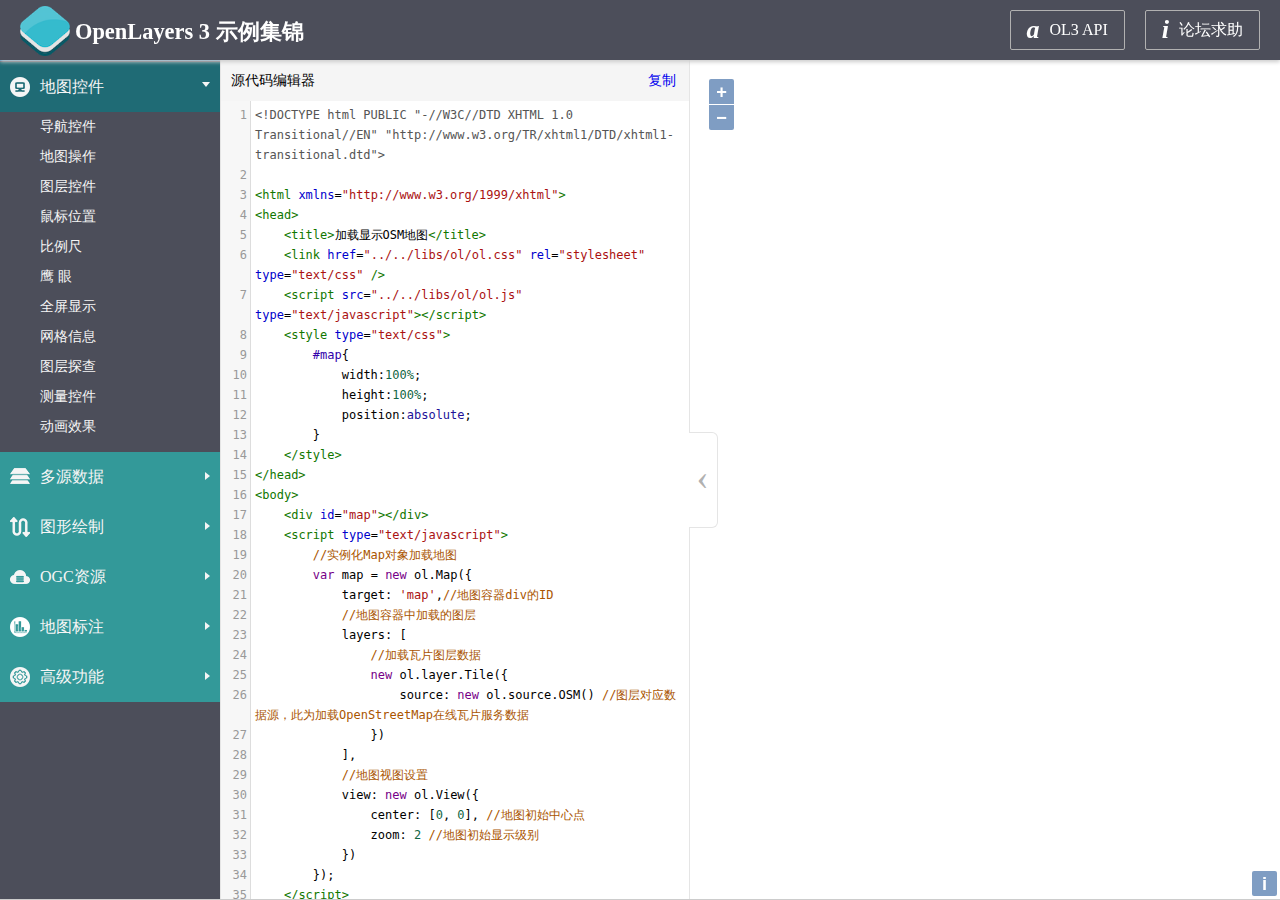
<file: WebGIS之OpenLayers全面解析源码/OL3_OpenlayersSample_Course/OL3_OpenlayersSample_Course/OL3Demo/index.htm>
﻿<!DOCTYPE html PUBLIC "-//W3C//DTD XHTML 1.0 Transitional//EN" "http://www.w3.org/TR/xhtml1/DTD/xhtml1-transitional.dtd">

<html xmlns="http://www.w3.org/1999/xhtml">
<head>
    <title>OpenLayers3示例</title>
    <meta http-equiv="Content-Type" content="text/html; charset=utf-8" />
    <!-- 强制360浏览器用WebKit内核 -->
	<meta name="renderer" content="webkit" />
	<meta http-equiv="X-UA-Compatible" content="IE=Edge,chrome=1" />
    <link type="text/css" rel="stylesheet" href="css/base.css" />
    <!-- 开源库jQuery -->
    <script type="text/javascript" src="libs/jquery.js"></script>
    <!-- 第三方插件库（复制功能插件） -->
    <script type="text/javascript" src="libs/ZeroClipboard/ZeroClipboard.js"></script>
    <!-- 源码编辑器样式文件与插件库 -->
    <link type="text/css" rel="stylesheet" href="libs/codemirror/lib/codemirror.css" />
    <script type="text/javascript" src="libs/codemirror/lib/codemirror.js"></script>   
    <script type="text/javascript" src="libs/codemirror/mode/xml/xml.js"></script>
    <script type="text/javascript" src="libs/codemirror/mode/javascript/javascript.js"></script>
    <script type="text/javascript" src="libs/codemirror/mode/css/css.js"></script>
    <script type="text/javascript" src="libs/codemirror/mode/htmlmixed/htmlmixed.js"></script>
    <script type="text/javascript" src="libs/codemirror/addon/edit/matchbrackets.js"></script>
    <!-- 系统首页功能库 -->
    <script type="text/javascript" src="js/init.js"></script>
</head>
<body >
    <div id="header">
      <a class="logo">
        <img src="images/logo.png"/>
        <span>OpenLayers 3 示例集锦</span>    
      </a>
      <a href="http://www.openlayers.cn/forum.php" target="_blank" class="help"><span>i</span>论坛求助</a>
      <a href="http://openlayers.org/en/master/apidoc/" target="_blank" class="help"><span>a</span>OL3 API</a>         
    </div>
    <div id="content">
        <div class="leftsidebar_box">
		    <div class="line"></div>
		    <dl class="control">
			    <dt class="first_dt" >地图控件<img src="images/left/select_xl01.png"/></dt>
			    <dd onclick="setCore('ZoomSlider','Controls')">导航控件</dd>
			    <dd onclick="setCore('Operation','Controls')" >地图操作</dd>
			    <dd onclick="setCore('LayerControl','Controls')" >图层控件</dd>
			    <dd onclick="setCore('MousePosition','Controls')">鼠标位置</dd>
                <dd onclick="setCore('ScaleLine','Controls')">比例尺</dd>
                <dd onclick="setCore('OverviewMap','Controls')">鹰  眼</dd>
                <dd onclick="setCore('FullScreen','Controls')">全屏显示</dd>
                <dd onclick="setCore('CanvasTiles','Controls')">网格信息</dd>
                <dd onclick="setCore('LayerSpy','Controls')">图层探查</dd>
                <dd onclick="setCore('Measure','Controls')">测量控件</dd>
                <dd onclick="setCore('Animation','Controls')">动画效果</dd>
		    </dl>
		    <dl class="data">
			    <dt>多源数据<img  src="images/left/select_xl01.png"/></dt>
			    <dd onclick="setCore('LoadBasicMaps','MultiData')">基础数据</dd>
                <dd onclick="setCore('LoadOpenData','MultiData')">开放数据</dd>
			    <dd onclick="setCore('LoadPublicMaps','MultiData')">公共地图</dd>
                <dd onclick="setCore('LoadTiandituMap','MultiData')">公共地图(天地图)</dd>
			    <dd onclick="setCore('OverLayerMaps','MultiData')">多源数据叠加</dd>
			    <dd onclick="setCore('MapExport','MultiData')">地图导出</dd>
		    </dl>	
		    <dl class="drawing">
			    <dt>图形绘制<img src="images/left/select_xl01.png"/></dt>
			    <dd onclick="setCore('DrawFeatures','Drawing')">绘制几何图形</dd>
			    <dd onclick="setCore('FeaturesStyle','Drawing')">图形样式编辑</dd>
			    <dd onclick="setCore('ModifyFeatures','Drawing')">图形交互编辑</dd>
			    <dd onclick="setCore('SaveFeatures','Drawing')">图形信息保存</dd>
		    </dl>
		    <dl class="ogc">
			    <dt>OGC资源<img src="images/left/select_xl01.png"/></dt>
			    <dd onclick="setCore('LoadWMTSMap','OGC')">加载WMTS</dd>
			    <dd onclick="setCore('LoadWMSMap','OGC')">加载WMS</dd>
                <dd onclick="setCore('LoadWCSMap','OGC')">加载WCS</dd>
			    <dd onclick="setCore('LoadWFSFeatrue','OGC')">加载WFS</dd>
                <dd onclick="setCore('')">WFS操作</dd>
		    </dl>
		    <dl class="label">
			    <dt>地图标注<img src="images/left/select_xl01.png"/></dt>
			    <dd onclick="setCore('AddLabels','Labels')">Marker</dd>
                <dd onclick="setCore('AddPopup','Labels')">Popup</dd>
                <dd onclick="setCore('AddClusterLabels','Labels')">聚合标注</dd>
		    </dl>
		    <dl class="others">
			    <dt>高级功能<img src="images/left/select_xl01.png"/></dt>
			    <dd onclick="setCore('ProjectionTransformation','Others')">投影转换</dd>
			    <dd onclick="setCore('MultiViewLinkage','Others')">视图联动</dd>
			    <dd onclick="setCore('Heatmap','Others')">热点图</dd>
			    <dd onclick="setCore('CreatCharts','Others')">统计图</dd>
			    <dd onclick="setCore('HotSpots','Others')">热区功能</dd>
                <dd onclick="setCore('AddPOI','Others')">POI标注</dd>
			    <dd onclick="setCore('MilitaryPlotting','Others')">标绘功能</dd>
			    <dd onclick="setCore('Geolocation','Others')">定位导航</dd>
                <dd onclick="setCore('SimulateGeolocation','Others')">模拟导航</dd>
		    </dl>
	    </div>
        <div id="code_wrapper">
            <div id="code_arrow" class="go_back">
                <span title="显示代码">›</span>
                <p title="隐藏代码">‹</p>
            </div>
            <div id="code_core">
                <div class="code_head">
<!--                	<a id="code_restore" href="javascript:void(0);">还原</a>
				    <a id="code_run" href="javascript:void(0);">运行</a>-->
                    <a id="code_copy" class="" href="javascript:void(0);">复制</a>
                    源代码编辑器
                </div>
                <div class="code_body">
                    <textarea id="codes" rows="10" cols="30" name="codes" > </textarea>
                </div>
            </div>

        </div>
        <div  class="iframe_wrapper" >
            <iframe id="container_iframe" name="container_iframe"  scrolling="no" ></iframe>
        </div>
    </div>
</body>
</html>
</file>
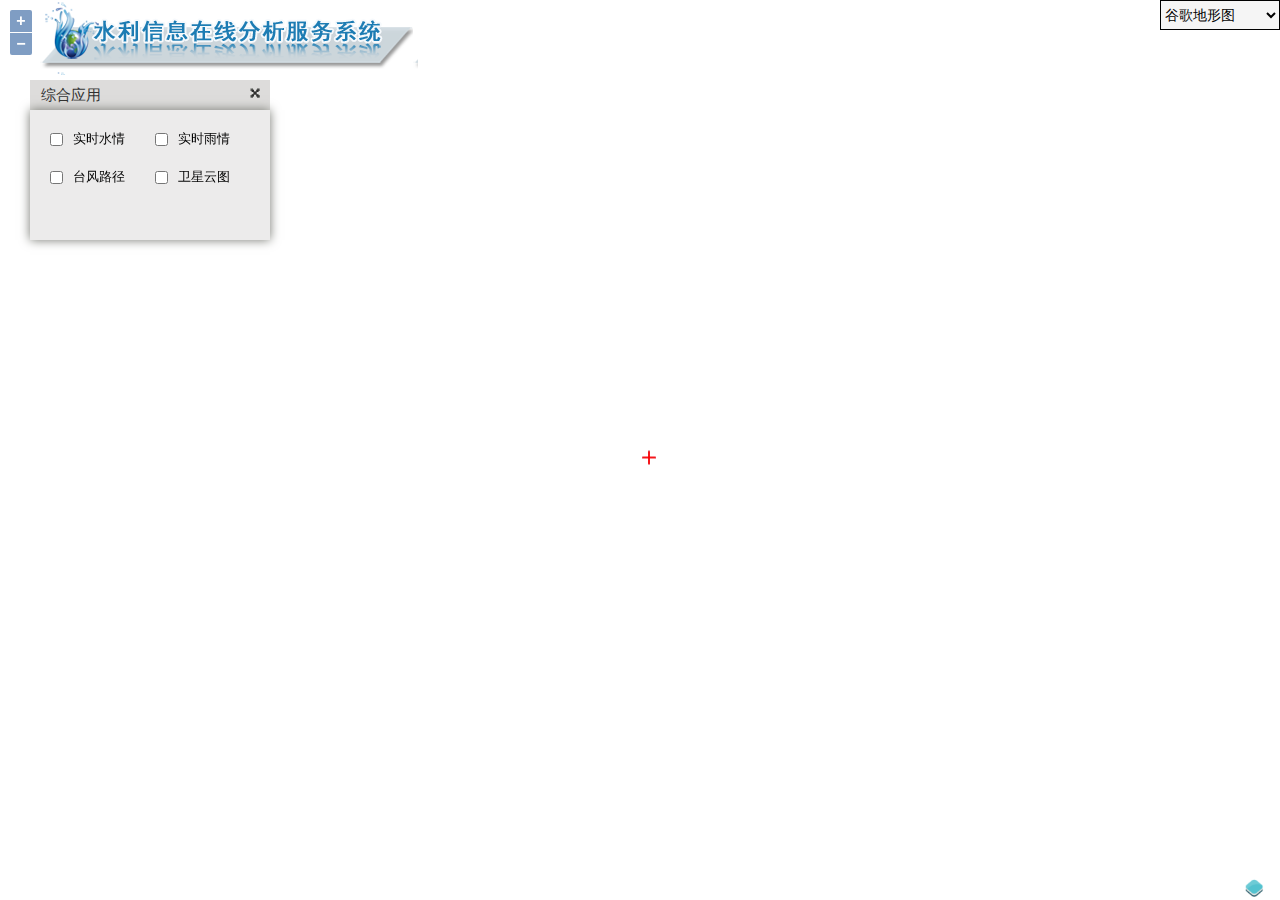
<file: WebGIS之OpenLayers全面解析源码/OL3_OpenlayersSample_Course/OL3_OpenlayersSample_Course/SLOnlineSystemByOL3/index.htm>
﻿<!DOCTYPE html PUBLIC "-//W3C//DTD XHTML 1.0 Transitional//EN" "http://www.w3.org/TR/xhtml1/DTD/xhtml1-transitional.dtd">
<html xmlns="http://www.w3.org/1999/xhtml">
<head>
    <title>水利信息在线分析服务系统</title>
    <link href="Libs/jquery-ui-1.11.4/jquery-ui.min.css" rel="stylesheet" type="text/css" />
    <link href="Styles/style.css" rel="stylesheet" type="text/css" />
    <!-- jQuery库 -->
    <script src="Libs/jquery-1.11.2.min.js" type="text/javascript"></script>
    <!--OL3库-->
<!--    <script src="Libs/ol/ol.js" type="text/javascript"></script>-->
    <script src="Libs/ol/ol-debug.js" type="text/javascript"></script>
    <link href="Libs/ol/ol.css" rel="stylesheet" type="text/css" />
    <!--OL3扩展库-->
    <script src="Libs/ol/source/GoogleMapSource.js" type="text/javascript"></script>
    <script src="Libs/ol/layer/GoogleMapLayer.js" type="text/javascript"></script>
   <!-- 第三方插件库 统计图插件 -->
    <script src="Libs/FusionCharts.js" type="text/javascript"></script>
    <!-- 第三方插件库 -->
    <script src="Libs/jquery-ui-1.11.4/jquery-ui.min.js" type="text/javascript"></script>
    <script src="Libs/jquery.ui.datepicker-zh-CN.js" type="text/javascript"></script>
</head>
<body>
    <div class="backgroundDiv">
    </div>
    <!-- 地图底图切换列表 -->
    <select class="layerSwitcherDiv" id="layerSwitcherBtn" onchange="onlayerSwitcherBtn()">
        <option value="terrain">谷歌地形图</option>
        <option value="vector">谷歌矢量图</option>
        <option value="raster">谷歌遥感图</option>
        <option value="road">谷歌交通图</option>
    </select>
    <div class="logoImg"></div>
    <!-- 功能模块面板 start -->
    <div class="containerBack" id="coverLayer"></div>
    <div class="applyImg" id="imgApply" onclick="showApplyContainer()">
        综合应用
    </div>
    <div class="closeDiv">
        <div class="closeImg" id="closeFun" onclick="hideApplyContainer()">
        </div>
    </div>
    <div class="applyContainer" id="comApply">
        <ul>
        	<li><input class="applyInput" type="checkbox" id="sssq" onchange="sssqStateChange()" /><label for="sssq">实时水情</label></li>
        	<li><input class="applyInput" type="checkbox" id="ssyq" onchange="ssyqStateChanhe()" /><label for="ssyq">实时雨情</label></li>
        	<li><input class="applyInput" type="checkbox" id="tflj" onchange="tfljStateChange()" /><label for="tflj">台风路径</label></li>
        	<li><input class="applyInput" type="checkbox" id="wxyt" onchange="wxytStateChange()" /><label for="wxyt">卫星云图</label></li>
        </ul>
    </div>
    <!-- 功能模块面板 end -->
    <!-- 地图容器-->
    <div id="map">
        <!-- Popup -->
        <div id="popup" class="ol-popup" >
              <div id="popup-closer" class="ol-popup-closer"></div>
              <div id="popup-content">              
              </div>
        </div>
    </div>
    <!-- 功能结果展示 -->
    <div class="LabelList">
        <ul id="labelUL"></ul>
    </div>
    <!-- 实时水情start -->
    <div class="sqDiv">
        <div class="sqTop">
            <div class="sqHeader">
                条件选择</div>
            <div class="sqContent">
                <input class="sqCheckBox" id="RverInfo" type="checkbox" onchange="showWaterInfo('Rver')" />水库
                <input class="sqCheckBox" id="riverInfo" type="checkbox" checked="checked" onchange="showWaterInfo('river')" />河流
            </div>
        </div>
        <div class="sqMain">
            <div class="skxx">
                <div class="sqHeader" onclick="showSssqTab('Rver')">
                    水库信息(单位：m)</div>
                <div class="hlxxContent" id="skxxTab">
                </div>
            </div>
            <div class="hlxx">
                <div class="sqHeader" onclick="showSssqTab('river')">
                    河流信息(单位：m)
                </div>
                <div class="hlxxContent" id="hlxxTab">
                </div>
            </div>
        </div>
    </div>
    <div class="sqSplitDiv" id="sqSplitBtn"></div>
    <!-- 实时水情end -->
    <!-- 实时雨情statr -->
    <div class="ssyqDiv" id="ssyqFun">
        <div class="yqTop">
            <div class="sqHeader">
                条件选择</div>
            <div class="yqTopTime">
                &nbsp&nbsp 从<input id="ssyqfrom1" name="from" type="text" value="2008-05-16 " />
                <select id="fromTime">
                </select><br />
                <br />
                &nbsp&nbsp 到<input id="ssyqfrom2" name="from" type="text" value="2008-05-16 " />
                <select id="toTime">
                </select>
            </div>
        </div>
        <div class="yqCnter">
            <div class="sqHeader">
                雨量范围（单位：mm）</div>
            <div class="yqContent">
                <ul>
                    <li style="background: url('Libs/images/shishiyuqing/yq00.png') no-repeat;">
                        <input class="ylxxCheckbox" type="checkbox" value="0" onchange="onRainStateChange()" />0</li>
                    <li style="background: url('Libs/images/shishiyuqing/yq01.png') no-repeat;">
                        <input class="ylxxCheckbox" type="checkbox" value="10" onchange="onRainStateChange()" />10</li>
                    <li style="background: url('Libs/images/shishiyuqing/yq02.png') no-repeat;">
                        <input class="ylxxCheckbox" type="checkbox" value="25" onchange="onRainStateChange()" />25</li>
                    <li style="background: url('Libs/images/shishiyuqing/yq03.png') no-repeat;">
                        <input class="ylxxCheckbox" type="checkbox" value="50" onchange="onRainStateChange()" />50</li>
                    <li style="background: url('Libs/images/shishiyuqing/yq04.png') no-repeat;">
                        <input class="ylxxCheckbox" type="checkbox" value="100" onchange="onRainStateChange()"
                            checked="true" />100</li>
                    <li style="background: url('Libs/images/shishiyuqing/yq05.png') no-repeat;">
                        <input class="ylxxCheckbox" type="checkbox" value="250" onchange="onRainStateChange()" />250</li>
                    <li style="background: url('Libs/images/shishiyuqing/yq06.png') no-repeat;">
                        <input class="ylxxCheckbox" type="checkbox" value="260" onchange="onRainStateChange()" />250以上</li>
                </ul>
            </div>
        </div>
        <div class="yqBottom">
            <div id="ylxx">
                <div class="yqHeader" onclick="showSsyqTab('ylxx')">
                    雨量信息(单位：mm)</div>
                <div class="ylxxContent" id="ylxxTab" style="display: block">
                </div>
            </div>
            <div id="gszdyl">
                <div class="yqHeader" onclick="showSsyqTab('gszdyl')">
                    各市最大雨量</div>
                <div class="ylxxContent" id="gszdylTab">
                </div>
            </div>
            <div id="ljtj">
                <div class="yqHeader" onclick="showSsyqTab('ljtj')">
                    量级统计</div>
                <div class="ylxxContent" id="ljtjTab">
                    <table id="ljtjTable">
                        <tr class='ssyqTrInfo c'>
                            <th>
                                雨量范围（单位：mm）
                            </th>
                            <th>
                                区县数
                            </th>
                        </tr>
                        <tr class='ssyqTrInfo c'>
                            <td>
                                0.1-9.9
                            </td>
                            <td id="tr0">
                                0
                            </td>
                        </tr>
                        <tr class='ssyqTrInfo c'>
                            <td>
                                10-24.0
                            </td>
                            <td id="tr1">
                                0
                            </td>
                        </tr>
                        <tr class='ssyqTrInfo c'>
                            <td>
                                25-49.9
                            </td>
                            <td id="tr2">
                                0
                            </td>
                        </tr>
                        <tr class='ssyqTrInfo c'>
                            <td>
                                50-99.9
                            </td>
                            <td id="tr3">
                                0
                            </td>
                        </tr>
                        <tr class='ssyqTrInfo c'>
                            <td>
                                100-249.9
                            </td>
                            <td id="tr4">
                                0
                            </td>
                        </tr>
                        <tr class='ssyqTrInfo c'>
                            <td>
                                250以上
                            </td>
                            <td id="tr5">
                                0
                            </td>
                        </tr>
                    </table>
                </div>
            </div>
        </div>
    </div>
    <!-- 实时雨情end -->
    <!-- 台风路径start -->
    <div class="tfDiv">
        <div class="tuliCoverLayer" id="tuliCoverLayer"></div>
        <div class="tuliDiv">            
            <div class="tuliHeader" onclick="showTFContainer()">
                台风图例
            </div>
            <div class="closeDivTF">
                <div class="closeImgTF" id="closeFunTF" onclick="hideTFContainer()">
                </div>
            </div>
            <div class="tuliContent">
                <ul>
                    <li style="background: url('Libs/images/taifeng/Wind01.png') no-repeat;">超强台风</li>
                    <li style="background: url('Libs/images/taifeng/Wind03.png') no-repeat;">强台风</li>
                    <li style="background: url('Libs/images/taifeng/Wind02.png') no-repeat;">台风</li>
                    <li style="background: url('Libs/images/taifeng/Wind04.png') no-repeat;">强热带风暴</li>
                    <li style="background: url('Libs/images/taifeng/Wind05.png') no-repeat;">热带风暴</li>
                    <li style="background: url('Libs/images/taifeng/Wind06.png') no-repeat;">热带气压</li>
                </ul>
            </div>
        </div>
        <div class="tfRightDiv">
            <div class="choiceDiv">
                <div class="tfHeader">
                    条件选择
                </div>
                <div class="tftjxzContent" id="tftjxzTab">
                </div>
            </div>
            <div class="resDiv">
                <div class="tfHeader">
                    台风路径
                </div>
                <div class="tfljContent" id="tfljTab">
                </div>
            </div>
        </div>
    </div>
    <!-- 台风路径end -->
    <!-- 卫星云图start -->
    <div id="dialog" title="卫星云图">
        <iframe id="wxytIframe"></iframe>
    </div>
    <!-- 卫星云图end -->
    <!-- 系统功能库 -->
    <script src="Scripts/SLSysFun.js" type="text/javascript"></script>
</body>
</html>
</file>
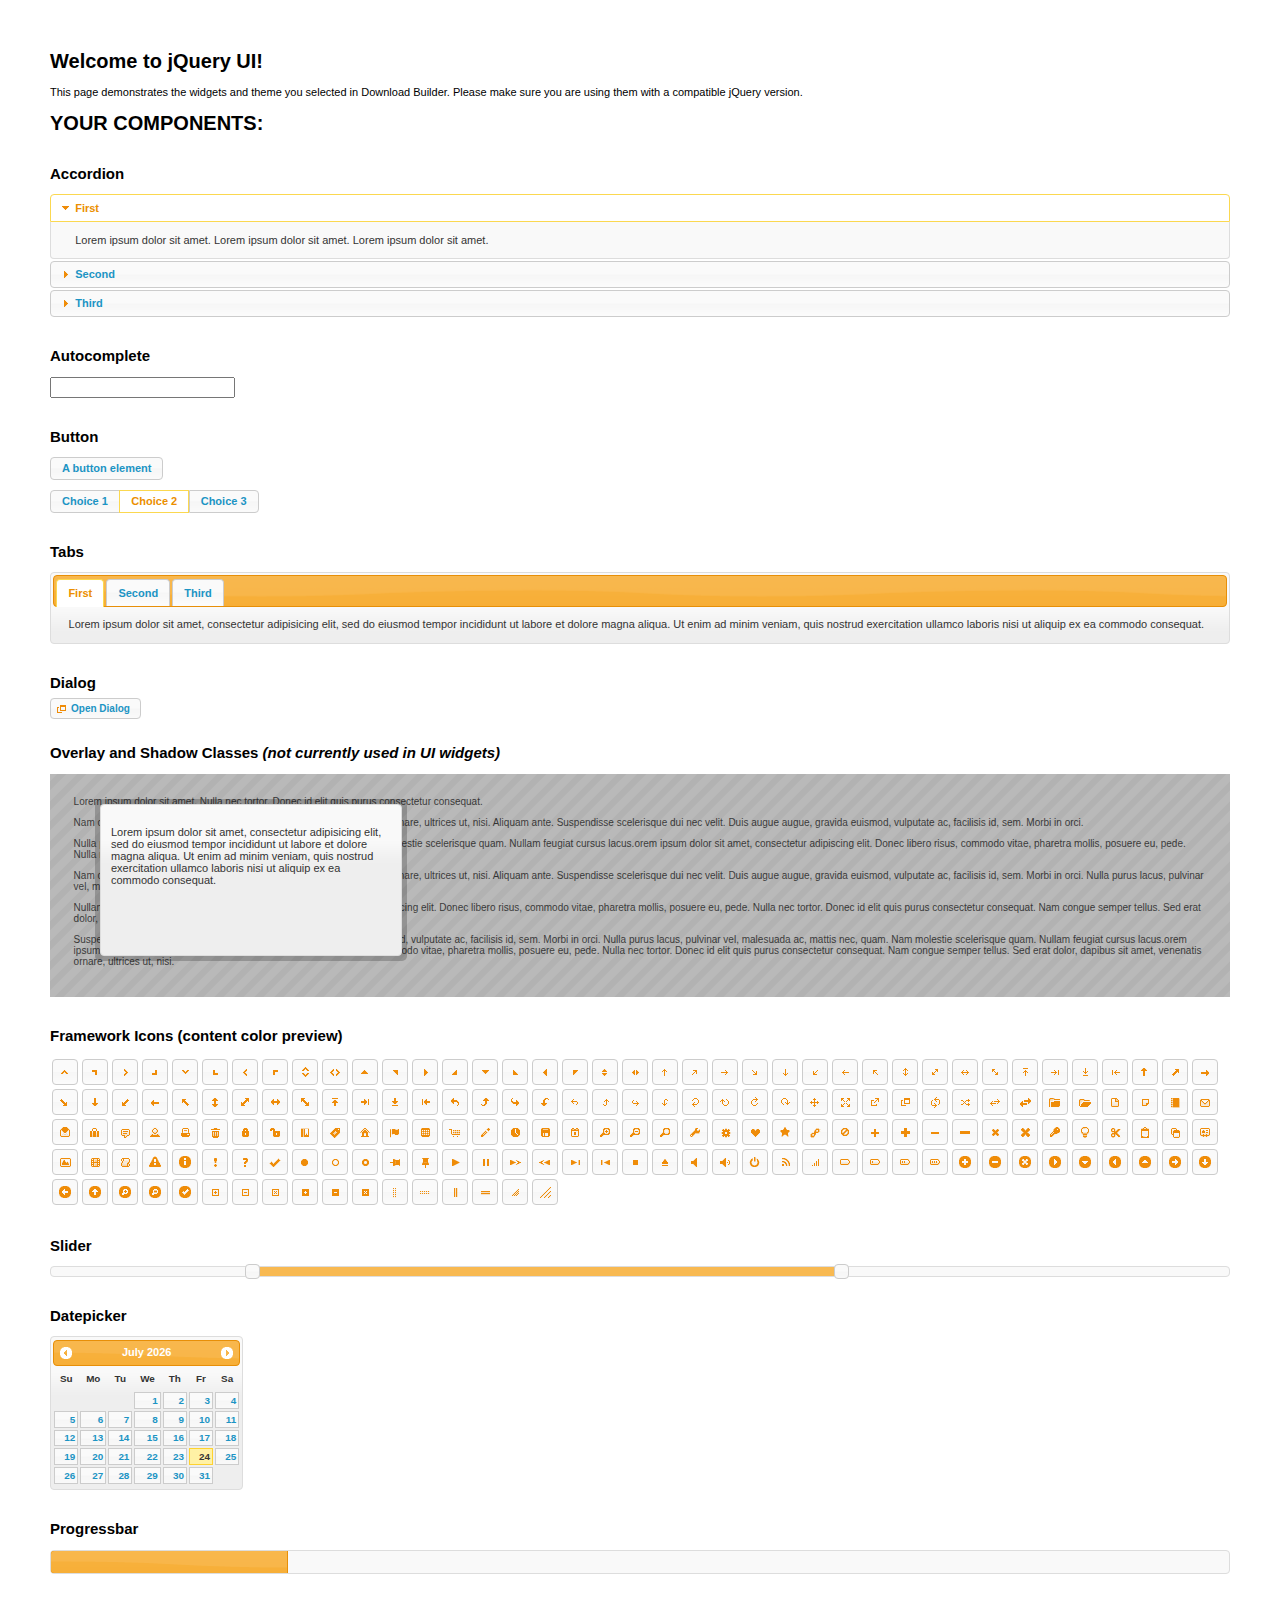
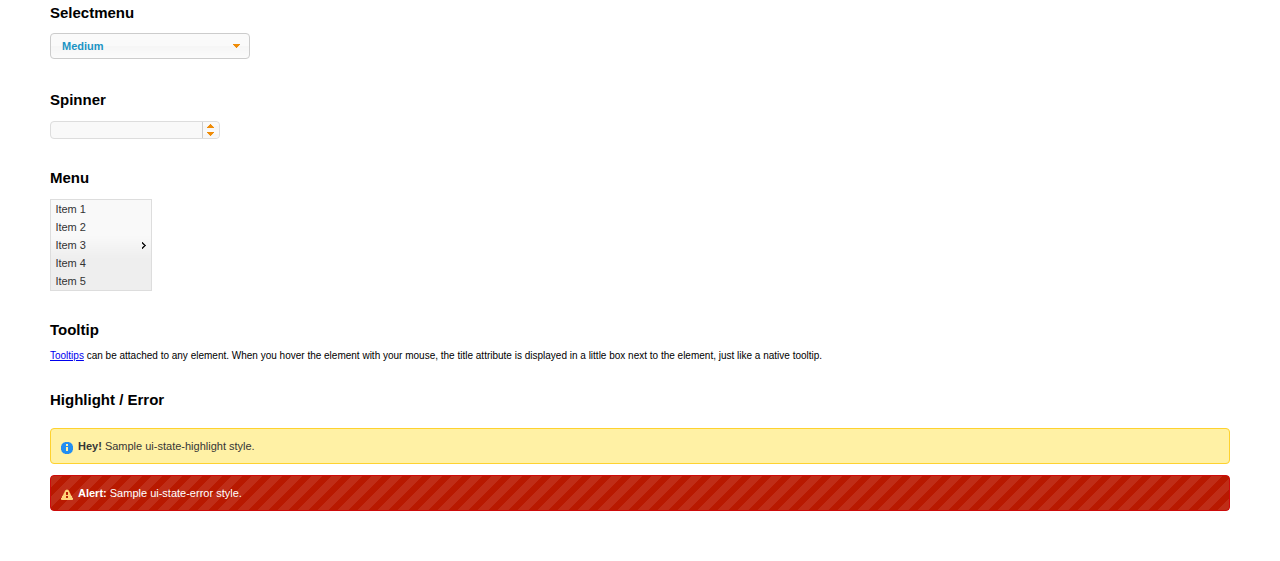
<file: WebGIS之OpenLayers全面解析源码/OL3_OpenlayersSample_Course/OL3_OpenlayersSample_Course/OL3Demo/libs/jquery-ui-1.11.4/index.html>
<!doctype html>
<html lang="us">
<head>
	<meta charset="utf-8">
	<title>jQuery UI Example Page</title>
	<link href="jquery-ui.css" rel="stylesheet">
	<style>
	body{
		font: 62.5% "Trebuchet MS", sans-serif;
		margin: 50px;
	}
	.demoHeaders {
		margin-top: 2em;
	}
	#dialog-link {
		padding: .4em 1em .4em 20px;
		text-decoration: none;
		position: relative;
	}
	#dialog-link span.ui-icon {
		margin: 0 5px 0 0;
		position: absolute;
		left: .2em;
		top: 50%;
		margin-top: -8px;
	}
	#icons {
		margin: 0;
		padding: 0;
	}
	#icons li {
		margin: 2px;
		position: relative;
		padding: 4px 0;
		cursor: pointer;
		float: left;
		list-style: none;
	}
	#icons span.ui-icon {
		float: left;
		margin: 0 4px;
	}
	.fakewindowcontain .ui-widget-overlay {
		position: absolute;
	}
	select {
		width: 200px;
	}
	</style>
</head>
<body>

<h1>Welcome to jQuery UI!</h1>

<div class="ui-widget">
	<p>This page demonstrates the widgets and theme you selected in Download Builder. Please make sure you are using them with a compatible jQuery version.</p>
</div>

<h1>YOUR COMPONENTS:</h1>


<!-- Accordion -->
<h2 class="demoHeaders">Accordion</h2>
<div id="accordion">
	<h3>First</h3>
	<div>Lorem ipsum dolor sit amet. Lorem ipsum dolor sit amet. Lorem ipsum dolor sit amet.</div>
	<h3>Second</h3>
	<div>Phasellus mattis tincidunt nibh.</div>
	<h3>Third</h3>
	<div>Nam dui erat, auctor a, dignissim quis.</div>
</div>



<!-- Autocomplete -->
<h2 class="demoHeaders">Autocomplete</h2>
<div>
	<input id="autocomplete" title="type &quot;a&quot;">
</div>



<!-- Button -->
<h2 class="demoHeaders">Button</h2>
<button id="button">A button element</button>
<form style="margin-top: 1em;">
	<div id="radioset">
		<input type="radio" id="radio1" name="radio"><label for="radio1">Choice 1</label>
		<input type="radio" id="radio2" name="radio" checked="checked"><label for="radio2">Choice 2</label>
		<input type="radio" id="radio3" name="radio"><label for="radio3">Choice 3</label>
	</div>
</form>



<!-- Tabs -->
<h2 class="demoHeaders">Tabs</h2>
<div id="tabs">
	<ul>
		<li><a href="#tabs-1">First</a></li>
		<li><a href="#tabs-2">Second</a></li>
		<li><a href="#tabs-3">Third</a></li>
	</ul>
	<div id="tabs-1">Lorem ipsum dolor sit amet, consectetur adipisicing elit, sed do eiusmod tempor incididunt ut labore et dolore magna aliqua. Ut enim ad minim veniam, quis nostrud exercitation ullamco laboris nisi ut aliquip ex ea commodo consequat.</div>
	<div id="tabs-2">Phasellus mattis tincidunt nibh. Cras orci urna, blandit id, pretium vel, aliquet ornare, felis. Maecenas scelerisque sem non nisl. Fusce sed lorem in enim dictum bibendum.</div>
	<div id="tabs-3">Nam dui erat, auctor a, dignissim quis, sollicitudin eu, felis. Pellentesque nisi urna, interdum eget, sagittis et, consequat vestibulum, lacus. Mauris porttitor ullamcorper augue.</div>
</div>



<!-- Dialog NOTE: Dialog is not generated by UI in this demo so it can be visually styled in themeroller-->
<h2 class="demoHeaders">Dialog</h2>
<p><a href="#" id="dialog-link" class="ui-state-default ui-corner-all"><span class="ui-icon ui-icon-newwin"></span>Open Dialog</a></p>

<h2 class="demoHeaders">Overlay and Shadow Classes <em>(not currently used in UI widgets)</em></h2>
<div style="position: relative; width: 96%; height: 200px; padding:1% 2%; overflow:hidden;" class="fakewindowcontain">
	<p>Lorem ipsum dolor sit amet,  Nulla nec tortor. Donec id elit quis purus consectetur consequat. </p><p>Nam congue semper tellus. Sed erat dolor, dapibus sit amet, venenatis ornare, ultrices ut, nisi. Aliquam ante. Suspendisse scelerisque dui nec velit. Duis augue augue, gravida euismod, vulputate ac, facilisis id, sem. Morbi in orci. </p><p>Nulla purus lacus, pulvinar vel, malesuada ac, mattis nec, quam. Nam molestie scelerisque quam. Nullam feugiat cursus lacus.orem ipsum dolor sit amet, consectetur adipiscing elit. Donec libero risus, commodo vitae, pharetra mollis, posuere eu, pede. Nulla nec tortor. Donec id elit quis purus consectetur consequat. </p><p>Nam congue semper tellus. Sed erat dolor, dapibus sit amet, venenatis ornare, ultrices ut, nisi. Aliquam ante. Suspendisse scelerisque dui nec velit. Duis augue augue, gravida euismod, vulputate ac, facilisis id, sem. Morbi in orci. Nulla purus lacus, pulvinar vel, malesuada ac, mattis nec, quam. Nam molestie scelerisque quam. </p><p>Nullam feugiat cursus lacus.orem ipsum dolor sit amet, consectetur adipiscing elit. Donec libero risus, commodo vitae, pharetra mollis, posuere eu, pede. Nulla nec tortor. Donec id elit quis purus consectetur consequat. Nam congue semper tellus. Sed erat dolor, dapibus sit amet, venenatis ornare, ultrices ut, nisi. Aliquam ante. </p><p>Suspendisse scelerisque dui nec velit. Duis augue augue, gravida euismod, vulputate ac, facilisis id, sem. Morbi in orci. Nulla purus lacus, pulvinar vel, malesuada ac, mattis nec, quam. Nam molestie scelerisque quam. Nullam feugiat cursus lacus.orem ipsum dolor sit amet, consectetur adipiscing elit. Donec libero risus, commodo vitae, pharetra mollis, posuere eu, pede. Nulla nec tortor. Donec id elit quis purus consectetur consequat. Nam congue semper tellus. Sed erat dolor, dapibus sit amet, venenatis ornare, ultrices ut, nisi. </p>

	<!-- ui-dialog -->
	<div class="ui-overlay"><div class="ui-widget-overlay"></div><div class="ui-widget-shadow ui-corner-all" style="width: 302px; height: 152px; position: absolute; left: 50px; top: 30px;"></div></div>
	<div style="position: absolute; width: 280px; height: 130px;left: 50px; top: 30px; padding: 10px;" class="ui-widget ui-widget-content ui-corner-all">
		<div class="ui-dialog-content ui-widget-content" style="background: none; border: 0;">
			<p>Lorem ipsum dolor sit amet, consectetur adipisicing elit, sed do eiusmod tempor incididunt ut labore et dolore magna aliqua. Ut enim ad minim veniam, quis nostrud exercitation ullamco laboris nisi ut aliquip ex ea commodo consequat.</p>
		</div>
	</div>

</div>

<!-- ui-dialog -->
<div id="dialog" title="Dialog Title">
	<p>Lorem ipsum dolor sit amet, consectetur adipisicing elit, sed do eiusmod tempor incididunt ut labore et dolore magna aliqua. Ut enim ad minim veniam, quis nostrud exercitation ullamco laboris nisi ut aliquip ex ea commodo consequat.</p>
</div>



<h2 class="demoHeaders">Framework Icons (content color preview)</h2>
<ul id="icons" class="ui-widget ui-helper-clearfix">
	<li class="ui-state-default ui-corner-all" title=".ui-icon-carat-1-n"><span class="ui-icon ui-icon-carat-1-n"></span></li>
	<li class="ui-state-default ui-corner-all" title=".ui-icon-carat-1-ne"><span class="ui-icon ui-icon-carat-1-ne"></span></li>
	<li class="ui-state-default ui-corner-all" title=".ui-icon-carat-1-e"><span class="ui-icon ui-icon-carat-1-e"></span></li>
	<li class="ui-state-default ui-corner-all" title=".ui-icon-carat-1-se"><span class="ui-icon ui-icon-carat-1-se"></span></li>
	<li class="ui-state-default ui-corner-all" title=".ui-icon-carat-1-s"><span class="ui-icon ui-icon-carat-1-s"></span></li>
	<li class="ui-state-default ui-corner-all" title=".ui-icon-carat-1-sw"><span class="ui-icon ui-icon-carat-1-sw"></span></li>
	<li class="ui-state-default ui-corner-all" title=".ui-icon-carat-1-w"><span class="ui-icon ui-icon-carat-1-w"></span></li>
	<li class="ui-state-default ui-corner-all" title=".ui-icon-carat-1-nw"><span class="ui-icon ui-icon-carat-1-nw"></span></li>
	<li class="ui-state-default ui-corner-all" title=".ui-icon-carat-2-n-s"><span class="ui-icon ui-icon-carat-2-n-s"></span></li>
	<li class="ui-state-default ui-corner-all" title=".ui-icon-carat-2-e-w"><span class="ui-icon ui-icon-carat-2-e-w"></span></li>
	<li class="ui-state-default ui-corner-all" title=".ui-icon-triangle-1-n"><span class="ui-icon ui-icon-triangle-1-n"></span></li>
	<li class="ui-state-default ui-corner-all" title=".ui-icon-triangle-1-ne"><span class="ui-icon ui-icon-triangle-1-ne"></span></li>
	<li class="ui-state-default ui-corner-all" title=".ui-icon-triangle-1-e"><span class="ui-icon ui-icon-triangle-1-e"></span></li>
	<li class="ui-state-default ui-corner-all" title=".ui-icon-triangle-1-se"><span class="ui-icon ui-icon-triangle-1-se"></span></li>
	<li class="ui-state-default ui-corner-all" title=".ui-icon-triangle-1-s"><span class="ui-icon ui-icon-triangle-1-s"></span></li>
	<li class="ui-state-default ui-corner-all" title=".ui-icon-triangle-1-sw"><span class="ui-icon ui-icon-triangle-1-sw"></span></li>
	<li class="ui-state-default ui-corner-all" title=".ui-icon-triangle-1-w"><span class="ui-icon ui-icon-triangle-1-w"></span></li>
	<li class="ui-state-default ui-corner-all" title=".ui-icon-triangle-1-nw"><span class="ui-icon ui-icon-triangle-1-nw"></span></li>
	<li class="ui-state-default ui-corner-all" title=".ui-icon-triangle-2-n-s"><span class="ui-icon ui-icon-triangle-2-n-s"></span></li>
	<li class="ui-state-default ui-corner-all" title=".ui-icon-triangle-2-e-w"><span class="ui-icon ui-icon-triangle-2-e-w"></span></li>
	<li class="ui-state-default ui-corner-all" title=".ui-icon-arrow-1-n"><span class="ui-icon ui-icon-arrow-1-n"></span></li>
	<li class="ui-state-default ui-corner-all" title=".ui-icon-arrow-1-ne"><span class="ui-icon ui-icon-arrow-1-ne"></span></li>
	<li class="ui-state-default ui-corner-all" title=".ui-icon-arrow-1-e"><span class="ui-icon ui-icon-arrow-1-e"></span></li>
	<li class="ui-state-default ui-corner-all" title=".ui-icon-arrow-1-se"><span class="ui-icon ui-icon-arrow-1-se"></span></li>
	<li class="ui-state-default ui-corner-all" title=".ui-icon-arrow-1-s"><span class="ui-icon ui-icon-arrow-1-s"></span></li>
	<li class="ui-state-default ui-corner-all" title=".ui-icon-arrow-1-sw"><span class="ui-icon ui-icon-arrow-1-sw"></span></li>
	<li class="ui-state-default ui-corner-all" title=".ui-icon-arrow-1-w"><span class="ui-icon ui-icon-arrow-1-w"></span></li>
	<li class="ui-state-default ui-corner-all" title=".ui-icon-arrow-1-nw"><span class="ui-icon ui-icon-arrow-1-nw"></span></li>
	<li class="ui-state-default ui-corner-all" title=".ui-icon-arrow-2-n-s"><span class="ui-icon ui-icon-arrow-2-n-s"></span></li>
	<li class="ui-state-default ui-corner-all" title=".ui-icon-arrow-2-ne-sw"><span class="ui-icon ui-icon-arrow-2-ne-sw"></span></li>
	<li class="ui-state-default ui-corner-all" title=".ui-icon-arrow-2-e-w"><span class="ui-icon ui-icon-arrow-2-e-w"></span></li>
	<li class="ui-state-default ui-corner-all" title=".ui-icon-arrow-2-se-nw"><span class="ui-icon ui-icon-arrow-2-se-nw"></span></li>
	<li class="ui-state-default ui-corner-all" title=".ui-icon-arrowstop-1-n"><span class="ui-icon ui-icon-arrowstop-1-n"></span></li>
	<li class="ui-state-default ui-corner-all" title=".ui-icon-arrowstop-1-e"><span class="ui-icon ui-icon-arrowstop-1-e"></span></li>
	<li class="ui-state-default ui-corner-all" title=".ui-icon-arrowstop-1-s"><span class="ui-icon ui-icon-arrowstop-1-s"></span></li>
	<li class="ui-state-default ui-corner-all" title=".ui-icon-arrowstop-1-w"><span class="ui-icon ui-icon-arrowstop-1-w"></span></li>
	<li class="ui-state-default ui-corner-all" title=".ui-icon-arrowthick-1-n"><span class="ui-icon ui-icon-arrowthick-1-n"></span></li>
	<li class="ui-state-default ui-corner-all" title=".ui-icon-arrowthick-1-ne"><span class="ui-icon ui-icon-arrowthick-1-ne"></span></li>
	<li class="ui-state-default ui-corner-all" title=".ui-icon-arrowthick-1-e"><span class="ui-icon ui-icon-arrowthick-1-e"></span></li>
	<li class="ui-state-default ui-corner-all" title=".ui-icon-arrowthick-1-se"><span class="ui-icon ui-icon-arrowthick-1-se"></span></li>
	<li class="ui-state-default ui-corner-all" title=".ui-icon-arrowthick-1-s"><span class="ui-icon ui-icon-arrowthick-1-s"></span></li>
	<li class="ui-state-default ui-corner-all" title=".ui-icon-arrowthick-1-sw"><span class="ui-icon ui-icon-arrowthick-1-sw"></span></li>
	<li class="ui-state-default ui-corner-all" title=".ui-icon-arrowthick-1-w"><span class="ui-icon ui-icon-arrowthick-1-w"></span></li>
	<li class="ui-state-default ui-corner-all" title=".ui-icon-arrowthick-1-nw"><span class="ui-icon ui-icon-arrowthick-1-nw"></span></li>
	<li class="ui-state-default ui-corner-all" title=".ui-icon-arrowthick-2-n-s"><span class="ui-icon ui-icon-arrowthick-2-n-s"></span></li>
	<li class="ui-state-default ui-corner-all" title=".ui-icon-arrowthick-2-ne-sw"><span class="ui-icon ui-icon-arrowthick-2-ne-sw"></span></li>
	<li class="ui-state-default ui-corner-all" title=".ui-icon-arrowthick-2-e-w"><span class="ui-icon ui-icon-arrowthick-2-e-w"></span></li>
	<li class="ui-state-default ui-corner-all" title=".ui-icon-arrowthick-2-se-nw"><span class="ui-icon ui-icon-arrowthick-2-se-nw"></span></li>
	<li class="ui-state-default ui-corner-all" title=".ui-icon-arrowthickstop-1-n"><span class="ui-icon ui-icon-arrowthickstop-1-n"></span></li>
	<li class="ui-state-default ui-corner-all" title=".ui-icon-arrowthickstop-1-e"><span class="ui-icon ui-icon-arrowthickstop-1-e"></span></li>
	<li class="ui-state-default ui-corner-all" title=".ui-icon-arrowthickstop-1-s"><span class="ui-icon ui-icon-arrowthickstop-1-s"></span></li>
	<li class="ui-state-default ui-corner-all" title=".ui-icon-arrowthickstop-1-w"><span class="ui-icon ui-icon-arrowthickstop-1-w"></span></li>
	<li class="ui-state-default ui-corner-all" title=".ui-icon-arrowreturnthick-1-w"><span class="ui-icon ui-icon-arrowreturnthick-1-w"></span></li>
	<li class="ui-state-default ui-corner-all" title=".ui-icon-arrowreturnthick-1-n"><span class="ui-icon ui-icon-arrowreturnthick-1-n"></span></li>
	<li class="ui-state-default ui-corner-all" title=".ui-icon-arrowreturnthick-1-e"><span class="ui-icon ui-icon-arrowreturnthick-1-e"></span></li>
	<li class="ui-state-default ui-corner-all" title=".ui-icon-arrowreturnthick-1-s"><span class="ui-icon ui-icon-arrowreturnthick-1-s"></span></li>
	<li class="ui-state-default ui-corner-all" title=".ui-icon-arrowreturn-1-w"><span class="ui-icon ui-icon-arrowreturn-1-w"></span></li>
	<li class="ui-state-default ui-corner-all" title=".ui-icon-arrowreturn-1-n"><span class="ui-icon ui-icon-arrowreturn-1-n"></span></li>
	<li class="ui-state-default ui-corner-all" title=".ui-icon-arrowreturn-1-e"><span class="ui-icon ui-icon-arrowreturn-1-e"></span></li>
	<li class="ui-state-default ui-corner-all" title=".ui-icon-arrowreturn-1-s"><span class="ui-icon ui-icon-arrowreturn-1-s"></span></li>
	<li class="ui-state-default ui-corner-all" title=".ui-icon-arrowrefresh-1-w"><span class="ui-icon ui-icon-arrowrefresh-1-w"></span></li>
	<li class="ui-state-default ui-corner-all" title=".ui-icon-arrowrefresh-1-n"><span class="ui-icon ui-icon-arrowrefresh-1-n"></span></li>
	<li class="ui-state-default ui-corner-all" title=".ui-icon-arrowrefresh-1-e"><span class="ui-icon ui-icon-arrowrefresh-1-e"></span></li>
	<li class="ui-state-default ui-corner-all" title=".ui-icon-arrowrefresh-1-s"><span class="ui-icon ui-icon-arrowrefresh-1-s"></span></li>
	<li class="ui-state-default ui-corner-all" title=".ui-icon-arrow-4"><span class="ui-icon ui-icon-arrow-4"></span></li>
	<li class="ui-state-default ui-corner-all" title=".ui-icon-arrow-4-diag"><span class="ui-icon ui-icon-arrow-4-diag"></span></li>
	<li class="ui-state-default ui-corner-all" title=".ui-icon-extlink"><span class="ui-icon ui-icon-extlink"></span></li>
	<li class="ui-state-default ui-corner-all" title=".ui-icon-newwin"><span class="ui-icon ui-icon-newwin"></span></li>
	<li class="ui-state-default ui-corner-all" title=".ui-icon-refresh"><span class="ui-icon ui-icon-refresh"></span></li>
	<li class="ui-state-default ui-corner-all" title=".ui-icon-shuffle"><span class="ui-icon ui-icon-shuffle"></span></li>
	<li class="ui-state-default ui-corner-all" title=".ui-icon-transfer-e-w"><span class="ui-icon ui-icon-transfer-e-w"></span></li>
	<li class="ui-state-default ui-corner-all" title=".ui-icon-transferthick-e-w"><span class="ui-icon ui-icon-transferthick-e-w"></span></li>
	<li class="ui-state-default ui-corner-all" title=".ui-icon-folder-collapsed"><span class="ui-icon ui-icon-folder-collapsed"></span></li>
	<li class="ui-state-default ui-corner-all" title=".ui-icon-folder-open"><span class="ui-icon ui-icon-folder-open"></span></li>
	<li class="ui-state-default ui-corner-all" title=".ui-icon-document"><span class="ui-icon ui-icon-document"></span></li>
	<li class="ui-state-default ui-corner-all" title=".ui-icon-document-b"><span class="ui-icon ui-icon-document-b"></span></li>
	<li class="ui-state-default ui-corner-all" title=".ui-icon-note"><span class="ui-icon ui-icon-note"></span></li>
	<li class="ui-state-default ui-corner-all" title=".ui-icon-mail-closed"><span class="ui-icon ui-icon-mail-closed"></span></li>
	<li class="ui-state-default ui-corner-all" title=".ui-icon-mail-open"><span class="ui-icon ui-icon-mail-open"></span></li>
	<li class="ui-state-default ui-corner-all" title=".ui-icon-suitcase"><span class="ui-icon ui-icon-suitcase"></span></li>
	<li class="ui-state-default ui-corner-all" title=".ui-icon-comment"><span class="ui-icon ui-icon-comment"></span></li>
	<li class="ui-state-default ui-corner-all" title=".ui-icon-person"><span class="ui-icon ui-icon-person"></span></li>
	<li class="ui-state-default ui-corner-all" title=".ui-icon-print"><span class="ui-icon ui-icon-print"></span></li>
	<li class="ui-state-default ui-corner-all" title=".ui-icon-trash"><span class="ui-icon ui-icon-trash"></span></li>
	<li class="ui-state-default ui-corner-all" title=".ui-icon-locked"><span class="ui-icon ui-icon-locked"></span></li>
	<li class="ui-state-default ui-corner-all" title=".ui-icon-unlocked"><span class="ui-icon ui-icon-unlocked"></span></li>
	<li class="ui-state-default ui-corner-all" title=".ui-icon-bookmark"><span class="ui-icon ui-icon-bookmark"></span></li>
	<li class="ui-state-default ui-corner-all" title=".ui-icon-tag"><span class="ui-icon ui-icon-tag"></span></li>
	<li class="ui-state-default ui-corner-all" title=".ui-icon-home"><span class="ui-icon ui-icon-home"></span></li>
	<li class="ui-state-default ui-corner-all" title=".ui-icon-flag"><span class="ui-icon ui-icon-flag"></span></li>
	<li class="ui-state-default ui-corner-all" title=".ui-icon-calculator"><span class="ui-icon ui-icon-calculator"></span></li>
	<li class="ui-state-default ui-corner-all" title=".ui-icon-cart"><span class="ui-icon ui-icon-cart"></span></li>
	<li class="ui-state-default ui-corner-all" title=".ui-icon-pencil"><span class="ui-icon ui-icon-pencil"></span></li>
	<li class="ui-state-default ui-corner-all" title=".ui-icon-clock"><span class="ui-icon ui-icon-clock"></span></li>
	<li class="ui-state-default ui-corner-all" title=".ui-icon-disk"><span class="ui-icon ui-icon-disk"></span></li>
	<li class="ui-state-default ui-corner-all" title=".ui-icon-calendar"><span class="ui-icon ui-icon-calendar"></span></li>
	<li class="ui-state-default ui-corner-all" title=".ui-icon-zoomin"><span class="ui-icon ui-icon-zoomin"></span></li>
	<li class="ui-state-default ui-corner-all" title=".ui-icon-zoomout"><span class="ui-icon ui-icon-zoomout"></span></li>
	<li class="ui-state-default ui-corner-all" title=".ui-icon-search"><span class="ui-icon ui-icon-search"></span></li>
	<li class="ui-state-default ui-corner-all" title=".ui-icon-wrench"><span class="ui-icon ui-icon-wrench"></span></li>
	<li class="ui-state-default ui-corner-all" title=".ui-icon-gear"><span class="ui-icon ui-icon-gear"></span></li>
	<li class="ui-state-default ui-corner-all" title=".ui-icon-heart"><span class="ui-icon ui-icon-heart"></span></li>
	<li class="ui-state-default ui-corner-all" title=".ui-icon-star"><span class="ui-icon ui-icon-star"></span></li>
	<li class="ui-state-default ui-corner-all" title=".ui-icon-link"><span class="ui-icon ui-icon-link"></span></li>
	<li class="ui-state-default ui-corner-all" title=".ui-icon-cancel"><span class="ui-icon ui-icon-cancel"></span></li>
	<li class="ui-state-default ui-corner-all" title=".ui-icon-plus"><span class="ui-icon ui-icon-plus"></span></li>
	<li class="ui-state-default ui-corner-all" title=".ui-icon-plusthick"><span class="ui-icon ui-icon-plusthick"></span></li>
	<li class="ui-state-default ui-corner-all" title=".ui-icon-minus"><span class="ui-icon ui-icon-minus"></span></li>
	<li class="ui-state-default ui-corner-all" title=".ui-icon-minusthick"><span class="ui-icon ui-icon-minusthick"></span></li>
	<li class="ui-state-default ui-corner-all" title=".ui-icon-close"><span class="ui-icon ui-icon-close"></span></li>
	<li class="ui-state-default ui-corner-all" title=".ui-icon-closethick"><span class="ui-icon ui-icon-closethick"></span></li>
	<li class="ui-state-default ui-corner-all" title=".ui-icon-key"><span class="ui-icon ui-icon-key"></span></li>
	<li class="ui-state-default ui-corner-all" title=".ui-icon-lightbulb"><span class="ui-icon ui-icon-lightbulb"></span></li>
	<li class="ui-state-default ui-corner-all" title=".ui-icon-scissors"><span class="ui-icon ui-icon-scissors"></span></li>
	<li class="ui-state-default ui-corner-all" title=".ui-icon-clipboard"><span class="ui-icon ui-icon-clipboard"></span></li>
	<li class="ui-state-default ui-corner-all" title=".ui-icon-copy"><span class="ui-icon ui-icon-copy"></span></li>
	<li class="ui-state-default ui-corner-all" title=".ui-icon-contact"><span class="ui-icon ui-icon-contact"></span></li>
	<li class="ui-state-default ui-corner-all" title=".ui-icon-image"><span class="ui-icon ui-icon-image"></span></li>
	<li class="ui-state-default ui-corner-all" title=".ui-icon-video"><span class="ui-icon ui-icon-video"></span></li>
	<li class="ui-state-default ui-corner-all" title=".ui-icon-script"><span class="ui-icon ui-icon-script"></span></li>
	<li class="ui-state-default ui-corner-all" title=".ui-icon-alert"><span class="ui-icon ui-icon-alert"></span></li>
	<li class="ui-state-default ui-corner-all" title=".ui-icon-info"><span class="ui-icon ui-icon-info"></span></li>
	<li class="ui-state-default ui-corner-all" title=".ui-icon-notice"><span class="ui-icon ui-icon-notice"></span></li>
	<li class="ui-state-default ui-corner-all" title=".ui-icon-help"><span class="ui-icon ui-icon-help"></span></li>
	<li class="ui-state-default ui-corner-all" title=".ui-icon-check"><span class="ui-icon ui-icon-check"></span></li>
	<li class="ui-state-default ui-corner-all" title=".ui-icon-bullet"><span class="ui-icon ui-icon-bullet"></span></li>
	<li class="ui-state-default ui-corner-all" title=".ui-icon-radio-off"><span class="ui-icon ui-icon-radio-off"></span></li>
	<li class="ui-state-default ui-corner-all" title=".ui-icon-radio-on"><span class="ui-icon ui-icon-radio-on"></span></li>
	<li class="ui-state-default ui-corner-all" title=".ui-icon-pin-w"><span class="ui-icon ui-icon-pin-w"></span></li>
	<li class="ui-state-default ui-corner-all" title=".ui-icon-pin-s"><span class="ui-icon ui-icon-pin-s"></span></li>
	<li class="ui-state-default ui-corner-all" title=".ui-icon-play"><span class="ui-icon ui-icon-play"></span></li>
	<li class="ui-state-default ui-corner-all" title=".ui-icon-pause"><span class="ui-icon ui-icon-pause"></span></li>
	<li class="ui-state-default ui-corner-all" title=".ui-icon-seek-next"><span class="ui-icon ui-icon-seek-next"></span></li>
	<li class="ui-state-default ui-corner-all" title=".ui-icon-seek-prev"><span class="ui-icon ui-icon-seek-prev"></span></li>
	<li class="ui-state-default ui-corner-all" title=".ui-icon-seek-end"><span class="ui-icon ui-icon-seek-end"></span></li>
	<li class="ui-state-default ui-corner-all" title=".ui-icon-seek-first"><span class="ui-icon ui-icon-seek-first"></span></li>
	<li class="ui-state-default ui-corner-all" title=".ui-icon-stop"><span class="ui-icon ui-icon-stop"></span></li>
	<li class="ui-state-default ui-corner-all" title=".ui-icon-eject"><span class="ui-icon ui-icon-eject"></span></li>
	<li class="ui-state-default ui-corner-all" title=".ui-icon-volume-off"><span class="ui-icon ui-icon-volume-off"></span></li>
	<li class="ui-state-default ui-corner-all" title=".ui-icon-volume-on"><span class="ui-icon ui-icon-volume-on"></span></li>
	<li class="ui-state-default ui-corner-all" title=".ui-icon-power"><span class="ui-icon ui-icon-power"></span></li>
	<li class="ui-state-default ui-corner-all" title=".ui-icon-signal-diag"><span class="ui-icon ui-icon-signal-diag"></span></li>
	<li class="ui-state-default ui-corner-all" title=".ui-icon-signal"><span class="ui-icon ui-icon-signal"></span></li>
	<li class="ui-state-default ui-corner-all" title=".ui-icon-battery-0"><span class="ui-icon ui-icon-battery-0"></span></li>
	<li class="ui-state-default ui-corner-all" title=".ui-icon-battery-1"><span class="ui-icon ui-icon-battery-1"></span></li>
	<li class="ui-state-default ui-corner-all" title=".ui-icon-battery-2"><span class="ui-icon ui-icon-battery-2"></span></li>
	<li class="ui-state-default ui-corner-all" title=".ui-icon-battery-3"><span class="ui-icon ui-icon-battery-3"></span></li>
	<li class="ui-state-default ui-corner-all" title=".ui-icon-circle-plus"><span class="ui-icon ui-icon-circle-plus"></span></li>
	<li class="ui-state-default ui-corner-all" title=".ui-icon-circle-minus"><span class="ui-icon ui-icon-circle-minus"></span></li>
	<li class="ui-state-default ui-corner-all" title=".ui-icon-circle-close"><span class="ui-icon ui-icon-circle-close"></span></li>
	<li class="ui-state-default ui-corner-all" title=".ui-icon-circle-triangle-e"><span class="ui-icon ui-icon-circle-triangle-e"></span></li>
	<li class="ui-state-default ui-corner-all" title=".ui-icon-circle-triangle-s"><span class="ui-icon ui-icon-circle-triangle-s"></span></li>
	<li class="ui-state-default ui-corner-all" title=".ui-icon-circle-triangle-w"><span class="ui-icon ui-icon-circle-triangle-w"></span></li>
	<li class="ui-state-default ui-corner-all" title=".ui-icon-circle-triangle-n"><span class="ui-icon ui-icon-circle-triangle-n"></span></li>
	<li class="ui-state-default ui-corner-all" title=".ui-icon-circle-arrow-e"><span class="ui-icon ui-icon-circle-arrow-e"></span></li>
	<li class="ui-state-default ui-corner-all" title=".ui-icon-circle-arrow-s"><span class="ui-icon ui-icon-circle-arrow-s"></span></li>
	<li class="ui-state-default ui-corner-all" title=".ui-icon-circle-arrow-w"><span class="ui-icon ui-icon-circle-arrow-w"></span></li>
	<li class="ui-state-default ui-corner-all" title=".ui-icon-circle-arrow-n"><span class="ui-icon ui-icon-circle-arrow-n"></span></li>
	<li class="ui-state-default ui-corner-all" title=".ui-icon-circle-zoomin"><span class="ui-icon ui-icon-circle-zoomin"></span></li>
	<li class="ui-state-default ui-corner-all" title=".ui-icon-circle-zoomout"><span class="ui-icon ui-icon-circle-zoomout"></span></li>
	<li class="ui-state-default ui-corner-all" title=".ui-icon-circle-check"><span class="ui-icon ui-icon-circle-check"></span></li>
	<li class="ui-state-default ui-corner-all" title=".ui-icon-circlesmall-plus"><span class="ui-icon ui-icon-circlesmall-plus"></span></li>
	<li class="ui-state-default ui-corner-all" title=".ui-icon-circlesmall-minus"><span class="ui-icon ui-icon-circlesmall-minus"></span></li>
	<li class="ui-state-default ui-corner-all" title=".ui-icon-circlesmall-close"><span class="ui-icon ui-icon-circlesmall-close"></span></li>
	<li class="ui-state-default ui-corner-all" title=".ui-icon-squaresmall-plus"><span class="ui-icon ui-icon-squaresmall-plus"></span></li>
	<li class="ui-state-default ui-corner-all" title=".ui-icon-squaresmall-minus"><span class="ui-icon ui-icon-squaresmall-minus"></span></li>
	<li class="ui-state-default ui-corner-all" title=".ui-icon-squaresmall-close"><span class="ui-icon ui-icon-squaresmall-close"></span></li>
	<li class="ui-state-default ui-corner-all" title=".ui-icon-grip-dotted-vertical"><span class="ui-icon ui-icon-grip-dotted-vertical"></span></li>
	<li class="ui-state-default ui-corner-all" title=".ui-icon-grip-dotted-horizontal"><span class="ui-icon ui-icon-grip-dotted-horizontal"></span></li>
	<li class="ui-state-default ui-corner-all" title=".ui-icon-grip-solid-vertical"><span class="ui-icon ui-icon-grip-solid-vertical"></span></li>
	<li class="ui-state-default ui-corner-all" title=".ui-icon-grip-solid-horizontal"><span class="ui-icon ui-icon-grip-solid-horizontal"></span></li>
	<li class="ui-state-default ui-corner-all" title=".ui-icon-gripsmall-diagonal-se"><span class="ui-icon ui-icon-gripsmall-diagonal-se"></span></li>
	<li class="ui-state-default ui-corner-all" title=".ui-icon-grip-diagonal-se"><span class="ui-icon ui-icon-grip-diagonal-se"></span></li>
</ul>


<!-- Slider -->
<h2 class="demoHeaders">Slider</h2>
<div id="slider"></div>



<!-- Datepicker -->
<h2 class="demoHeaders">Datepicker</h2>
<div id="datepicker"></div>



<!-- Progressbar -->
<h2 class="demoHeaders">Progressbar</h2>
<div id="progressbar"></div>



<!-- Progressbar -->
<h2 class="demoHeaders">Selectmenu</h2>
<select id="selectmenu">
	<option>Slower</option>
	<option>Slow</option>
	<option selected="selected">Medium</option>
	<option>Fast</option>
	<option>Faster</option>
</select>



<!-- Spinner -->
<h2 class="demoHeaders">Spinner</h2>
<input id="spinner">



<!-- Menu -->
<h2 class="demoHeaders">Menu</h2>
<ul style="width:100px;" id="menu">
	<li>Item 1</li>
	<li>Item 2</li>
	<li>Item 3
		<ul>
			<li>Item 3-1</li>
			<li>Item 3-2</li>
			<li>Item 3-3</li>
			<li>Item 3-4</li>
			<li>Item 3-5</li>
		</ul>
	</li>
	<li>Item 4</li>
	<li>Item 5</li>
</ul>



<!-- Tooltip -->
<h2 class="demoHeaders">Tooltip</h2>
<p id="tooltip">
	<a href="#" title="That&apos;s what this widget is">Tooltips</a> can be attached to any element. When you hover
the element with your mouse, the title attribute is displayed in a little box next to the element, just like a native tooltip.
</p>


<!-- Highlight / Error -->
<h2 class="demoHeaders">Highlight / Error</h2>
<div class="ui-widget">
	<div class="ui-state-highlight ui-corner-all" style="margin-top: 20px; padding: 0 .7em;">
		<p><span class="ui-icon ui-icon-info" style="float: left; margin-right: .3em;"></span>
		<strong>Hey!</strong> Sample ui-state-highlight style.</p>
	</div>
</div>
<br>
<div class="ui-widget">
	<div class="ui-state-error ui-corner-all" style="padding: 0 .7em;">
		<p><span class="ui-icon ui-icon-alert" style="float: left; margin-right: .3em;"></span>
		<strong>Alert:</strong> Sample ui-state-error style.</p>
	</div>
</div>

<script src="external/jquery/jquery.js"></script>
<script src="jquery-ui.js"></script>
<script>

$( "#accordion" ).accordion();



var availableTags = [
	"ActionScript",
	"AppleScript",
	"Asp",
	"BASIC",
	"C",
	"C++",
	"Clojure",
	"COBOL",
	"ColdFusion",
	"Erlang",
	"Fortran",
	"Groovy",
	"Haskell",
	"Java",
	"JavaScript",
	"Lisp",
	"Perl",
	"PHP",
	"Python",
	"Ruby",
	"Scala",
	"Scheme"
];
$( "#autocomplete" ).autocomplete({
	source: availableTags
});



$( "#button" ).button();
$( "#radioset" ).buttonset();



$( "#tabs" ).tabs();



$( "#dialog" ).dialog({
	autoOpen: false,
	width: 400,
	buttons: [
		{
			text: "Ok",
			click: function() {
				$( this ).dialog( "close" );
			}
		},
		{
			text: "Cancel",
			click: function() {
				$( this ).dialog( "close" );
			}
		}
	]
});

// Link to open the dialog
$( "#dialog-link" ).click(function( event ) {
	$( "#dialog" ).dialog( "open" );
	event.preventDefault();
});



$( "#datepicker" ).datepicker({
	inline: true
});



$( "#slider" ).slider({
	range: true,
	values: [ 17, 67 ]
});



$( "#progressbar" ).progressbar({
	value: 20
});



$( "#spinner" ).spinner();



$( "#menu" ).menu();



$( "#tooltip" ).tooltip();



$( "#selectmenu" ).selectmenu();


// Hover states on the static widgets
$( "#dialog-link, #icons li" ).hover(
	function() {
		$( this ).addClass( "ui-state-hover" );
	},
	function() {
		$( this ).removeClass( "ui-state-hover" );
	}
);
</script>
</body>
</html>
</file>
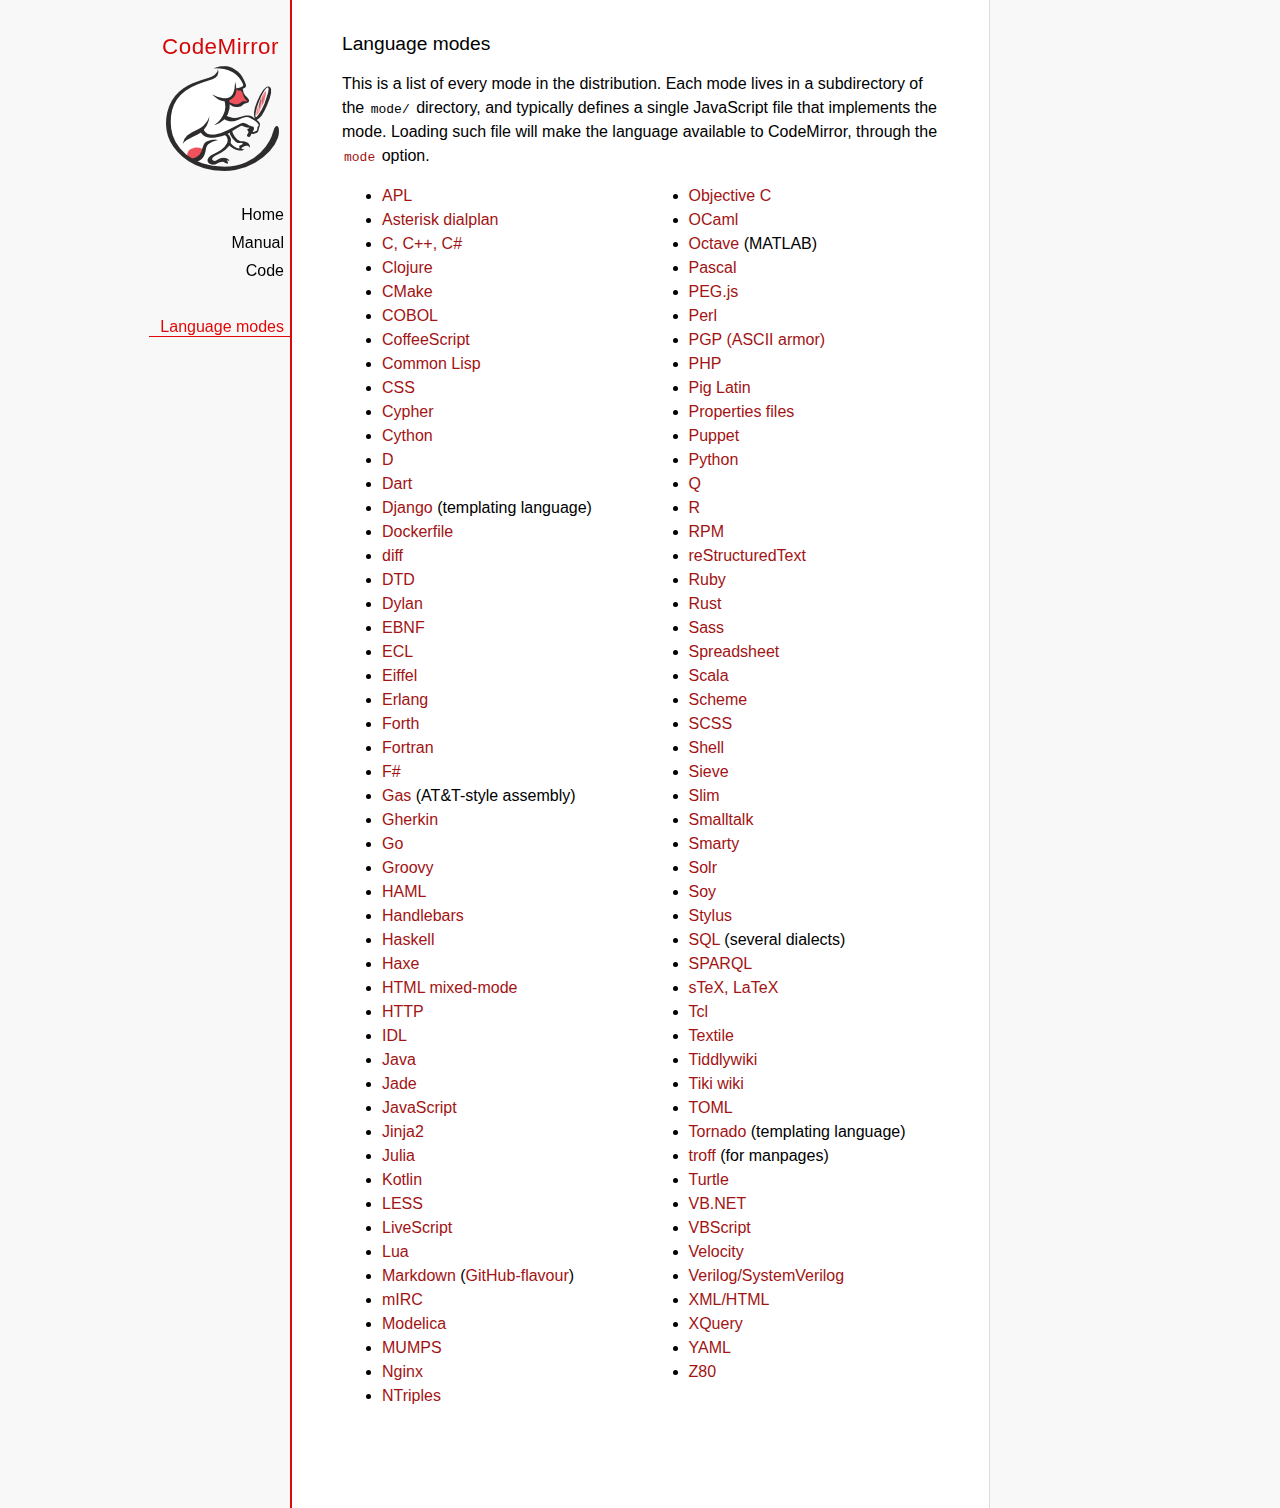
<file: WebGIS之OpenLayers全面解析源码/OL3_OpenlayersSample_Course/OL3_OpenlayersSample_Course/OL3Demo/libs/codemirror/mode/index.html>
<!doctype html>

<title>CodeMirror: Language Modes</title>
<meta charset="utf-8"/>
<link rel=stylesheet href="../doc/docs.css">

<div id=nav>
  <a href="http://codemirror.net"><h1>CodeMirror</h1><img id=logo src="../doc/logo.png"></a>

  <ul>
    <li><a href="../index.html">Home</a>
    <li><a href="../doc/manual.html">Manual</a>
    <li><a href="https://github.com/codemirror/codemirror">Code</a>
  </ul>
  <ul>
    <li><a class=active href="#">Language modes</a>
  </ul>
</div>

<article>

  <h2>Language modes</h2>

  <p>This is a list of every mode in the distribution. Each mode lives
in a subdirectory of the <code>mode/</code> directory, and typically
defines a single JavaScript file that implements the mode. Loading
such file will make the language available to CodeMirror, through
the <a href="../doc/manual.html#option_mode"><code>mode</code></a>
option.</p>

  <div style="-webkit-columns: 100px 2; -moz-columns: 100px 2; columns: 100px 2;">
    <ul style="margin-top: 0">
      <li><a href="apl/index.html">APL</a></li>
      <li><a href="asterisk/index.html">Asterisk dialplan</a></li>
      <li><a href="clike/index.html">C, C++, C#</a></li>
      <li><a href="clojure/index.html">Clojure</a></li>
      <li><a href="cmake/index.html">CMake</a></li>
      <li><a href="cobol/index.html">COBOL</a></li>
      <li><a href="coffeescript/index.html">CoffeeScript</a></li>
      <li><a href="commonlisp/index.html">Common Lisp</a></li>
      <li><a href="css/index.html">CSS</a></li>
      <li><a href="cypher/index.html">Cypher</a></li>
      <li><a href="python/index.html">Cython</a></li>
      <li><a href="d/index.html">D</a></li>
      <li><a href="dart/index.html">Dart</a></li>
      <li><a href="django/index.html">Django</a> (templating language)</li>
      <li><a href="dockerfile/index.html">Dockerfile</a></li>
      <li><a href="diff/index.html">diff</a></li>
      <li><a href="dtd/index.html">DTD</a></li>
      <li><a href="dylan/index.html">Dylan</a></li>
      <li><a href="ebnf/index.html">EBNF</a></li>
      <li><a href="ecl/index.html">ECL</a></li>
      <li><a href="eiffel/index.html">Eiffel</a></li>
      <li><a href="erlang/index.html">Erlang</a></li>
      <li><a href="forth/index.html">Forth</a></li>
      <li><a href="fortran/index.html">Fortran</a></li>
      <li><a href="mllike/index.html">F#</a></li>
      <li><a href="gas/index.html">Gas</a> (AT&amp;T-style assembly)</li>
      <li><a href="gherkin/index.html">Gherkin</a></li>
      <li><a href="go/index.html">Go</a></li>
      <li><a href="groovy/index.html">Groovy</a></li>
      <li><a href="haml/index.html">HAML</a></li>
      <li><a href="handlebars/index.html">Handlebars</a></li>
      <li><a href="haskell/index.html">Haskell</a></li>
      <li><a href="haxe/index.html">Haxe</a></li>
      <li><a href="htmlmixed/index.html">HTML mixed-mode</a></li>
      <li><a href="http/index.html">HTTP</a></li>
      <li><a href="idl/index.html">IDL</a></li>
      <li><a href="clike/index.html">Java</a></li>
      <li><a href="jade/index.html">Jade</a></li>
      <li><a href="javascript/index.html">JavaScript</a></li>
      <li><a href="jinja2/index.html">Jinja2</a></li>
      <li><a href="julia/index.html">Julia</a></li>
      <li><a href="kotlin/index.html">Kotlin</a></li>
      <li><a href="css/less.html">LESS</a></li>
      <li><a href="livescript/index.html">LiveScript</a></li>
      <li><a href="lua/index.html">Lua</a></li>
      <li><a href="markdown/index.html">Markdown</a> (<a href="gfm/index.html">GitHub-flavour</a>)</li>
      <li><a href="mirc/index.html">mIRC</a></li>
      <li><a href="modelica/index.html">Modelica</a></li>
      <li><a href="mumps/index.html">MUMPS</a></li>
      <li><a href="nginx/index.html">Nginx</a></li>
      <li><a href="ntriples/index.html">NTriples</a></li>
      <li><a href="clike/index.html">Objective C</a></li>
      <li><a href="mllike/index.html">OCaml</a></li>
      <li><a href="octave/index.html">Octave</a> (MATLAB)</li>
      <li><a href="pascal/index.html">Pascal</a></li>
      <li><a href="pegjs/index.html">PEG.js</a></li>
      <li><a href="perl/index.html">Perl</a></li>
      <li><a href="asciiarmor/index.html">PGP (ASCII armor)</a></li>
      <li><a href="php/index.html">PHP</a></li>
      <li><a href="pig/index.html">Pig Latin</a></li>
      <li><a href="properties/index.html">Properties files</a></li>
      <li><a href="puppet/index.html">Puppet</a></li>
      <li><a href="python/index.html">Python</a></li>
      <li><a href="q/index.html">Q</a></li>
      <li><a href="r/index.html">R</a></li>
      <li><a href="rpm/index.html">RPM</a></li>
      <li><a href="rst/index.html">reStructuredText</a></li>
      <li><a href="ruby/index.html">Ruby</a></li>
      <li><a href="rust/index.html">Rust</a></li>
      <li><a href="sass/index.html">Sass</a></li>
      <li><a href="spreadsheet/index.html">Spreadsheet</a></li>
      <li><a href="clike/scala.html">Scala</a></li>
      <li><a href="scheme/index.html">Scheme</a></li>
      <li><a href="css/scss.html">SCSS</a></li>
      <li><a href="shell/index.html">Shell</a></li>
      <li><a href="sieve/index.html">Sieve</a></li>
      <li><a href="slim/index.html">Slim</a></li>
      <li><a href="smalltalk/index.html">Smalltalk</a></li>
      <li><a href="smarty/index.html">Smarty</a></li>
      <li><a href="solr/index.html">Solr</a></li>
      <li><a href="soy/index.html">Soy</a></li>
      <li><a href="stylus/index.html">Stylus</a></li>
      <li><a href="sql/index.html">SQL</a> (several dialects)</li>
      <li><a href="sparql/index.html">SPARQL</a></li>
      <li><a href="stex/index.html">sTeX, LaTeX</a></li>
      <li><a href="tcl/index.html">Tcl</a></li>
      <li><a href="textile/index.html">Textile</a></li>
      <li><a href="tiddlywiki/index.html">Tiddlywiki</a></li>
      <li><a href="tiki/index.html">Tiki wiki</a></li>
      <li><a href="toml/index.html">TOML</a></li>
      <li><a href="tornado/index.html">Tornado</a> (templating language)</li>
      <li><a href="troff/index.html">troff</a> (for manpages)</li>
      <li><a href="turtle/index.html">Turtle</a></li>
      <li><a href="vb/index.html">VB.NET</a></li>
      <li><a href="vbscript/index.html">VBScript</a></li>
      <li><a href="velocity/index.html">Velocity</a></li>
      <li><a href="verilog/index.html">Verilog/SystemVerilog</a></li>
      <li><a href="xml/index.html">XML/HTML</a></li>
      <li><a href="xquery/index.html">XQuery</a></li>
      <li><a href="yaml/index.html">YAML</a></li>
      <li><a href="z80/index.html">Z80</a></li>
    </ul>
  </div>

</article>
</file>
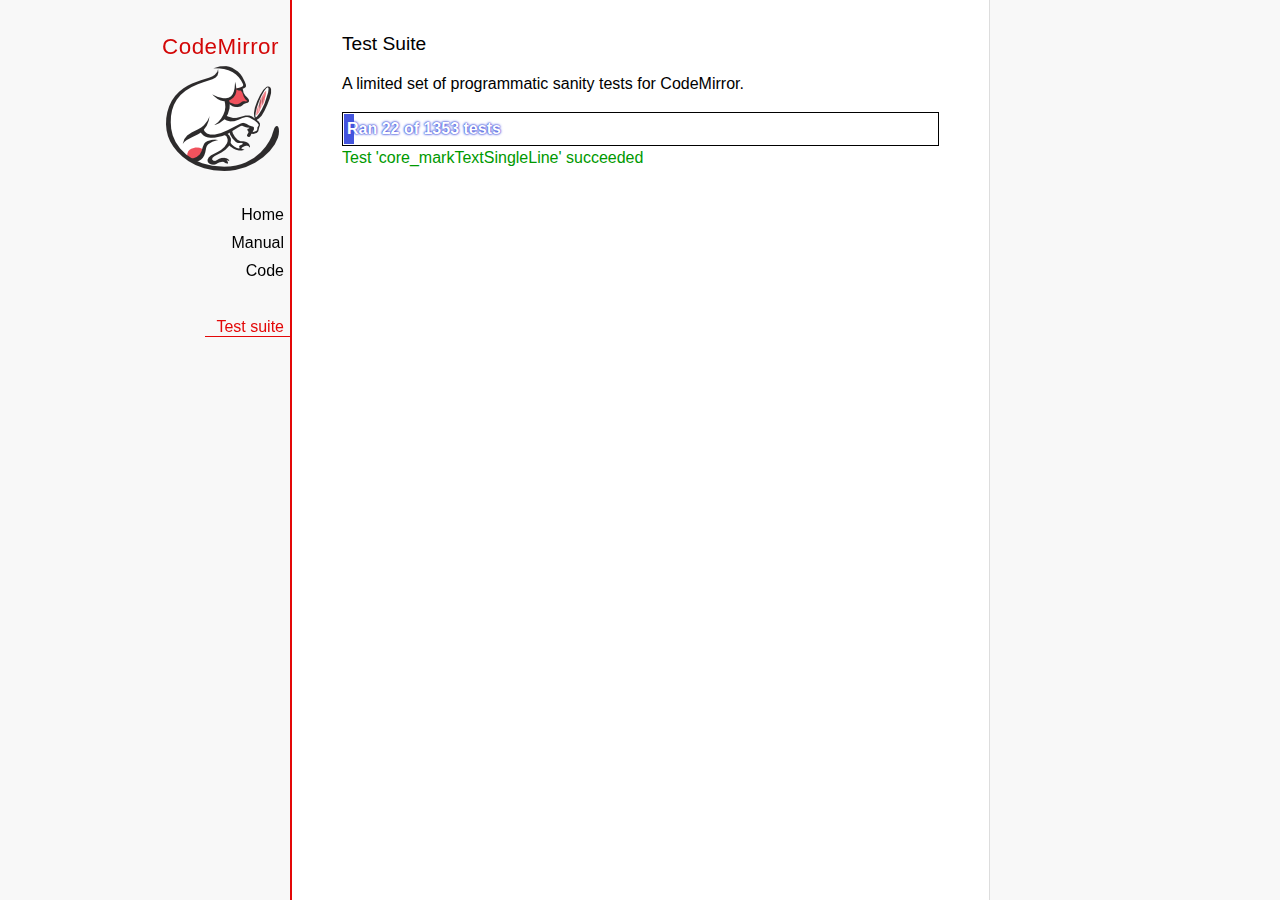
<file: WebGIS之OpenLayers全面解析源码/OL3_OpenlayersSample_Course/OL3_OpenlayersSample_Course/OL3Demo/libs/codemirror/test/index.html>
<!doctype html>

<meta charset="utf-8"/>
<title>CodeMirror: Test Suite</title>
<link rel=stylesheet href="../doc/docs.css">

<link rel="stylesheet" href="../lib/codemirror.css">
<link rel="stylesheet" href="mode_test.css">
<script src="../doc/activebookmark.js"></script>
<script src="../lib/codemirror.js"></script>
<script src="../addon/mode/overlay.js"></script>
<script src="../addon/mode/multiplex.js"></script>
<script src="../addon/search/searchcursor.js"></script>
<script src="../addon/dialog/dialog.js"></script>
<script src="../addon/edit/matchbrackets.js"></script>
<script src="../addon/hint/sql-hint.js"></script>
<script src="../addon/comment/comment.js"></script>
<script src="../mode/css/css.js"></script>
<script src="../mode/clike/clike.js"></script>
<!-- clike must be after css or vim and sublime tests will fail -->
<script src="../mode/gfm/gfm.js"></script>
<script src="../mode/haml/haml.js"></script>
<script src="../mode/htmlmixed/htmlmixed.js"></script>
<script src="../mode/javascript/javascript.js"></script>
<script src="../mode/markdown/markdown.js"></script>
<script src="../mode/php/php.js"></script>
<script src="../mode/ruby/ruby.js"></script>
<script src="../mode/shell/shell.js"></script>
<script src="../mode/slim/slim.js"></script>
<script src="../mode/sql/sql.js"></script>
<script src="../mode/stex/stex.js"></script>
<script src="../mode/textile/textile.js"></script>
<script src="../mode/verilog/verilog.js"></script>
<script src="../mode/xml/xml.js"></script>
<script src="../mode/xquery/xquery.js"></script>
<script src="../keymap/emacs.js"></script>
<script src="../keymap/sublime.js"></script>
<script src="../keymap/vim.js"></script>

<style type="text/css">
  .ok {color: #090;}
  .fail {color: #e00;}
  .error {color: #c90;}
  .done {font-weight: bold;}
  #progress {
  background: #45d;
  color: white;
  text-shadow: 0 0 1px #45d, 0 0 2px #45d, 0 0 3px #45d;
  font-weight: bold;
  white-space: pre;
  }
  #testground {
  visibility: hidden;
  }
  #testground.offscreen {
  visibility: visible;
  position: absolute;
  left: -10000px;
  top: -10000px;
  }
  .CodeMirror { border: 1px solid black; }
</style>

<div id=nav>
  <a href="http://codemirror.net"><h1>CodeMirror</h1><img id=logo src="../doc/logo.png"></a>

  <ul>
    <li><a href="../index.html">Home</a>
    <li><a href="../doc/manual.html">Manual</a>
    <li><a href="https://github.com/codemirror/codemirror">Code</a>
  </ul>
  <ul>
    <li><a class=active href="#">Test suite</a>
  </ul>
</div>

<article>
  <h2>Test Suite</h2>

    <p>A limited set of programmatic sanity tests for CodeMirror.</p>

    <div style="border: 1px solid black; padding: 1px; max-width: 700px;">
      <div style="width: 0px;" id=progress><div style="padding: 3px;">Ran <span id="progress_ran">0</span><span id="progress_total"> of 0</span> tests</div></div>
    </div>
    <p id=status>Please enable JavaScript...</p>
    <div id=output></div>

    <div id=testground></div>

    <script src="driver.js"></script>
    <script src="test.js"></script>
    <script src="doc_test.js"></script>
    <script src="multi_test.js"></script>
    <script src="scroll_test.js"></script>
    <script src="comment_test.js"></script>
    <script src="search_test.js"></script>
    <script src="mode_test.js"></script>

    <script src="../mode/css/test.js"></script>
    <script src="../mode/css/scss_test.js"></script>
    <script src="../mode/css/less_test.js"></script>
    <script src="../mode/gfm/test.js"></script>
    <script src="../mode/haml/test.js"></script>
    <script src="../mode/javascript/test.js"></script>
    <script src="../mode/markdown/test.js"></script>
    <script src="../mode/php/test.js"></script>
    <script src="../mode/ruby/test.js"></script>
    <script src="../mode/shell/test.js"></script>
    <script src="../mode/slim/test.js"></script>
    <script src="../mode/stex/test.js"></script>
    <script src="../mode/textile/test.js"></script>
    <script src="../mode/verilog/test.js"></script>
    <script src="../mode/xml/test.js"></script>
    <script src="../mode/xquery/test.js"></script>
    <script src="../addon/mode/multiplex_test.js"></script>
    <script src="emacs_test.js"></script>
    <script src="sql-hint-test.js"></script>
    <script src="sublime_test.js"></script>
    <script src="vim_test.js"></script>
    <script>
      window.onload = runHarness;
      CodeMirror.on(window, 'hashchange', runHarness);

      function esc(str) {
        return str.replace(/[<&]/, function(ch) { return ch == "<" ? "&lt;" : "&amp;"; });
      }

      var output = document.getElementById("output"),
          progress = document.getElementById("progress"),
          progressRan = document.getElementById("progress_ran").childNodes[0],
          progressTotal = document.getElementById("progress_total").childNodes[0];
      var count = 0,
          failed = 0,
          skipped = 0,
          bad = "",
          running = false, // Flag that states tests are running
          quit = false, // Flag to quit tests ASAP
          verbose = false; // Adds message for *every* test to output

      function runHarness(){
        if (running) {
          quit = true;
          setStatus("Restarting tests...", '', true);
          setTimeout(function(){runHarness();}, 500);
          return;
        }
        filters = [];
        verbose = false;
        if (window.location.hash.substr(1)){
          var strings = window.location.hash.substr(1).split(",");
          while (strings.length) {
            var s = strings.shift();
            if (s === "verbose")
              verbose = true;
            else
              filters.push(parseTestFilter(decodeURIComponent(s)));
          }
        }
        quit = false;
        running = true;
        setStatus("Loading tests...");
        count = 0;
        failed = 0;
        skipped = 0;
        bad = "";
        totalTests = countTests();
        progressTotal.nodeValue = " of " + totalTests;
        progressRan.nodeValue = count;
        output.innerHTML = '';
        document.getElementById("testground").innerHTML = "<form>" +
          "<textarea id=\"code\" name=\"code\"></textarea>" +
          "<input type=submit value=ok name=submit>" +
          "</form>";
        runTests(displayTest);
      }

      function setStatus(message, className, force){
        if (quit && !force) return;
        if (!message) throw("must provide message");
        var status = document.getElementById("status").childNodes[0];
        status.nodeValue = message;
        status.parentNode.className = className;
      }
      function addOutput(name, className, code){
        var newOutput = document.createElement("dl");
        var newTitle = document.createElement("dt");
        newTitle.className = className;
        newTitle.appendChild(document.createTextNode(name));
        newOutput.appendChild(newTitle);
        var newMessage = document.createElement("dd");
        newMessage.innerHTML = code;
        newOutput.appendChild(newTitle);
        newOutput.appendChild(newMessage);
        output.appendChild(newOutput);
      }
      function displayTest(type, name, customMessage) {
        var message = "???";
        if (type != "done" && type != "skipped") ++count;
        progress.style.width = (count * (progress.parentNode.clientWidth - 2) / totalTests) + "px";
        progressRan.nodeValue = count;
        if (type == "ok") {
          message = "Test '" + name + "' succeeded";
          if (!verbose) customMessage = false;
        } else if (type == "skipped") {
          message = "Test '" + name + "' skipped";
          ++skipped;
          if (!verbose) customMessage = false;
        } else if (type == "expected") {
          message = "Test '" + name + "' failed as expected";
          if (!verbose) customMessage = false;
        } else if (type == "error" || type == "fail") {
          ++failed;
          message = "Test '" + name + "' failed";
        } else if (type == "done") {
          if (failed) {
            type += " fail";
            message = failed + " failure" + (failed > 1 ? "s" : "");
          } else if (count < totalTests) {
            failed = totalTests - count;
            type += " fail";
            message = failed + " failure" + (failed > 1 ? "s" : "");
          } else {
            type += " ok";
            message = "All passed";
            if (skipped) {
              message += " (" + skipped + " skipped)";
            }
          }
          progressTotal.nodeValue = '';
          customMessage = true; // Hack to avoid adding to output
        }
        if (verbose && !customMessage)  customMessage = message;
        setStatus(message, type);
        if (customMessage && customMessage.length > 0) {
          addOutput(name, type, customMessage);
        }
      }
    </script>

</article>
</file>
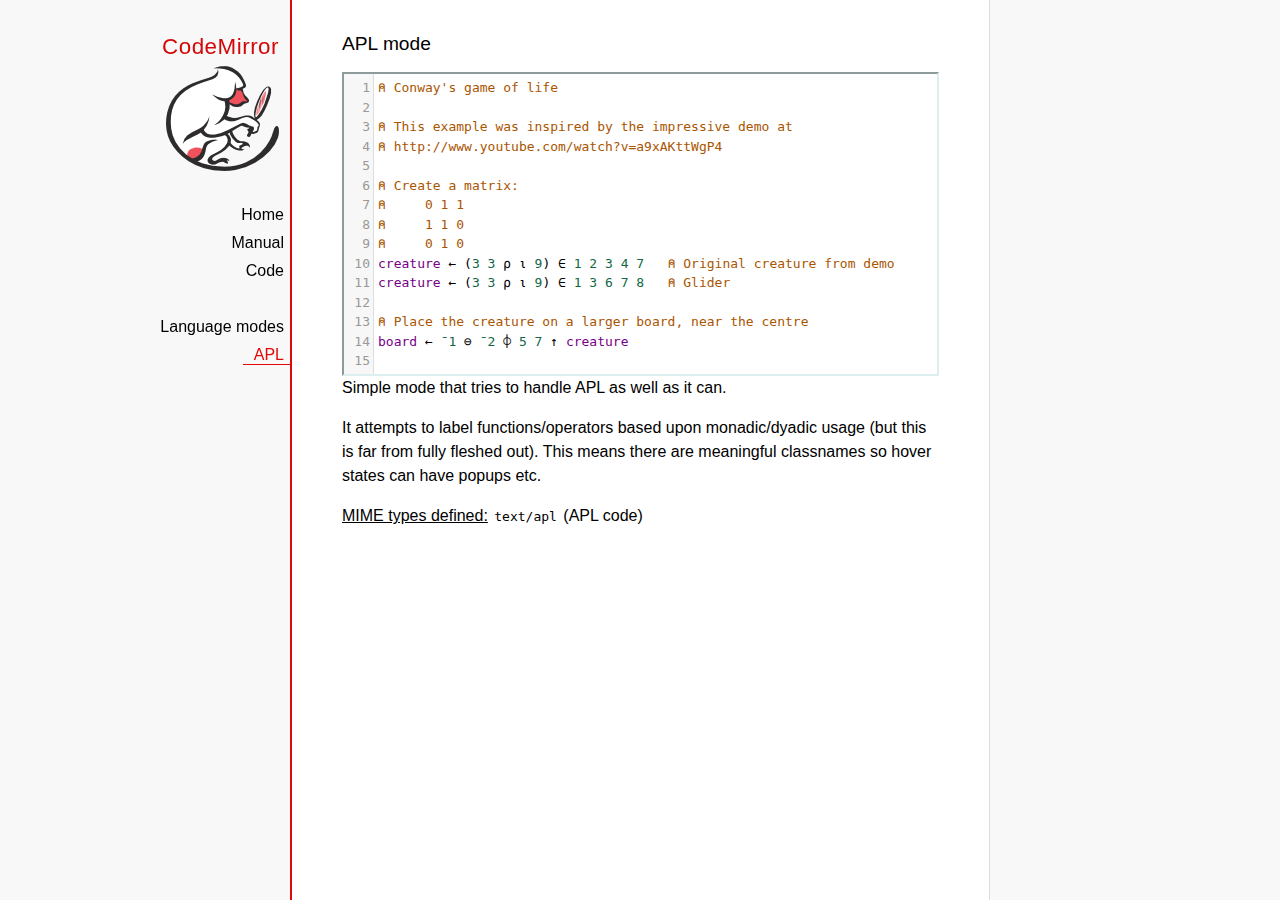
<file: WebGIS之OpenLayers全面解析源码/OL3_OpenlayersSample_Course/OL3_OpenlayersSample_Course/OL3Demo/libs/codemirror/mode/apl/index.html>
<!doctype html>

<title>CodeMirror: APL mode</title>
<meta charset="utf-8"/>
<link rel=stylesheet href="../../doc/docs.css">

<link rel="stylesheet" href="../../lib/codemirror.css">
<script src="../../lib/codemirror.js"></script>
<script src="../../addon/edit/matchbrackets.js"></script>
<script src="./apl.js"></script>
<style>
	.CodeMirror { border: 2px inset #dee; }
    </style>
<div id=nav>
  <a href="http://codemirror.net"><h1>CodeMirror</h1><img id=logo src="../../doc/logo.png"></a>

  <ul>
    <li><a href="../../index.html">Home</a>
    <li><a href="../../doc/manual.html">Manual</a>
    <li><a href="https://github.com/codemirror/codemirror">Code</a>
  </ul>
  <ul>
    <li><a href="../index.html">Language modes</a>
    <li><a class=active href="#">APL</a>
  </ul>
</div>

<article>
<h2>APL mode</h2>
<form><textarea id="code" name="code">
⍝ Conway's game of life

⍝ This example was inspired by the impressive demo at
⍝ http://www.youtube.com/watch?v=a9xAKttWgP4

⍝ Create a matrix:
⍝     0 1 1
⍝     1 1 0
⍝     0 1 0
creature ← (3 3 ⍴ ⍳ 9) ∈ 1 2 3 4 7   ⍝ Original creature from demo
creature ← (3 3 ⍴ ⍳ 9) ∈ 1 3 6 7 8   ⍝ Glider

⍝ Place the creature on a larger board, near the centre
board ← ¯1 ⊖ ¯2 ⌽ 5 7 ↑ creature

⍝ A function to move from one generation to the next
life ← {∨/ 1 ⍵ ∧ 3 4 = ⊂+/ +⌿ 1 0 ¯1 ∘.⊖ 1 0 ¯1 ⌽¨ ⊂⍵}

⍝ Compute n-th generation and format it as a
⍝ character matrix
gen ← {' #'[(life ⍣ ⍵) board]}

⍝ Show first three generations
(gen 1) (gen 2) (gen 3)
</textarea></form>

    <script>
      var editor = CodeMirror.fromTextArea(document.getElementById("code"), {
        lineNumbers: true,
        matchBrackets: true,
        mode: "text/apl"
      });
    </script>

    <p>Simple mode that tries to handle APL as well as it can.</p>
    <p>It attempts to label functions/operators based upon
    monadic/dyadic usage (but this is far from fully fleshed out).
    This means there are meaningful classnames so hover states can
    have popups etc.</p>

    <p><strong>MIME types defined:</strong> <code>text/apl</code> (APL code)</p>
  </article>
</file>
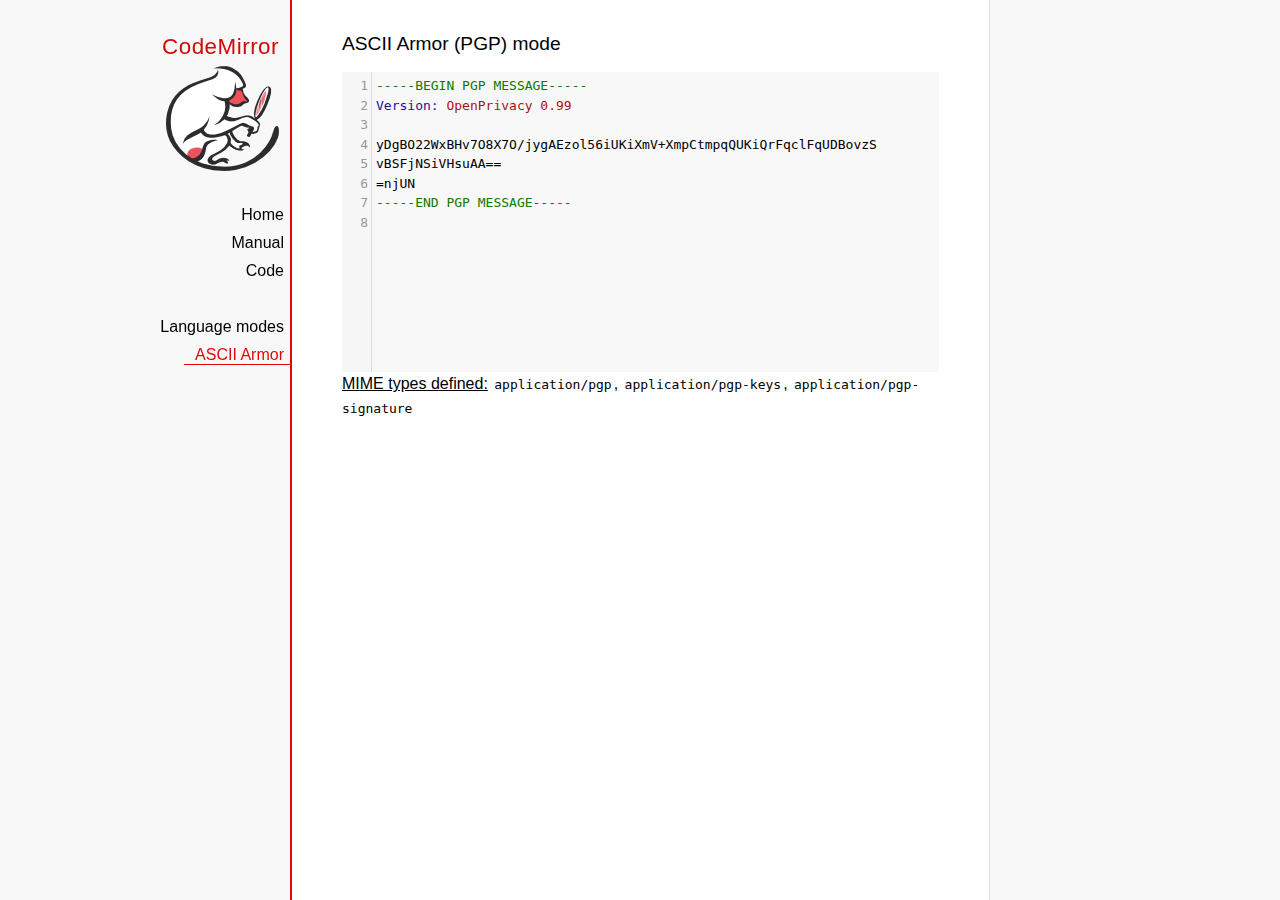
<file: WebGIS之OpenLayers全面解析源码/OL3_OpenlayersSample_Course/OL3_OpenlayersSample_Course/OL3Demo/libs/codemirror/mode/asciiarmor/index.html>
<!doctype html>

<title>CodeMirror: ASCII Armor (PGP) mode</title>
<meta charset="utf-8"/>
<link rel=stylesheet href="../../doc/docs.css">

<link rel="stylesheet" href="../../lib/codemirror.css">
<script src="../../lib/codemirror.js"></script>
<script src="asciiarmor.js"></script>
<style>.CodeMirror {background: #f8f8f8;}</style>
<div id=nav>
  <a href="http://codemirror.net"><h1>CodeMirror</h1><img id=logo src="../../doc/logo.png"></a>

  <ul>
    <li><a href="../../index.html">Home</a>
    <li><a href="../../doc/manual.html">Manual</a>
    <li><a href="https://github.com/codemirror/codemirror">Code</a>
  </ul>
  <ul>
    <li><a href="../index.html">Language modes</a>
    <li><a class=active href="#">ASCII Armor</a>
  </ul>
</div>

<article>
<h2>ASCII Armor (PGP) mode</h2>
<form><textarea id="code" name="code">
-----BEGIN PGP MESSAGE-----
Version: OpenPrivacy 0.99

yDgBO22WxBHv7O8X7O/jygAEzol56iUKiXmV+XmpCtmpqQUKiQrFqclFqUDBovzS
vBSFjNSiVHsuAA==
=njUN
-----END PGP MESSAGE-----
</textarea></form>

<script>
var editor = CodeMirror.fromTextArea(document.getElementById("code"), {
  lineNumbers: true
});
</script>

<p><strong>MIME types
defined:</strong> <code>application/pgp</code>, <code>application/pgp-keys</code>, <code>application/pgp-signature</code></p>

</article>
</file>
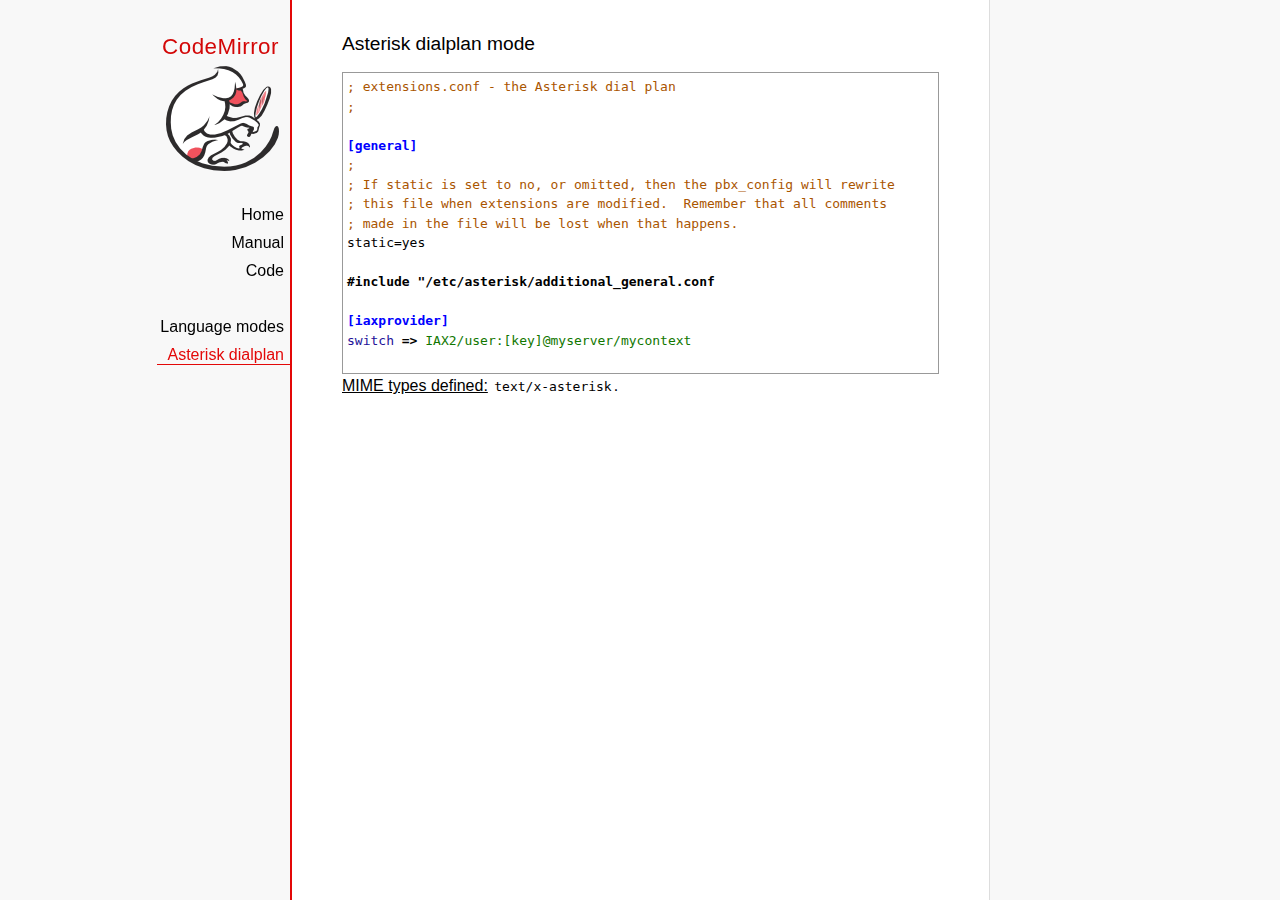
<file: WebGIS之OpenLayers全面解析源码/OL3_OpenlayersSample_Course/OL3_OpenlayersSample_Course/OL3Demo/libs/codemirror/mode/asterisk/index.html>
<!doctype html>

<title>CodeMirror: Asterisk dialplan mode</title>
<meta charset="utf-8"/>
<link rel=stylesheet href="../../doc/docs.css">

<link rel="stylesheet" href="../../lib/codemirror.css">
<script src="../../lib/codemirror.js"></script>
<script src="asterisk.js"></script>
<style>
      .CodeMirror {border: 1px solid #999;}
      .cm-s-default span.cm-arrow { color: red; }
    </style>
<div id=nav>
  <a href="http://codemirror.net"><h1>CodeMirror</h1><img id=logo src="../../doc/logo.png"></a>

  <ul>
    <li><a href="../../index.html">Home</a>
    <li><a href="../../doc/manual.html">Manual</a>
    <li><a href="https://github.com/codemirror/codemirror">Code</a>
  </ul>
  <ul>
    <li><a href="../index.html">Language modes</a>
    <li><a class=active href="#">Asterisk dialplan</a>
  </ul>
</div>

<article>
<h2>Asterisk dialplan mode</h2>
<form><textarea id="code" name="code">
; extensions.conf - the Asterisk dial plan
;

[general]
;
; If static is set to no, or omitted, then the pbx_config will rewrite
; this file when extensions are modified.  Remember that all comments
; made in the file will be lost when that happens.
static=yes

#include "/etc/asterisk/additional_general.conf

[iaxprovider]
switch => IAX2/user:[key]@myserver/mycontext

[dynamic]
#exec /usr/bin/dynamic-peers.pl

[trunkint]
;
; International long distance through trunk
;
exten => _9011.,1,Macro(dundi-e164,${EXTEN:4})
exten => _9011.,n,Dial(${GLOBAL(TRUNK)}/${FILTER(0-9,${EXTEN:${GLOBAL(TRUNKMSD)}})})

[local]
;
; Master context for local, toll-free, and iaxtel calls only
;
ignorepat => 9
include => default

[demo]
include => stdexten
;
; We start with what to do when a call first comes in.
;
exten => s,1,Wait(1)			; Wait a second, just for fun
same  => n,Answer			; Answer the line
same  => n,Set(TIMEOUT(digit)=5)	; Set Digit Timeout to 5 seconds
same  => n,Set(TIMEOUT(response)=10)	; Set Response Timeout to 10 seconds
same  => n(restart),BackGround(demo-congrats)	; Play a congratulatory message
same  => n(instruct),BackGround(demo-instruct)	; Play some instructions
same  => n,WaitExten			; Wait for an extension to be dialed.

exten => 2,1,BackGround(demo-moreinfo)	; Give some more information.
exten => 2,n,Goto(s,instruct)

exten => 3,1,Set(LANGUAGE()=fr)		; Set language to french
exten => 3,n,Goto(s,restart)		; Start with the congratulations

exten => 1000,1,Goto(default,s,1)
;
; We also create an example user, 1234, who is on the console and has
; voicemail, etc.
;
exten => 1234,1,Playback(transfer,skip)		; "Please hold while..."
					; (but skip if channel is not up)
exten => 1234,n,Gosub(${EXTEN},stdexten(${GLOBAL(CONSOLE)}))
exten => 1234,n,Goto(default,s,1)		; exited Voicemail

exten => 1235,1,Voicemail(1234,u)		; Right to voicemail

exten => 1236,1,Dial(Console/dsp)		; Ring forever
exten => 1236,n,Voicemail(1234,b)		; Unless busy

;
; # for when they're done with the demo
;
exten => #,1,Playback(demo-thanks)	; "Thanks for trying the demo"
exten => #,n,Hangup			; Hang them up.

;
; A timeout and "invalid extension rule"
;
exten => t,1,Goto(#,1)			; If they take too long, give up
exten => i,1,Playback(invalid)		; "That's not valid, try again"

;
; Create an extension, 500, for dialing the
; Asterisk demo.
;
exten => 500,1,Playback(demo-abouttotry); Let them know what's going on
exten => 500,n,Dial(IAX2/guest@pbx.digium.com/s@default)	; Call the Asterisk demo
exten => 500,n,Playback(demo-nogo)	; Couldn't connect to the demo site
exten => 500,n,Goto(s,6)		; Return to the start over message.

;
; Create an extension, 600, for evaluating echo latency.
;
exten => 600,1,Playback(demo-echotest)	; Let them know what's going on
exten => 600,n,Echo			; Do the echo test
exten => 600,n,Playback(demo-echodone)	; Let them know it's over
exten => 600,n,Goto(s,6)		; Start over

;
;	You can use the Macro Page to intercom a individual user
exten => 76245,1,Macro(page,SIP/Grandstream1)
; or if your peernames are the same as extensions
exten => _7XXX,1,Macro(page,SIP/${EXTEN})
;
;
; System Wide Page at extension 7999
;
exten => 7999,1,Set(TIMEOUT(absolute)=60)
exten => 7999,2,Page(Local/Grandstream1@page&Local/Xlite1@page&Local/1234@page/n,d)

; Give voicemail at extension 8500
;
exten => 8500,1,VoicemailMain
exten => 8500,n,Goto(s,6)

    </textarea></form>
    <script>
      var editor = CodeMirror.fromTextArea(document.getElementById("code"), {
        mode: "text/x-asterisk",
        matchBrackets: true,
        lineNumber: true
      });
    </script>

    <p><strong>MIME types defined:</strong> <code>text/x-asterisk</code>.</p>

  </article>
</file>
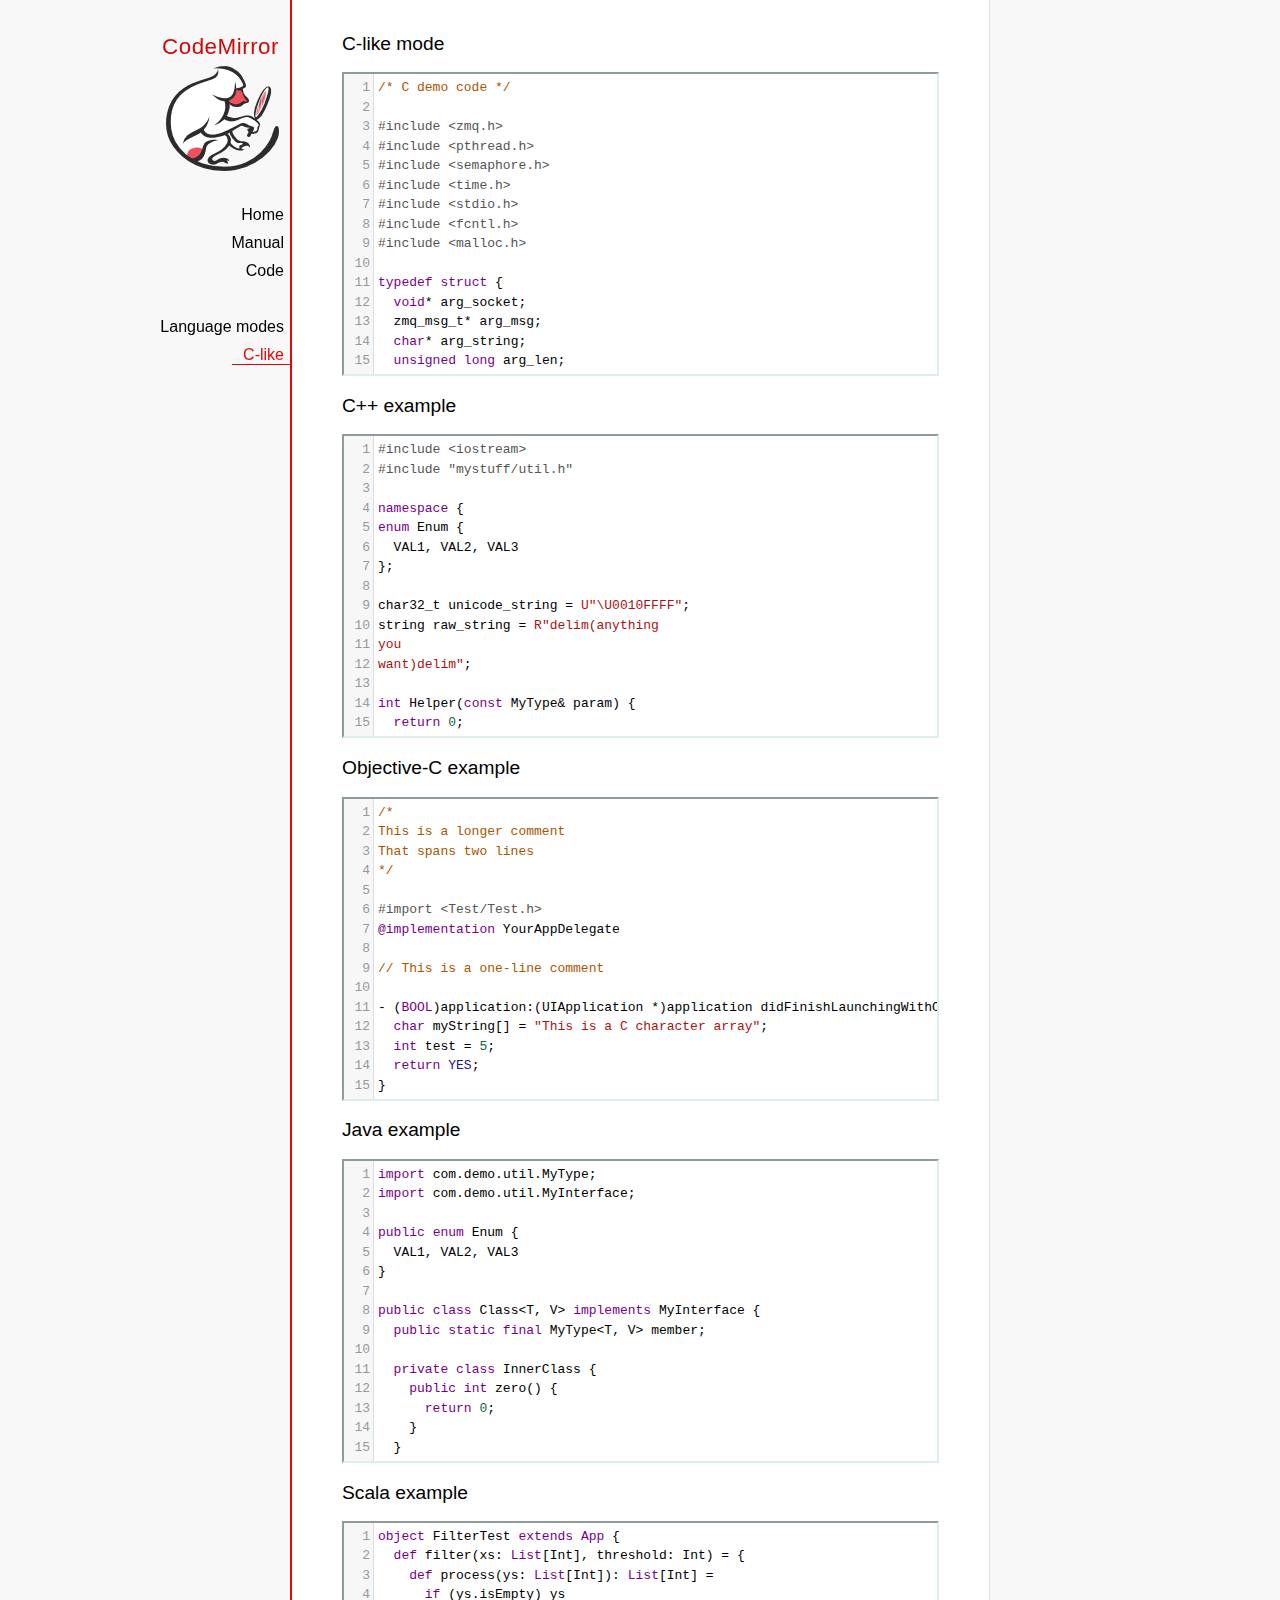
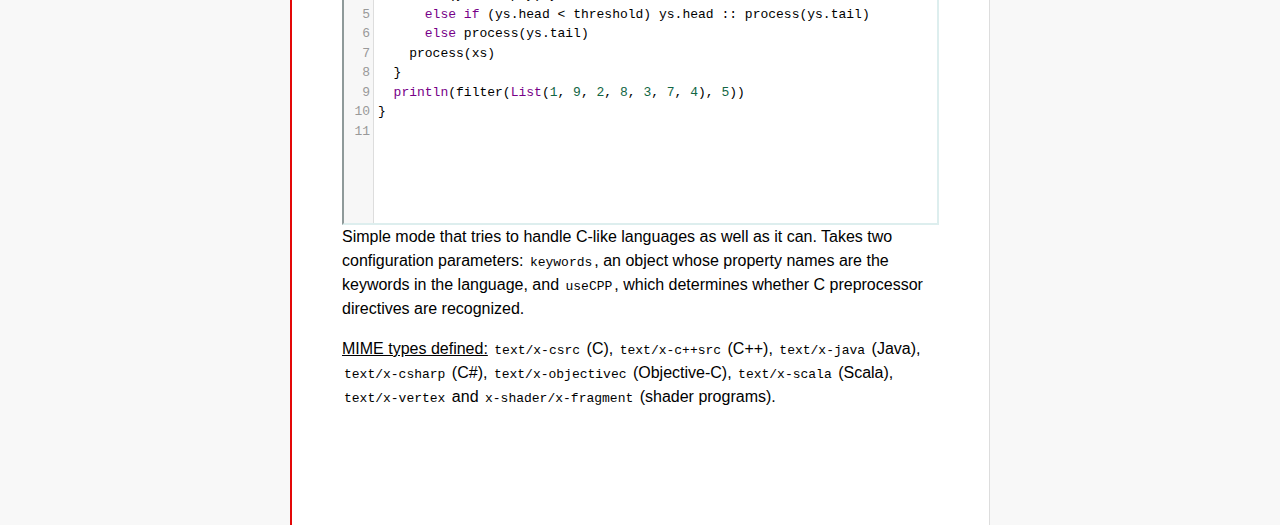
<file: WebGIS之OpenLayers全面解析源码/OL3_OpenlayersSample_Course/OL3_OpenlayersSample_Course/OL3Demo/libs/codemirror/mode/clike/index.html>
<!doctype html>

<title>CodeMirror: C-like mode</title>
<meta charset="utf-8"/>
<link rel=stylesheet href="../../doc/docs.css">

<link rel="stylesheet" href="../../lib/codemirror.css">
<script src="../../lib/codemirror.js"></script>
<script src="../../addon/edit/matchbrackets.js"></script>
<link rel="stylesheet" href="../../addon/hint/show-hint.css">
<script src="../../addon/hint/show-hint.js"></script>
<script src="clike.js"></script>
<style>.CodeMirror {border: 2px inset #dee;}</style>
<div id=nav>
  <a href="http://codemirror.net"><h1>CodeMirror</h1><img id=logo src="../../doc/logo.png"></a>

  <ul>
    <li><a href="../../index.html">Home</a>
    <li><a href="../../doc/manual.html">Manual</a>
    <li><a href="https://github.com/codemirror/codemirror">Code</a>
  </ul>
  <ul>
    <li><a href="../index.html">Language modes</a>
    <li><a class=active href="#">C-like</a>
  </ul>
</div>

<article>
<h2>C-like mode</h2>

<div><textarea id="c-code">
/* C demo code */

#include <zmq.h>
#include <pthread.h>
#include <semaphore.h>
#include <time.h>
#include <stdio.h>
#include <fcntl.h>
#include <malloc.h>

typedef struct {
  void* arg_socket;
  zmq_msg_t* arg_msg;
  char* arg_string;
  unsigned long arg_len;
  int arg_int, arg_command;

  int signal_fd;
  int pad;
  void* context;
  sem_t sem;
} acl_zmq_context;

#define p(X) (context->arg_##X)

void* zmq_thread(void* context_pointer) {
  acl_zmq_context* context = (acl_zmq_context*)context_pointer;
  char ok = 'K', err = 'X';
  int res;

  while (1) {
    while ((res = sem_wait(&amp;context->sem)) == EINTR);
    if (res) {write(context->signal_fd, &amp;err, 1); goto cleanup;}
    switch(p(command)) {
    case 0: goto cleanup;
    case 1: p(socket) = zmq_socket(context->context, p(int)); break;
    case 2: p(int) = zmq_close(p(socket)); break;
    case 3: p(int) = zmq_bind(p(socket), p(string)); break;
    case 4: p(int) = zmq_connect(p(socket), p(string)); break;
    case 5: p(int) = zmq_getsockopt(p(socket), p(int), (void*)p(string), &amp;p(len)); break;
    case 6: p(int) = zmq_setsockopt(p(socket), p(int), (void*)p(string), p(len)); break;
    case 7: p(int) = zmq_send(p(socket), p(msg), p(int)); break;
    case 8: p(int) = zmq_recv(p(socket), p(msg), p(int)); break;
    case 9: p(int) = zmq_poll(p(socket), p(int), p(len)); break;
    }
    p(command) = errno;
    write(context->signal_fd, &amp;ok, 1);
  }
 cleanup:
  close(context->signal_fd);
  free(context_pointer);
  return 0;
}

void* zmq_thread_init(void* zmq_context, int signal_fd) {
  acl_zmq_context* context = malloc(sizeof(acl_zmq_context));
  pthread_t thread;

  context->context = zmq_context;
  context->signal_fd = signal_fd;
  sem_init(&amp;context->sem, 1, 0);
  pthread_create(&amp;thread, 0, &amp;zmq_thread, context);
  pthread_detach(thread);
  return context;
}
</textarea></div>

<h2>C++ example</h2>

<div><textarea id="cpp-code">
#include <iostream>
#include "mystuff/util.h"

namespace {
enum Enum {
  VAL1, VAL2, VAL3
};

char32_t unicode_string = U"\U0010FFFF";
string raw_string = R"delim(anything
you
want)delim";

int Helper(const MyType& param) {
  return 0;
}
} // namespace

class ForwardDec;

template <class T, class V>
class Class : public BaseClass {
  const MyType<T, V> member_;

 public:
  const MyType<T, V>& Method() const {
    return member_;
  }

  void Method2(MyType<T, V>* value);
}

template <class T, class V>
void Class::Method2(MyType<T, V>* value) {
  std::out << 1 >> method();
  value->Method3(member_);
  member_ = value;
}
</textarea></div>

<h2>Objective-C example</h2>

<div><textarea id="objectivec-code">
/*
This is a longer comment
That spans two lines
*/

#import <Test/Test.h>
@implementation YourAppDelegate

// This is a one-line comment

- (BOOL)application:(UIApplication *)application didFinishLaunchingWithOptions:(NSDictionary *)launchOptions{
  char myString[] = "This is a C character array";
  int test = 5;
  return YES;
}
</textarea></div>

<h2>Java example</h2>

<div><textarea id="java-code">
import com.demo.util.MyType;
import com.demo.util.MyInterface;

public enum Enum {
  VAL1, VAL2, VAL3
}

public class Class<T, V> implements MyInterface {
  public static final MyType<T, V> member;
  
  private class InnerClass {
    public int zero() {
      return 0;
    }
  }

  @Override
  public MyType method() {
    return member;
  }

  public void method2(MyType<T, V> value) {
    method();
    value.method3();
    member = value;
  }
}
</textarea></div>

<h2>Scala example</h2>

<div><textarea id="scala-code">
object FilterTest extends App {
  def filter(xs: List[Int], threshold: Int) = {
    def process(ys: List[Int]): List[Int] =
      if (ys.isEmpty) ys
      else if (ys.head < threshold) ys.head :: process(ys.tail)
      else process(ys.tail)
    process(xs)
  }
  println(filter(List(1, 9, 2, 8, 3, 7, 4), 5))
}
</textarea></div>

    <script>
      var cEditor = CodeMirror.fromTextArea(document.getElementById("c-code"), {
        lineNumbers: true,
        matchBrackets: true,
        mode: "text/x-csrc"
      });
      var cppEditor = CodeMirror.fromTextArea(document.getElementById("cpp-code"), {
        lineNumbers: true,
        matchBrackets: true,
        mode: "text/x-c++src"
      });
      var javaEditor = CodeMirror.fromTextArea(document.getElementById("java-code"), {
        lineNumbers: true,
        matchBrackets: true,
        mode: "text/x-java"
      });
      var objectivecEditor = CodeMirror.fromTextArea(document.getElementById("objectivec-code"), {
        lineNumbers: true,
        matchBrackets: true,
        mode: "text/x-objectivec"
      });
      var scalaEditor = CodeMirror.fromTextArea(document.getElementById("scala-code"), {
        lineNumbers: true,
        matchBrackets: true,
        mode: "text/x-scala"
      });
      var mac = CodeMirror.keyMap.default == CodeMirror.keyMap.macDefault;
      CodeMirror.keyMap.default[(mac ? "Cmd" : "Ctrl") + "-Space"] = "autocomplete";
    </script>

    <p>Simple mode that tries to handle C-like languages as well as it
    can. Takes two configuration parameters: <code>keywords</code>, an
    object whose property names are the keywords in the language,
    and <code>useCPP</code>, which determines whether C preprocessor
    directives are recognized.</p>

    <p><strong>MIME types defined:</strong> <code>text/x-csrc</code>
    (C), <code>text/x-c++src</code> (C++), <code>text/x-java</code>
    (Java), <code>text/x-csharp</code> (C#),
    <code>text/x-objectivec</code> (Objective-C),
    <code>text/x-scala</code> (Scala), <code>text/x-vertex</code>
    and <code>x-shader/x-fragment</code> (shader programs).</p>
</article>
</file>
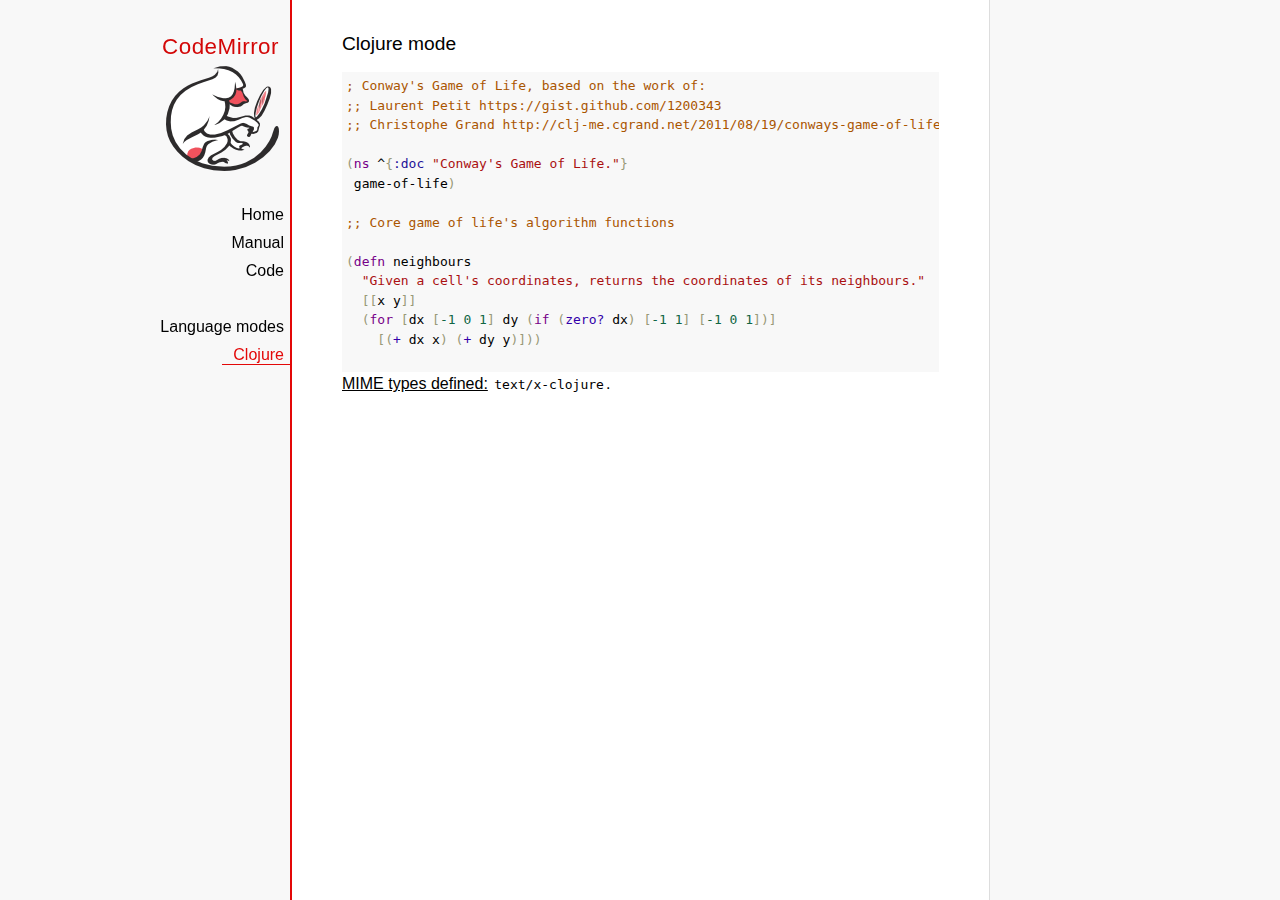
<file: WebGIS之OpenLayers全面解析源码/OL3_OpenlayersSample_Course/OL3_OpenlayersSample_Course/OL3Demo/libs/codemirror/mode/clojure/index.html>
<!doctype html>

<title>CodeMirror: Clojure mode</title>
<meta charset="utf-8"/>
<link rel=stylesheet href="../../doc/docs.css">

<link rel="stylesheet" href="../../lib/codemirror.css">
<script src="../../lib/codemirror.js"></script>
<script src="clojure.js"></script>
<style>.CodeMirror {background: #f8f8f8;}</style>
<div id=nav>
  <a href="http://codemirror.net"><h1>CodeMirror</h1><img id=logo src="../../doc/logo.png"></a>

  <ul>
    <li><a href="../../index.html">Home</a>
    <li><a href="../../doc/manual.html">Manual</a>
    <li><a href="https://github.com/codemirror/codemirror">Code</a>
  </ul>
  <ul>
    <li><a href="../index.html">Language modes</a>
    <li><a class=active href="#">Clojure</a>
  </ul>
</div>

<article>
<h2>Clojure mode</h2>
<form><textarea id="code" name="code">
; Conway's Game of Life, based on the work of:
;; Laurent Petit https://gist.github.com/1200343
;; Christophe Grand http://clj-me.cgrand.net/2011/08/19/conways-game-of-life

(ns ^{:doc "Conway's Game of Life."}
 game-of-life)

;; Core game of life's algorithm functions

(defn neighbours
  "Given a cell's coordinates, returns the coordinates of its neighbours."
  [[x y]]
  (for [dx [-1 0 1] dy (if (zero? dx) [-1 1] [-1 0 1])]
    [(+ dx x) (+ dy y)]))

(defn step
  "Given a set of living cells, computes the new set of living cells."
  [cells]
  (set (for [[cell n] (frequencies (mapcat neighbours cells))
             :when (or (= n 3) (and (= n 2) (cells cell)))]
         cell)))

;; Utility methods for displaying game on a text terminal

(defn print-board
  "Prints a board on *out*, representing a step in the game."
  [board w h]
  (doseq [x (range (inc w)) y (range (inc h))]
    (if (= y 0) (print "\n"))
    (print (if (board [x y]) "[X]" " . "))))

(defn display-grids
  "Prints a squence of boards on *out*, representing several steps."
  [grids w h]
  (doseq [board grids]
    (print-board board w h)
    (print "\n")))

;; Launches an example board

(def
  ^{:doc "board represents the initial set of living cells"}
   board #{[2 1] [2 2] [2 3]})

(display-grids (take 3 (iterate step board)) 5 5)

;; Let's play with characters
(println \1 \a \# \\
         \" \( \newline
         \} \" \space
         \tab \return \backspace
         \u1000 \uAaAa \u9F9F)

</textarea></form>
    <script>
      var editor = CodeMirror.fromTextArea(document.getElementById("code"), {});
    </script>

    <p><strong>MIME types defined:</strong> <code>text/x-clojure</code>.</p>

  </article>
</file>
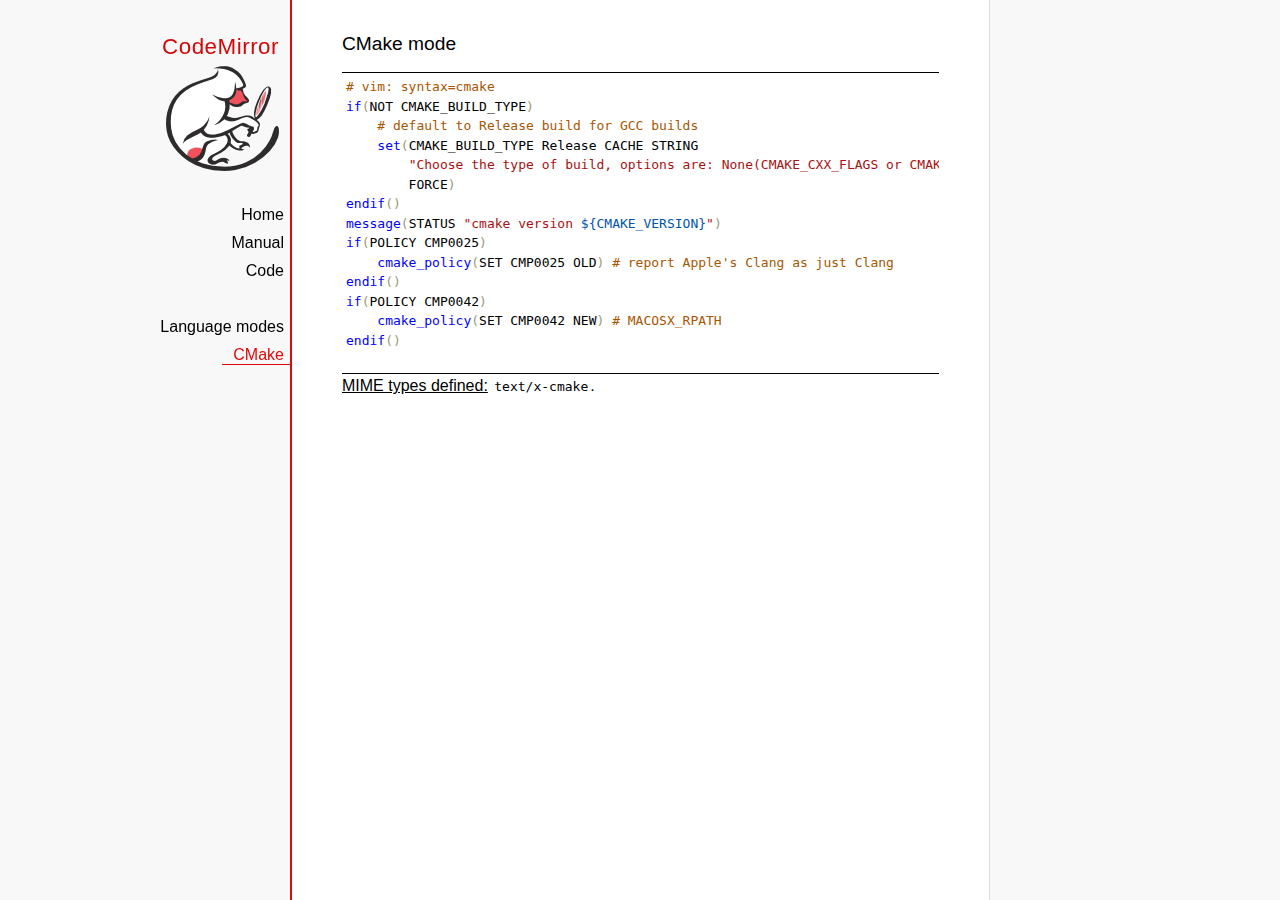
<file: WebGIS之OpenLayers全面解析源码/OL3_OpenlayersSample_Course/OL3_OpenlayersSample_Course/OL3Demo/libs/codemirror/mode/cmake/index.html>
<!doctype html>

<title>CodeMirror: CMake mode</title>
<meta charset="utf-8"/>
<link rel=stylesheet href="../../doc/docs.css">

<link rel="stylesheet" href="../../lib/codemirror.css">
<script src="../../lib/codemirror.js"></script>
<script src="../../addon/edit/matchbrackets.js"></script>
<script src="cmake.js"></script>
<style>
      .CodeMirror {border-top: 1px solid black; border-bottom: 1px solid black;}
      .cm-s-default span.cm-arrow { color: red; }
    </style>
<div id=nav>
  <a href="http://codemirror.net"><h1>CodeMirror</h1><img id=logo src="../../doc/logo.png"></a>

  <ul>
    <li><a href="../../index.html">Home</a>
    <li><a href="../../doc/manual.html">Manual</a>
    <li><a href="https://github.com/codemirror/codemirror">Code</a>
  </ul>
  <ul>
    <li><a href="../index.html">Language modes</a>
    <li><a class=active href="#">CMake</a>
  </ul>
</div>

<article>
<h2>CMake mode</h2>
<form><textarea id="code" name="code">
# vim: syntax=cmake
if(NOT CMAKE_BUILD_TYPE)
    # default to Release build for GCC builds
    set(CMAKE_BUILD_TYPE Release CACHE STRING
        "Choose the type of build, options are: None(CMAKE_CXX_FLAGS or CMAKE_C_FLAGS used) Debug Release RelWithDebInfo MinSizeRel."
        FORCE)
endif()
message(STATUS "cmake version ${CMAKE_VERSION}")
if(POLICY CMP0025)
    cmake_policy(SET CMP0025 OLD) # report Apple's Clang as just Clang
endif()
if(POLICY CMP0042)
    cmake_policy(SET CMP0042 NEW) # MACOSX_RPATH
endif()

project (x265)
cmake_minimum_required (VERSION 2.8.8) # OBJECT libraries require 2.8.8
include(CheckIncludeFiles)
include(CheckFunctionExists)
include(CheckSymbolExists)
include(CheckCXXCompilerFlag)

# X265_BUILD must be incremented each time the public API is changed
set(X265_BUILD 48)
configure_file("${PROJECT_SOURCE_DIR}/x265.def.in"
               "${PROJECT_BINARY_DIR}/x265.def")
configure_file("${PROJECT_SOURCE_DIR}/x265_config.h.in"
               "${PROJECT_BINARY_DIR}/x265_config.h")

SET(CMAKE_MODULE_PATH "${PROJECT_SOURCE_DIR}/cmake" "${CMAKE_MODULE_PATH}")

# System architecture detection
string(TOLOWER "${CMAKE_SYSTEM_PROCESSOR}" SYSPROC)
set(X86_ALIASES x86 i386 i686 x86_64 amd64)
list(FIND X86_ALIASES "${SYSPROC}" X86MATCH)
if("${SYSPROC}" STREQUAL "" OR X86MATCH GREATER "-1")
    message(STATUS "Detected x86 target processor")
    set(X86 1)
    add_definitions(-DX265_ARCH_X86=1)
    if("${CMAKE_SIZEOF_VOID_P}" MATCHES 8)
        set(X64 1)
        add_definitions(-DX86_64=1)
    endif()
elseif(${SYSPROC} STREQUAL "armv6l")
    message(STATUS "Detected ARM target processor")
    set(ARM 1)
    add_definitions(-DX265_ARCH_ARM=1 -DHAVE_ARMV6=1)
else()
    message(STATUS "CMAKE_SYSTEM_PROCESSOR value `${CMAKE_SYSTEM_PROCESSOR}` is unknown")
    message(STATUS "Please add this value near ${CMAKE_CURRENT_LIST_FILE}:${CMAKE_CURRENT_LIST_LINE}")
endif()

if(UNIX)
    list(APPEND PLATFORM_LIBS pthread)
    find_library(LIBRT rt)
    if(LIBRT)
        list(APPEND PLATFORM_LIBS rt)
    endif()
    find_package(Numa)
    if(NUMA_FOUND)
        list(APPEND CMAKE_REQUIRED_LIBRARIES ${NUMA_LIBRARY})
        check_symbol_exists(numa_node_of_cpu numa.h NUMA_V2)
        if(NUMA_V2)
            add_definitions(-DHAVE_LIBNUMA)
            message(STATUS "libnuma found, building with support for NUMA nodes")
            list(APPEND PLATFORM_LIBS ${NUMA_LIBRARY})
            link_directories(${NUMA_LIBRARY_DIR})
            include_directories(${NUMA_INCLUDE_DIR})
        endif()
    endif()
    mark_as_advanced(LIBRT NUMA_FOUND)
endif(UNIX)

if(X64 AND NOT WIN32)
    option(ENABLE_PIC "Enable Position Independent Code" ON)
else()
    option(ENABLE_PIC "Enable Position Independent Code" OFF)
endif(X64 AND NOT WIN32)

# Compiler detection
if(CMAKE_GENERATOR STREQUAL "Xcode")
  set(XCODE 1)
endif()
if (APPLE)
  add_definitions(-DMACOS)
endif()
</textarea></form>
    <script>
      var editor = CodeMirror.fromTextArea(document.getElementById("code"), {
        mode: "text/x-cmake",
        matchBrackets: true,
        indentUnit: 4
      });
    </script>

    <p><strong>MIME types defined:</strong> <code>text/x-cmake</code>.</p>

  </article>
</file>
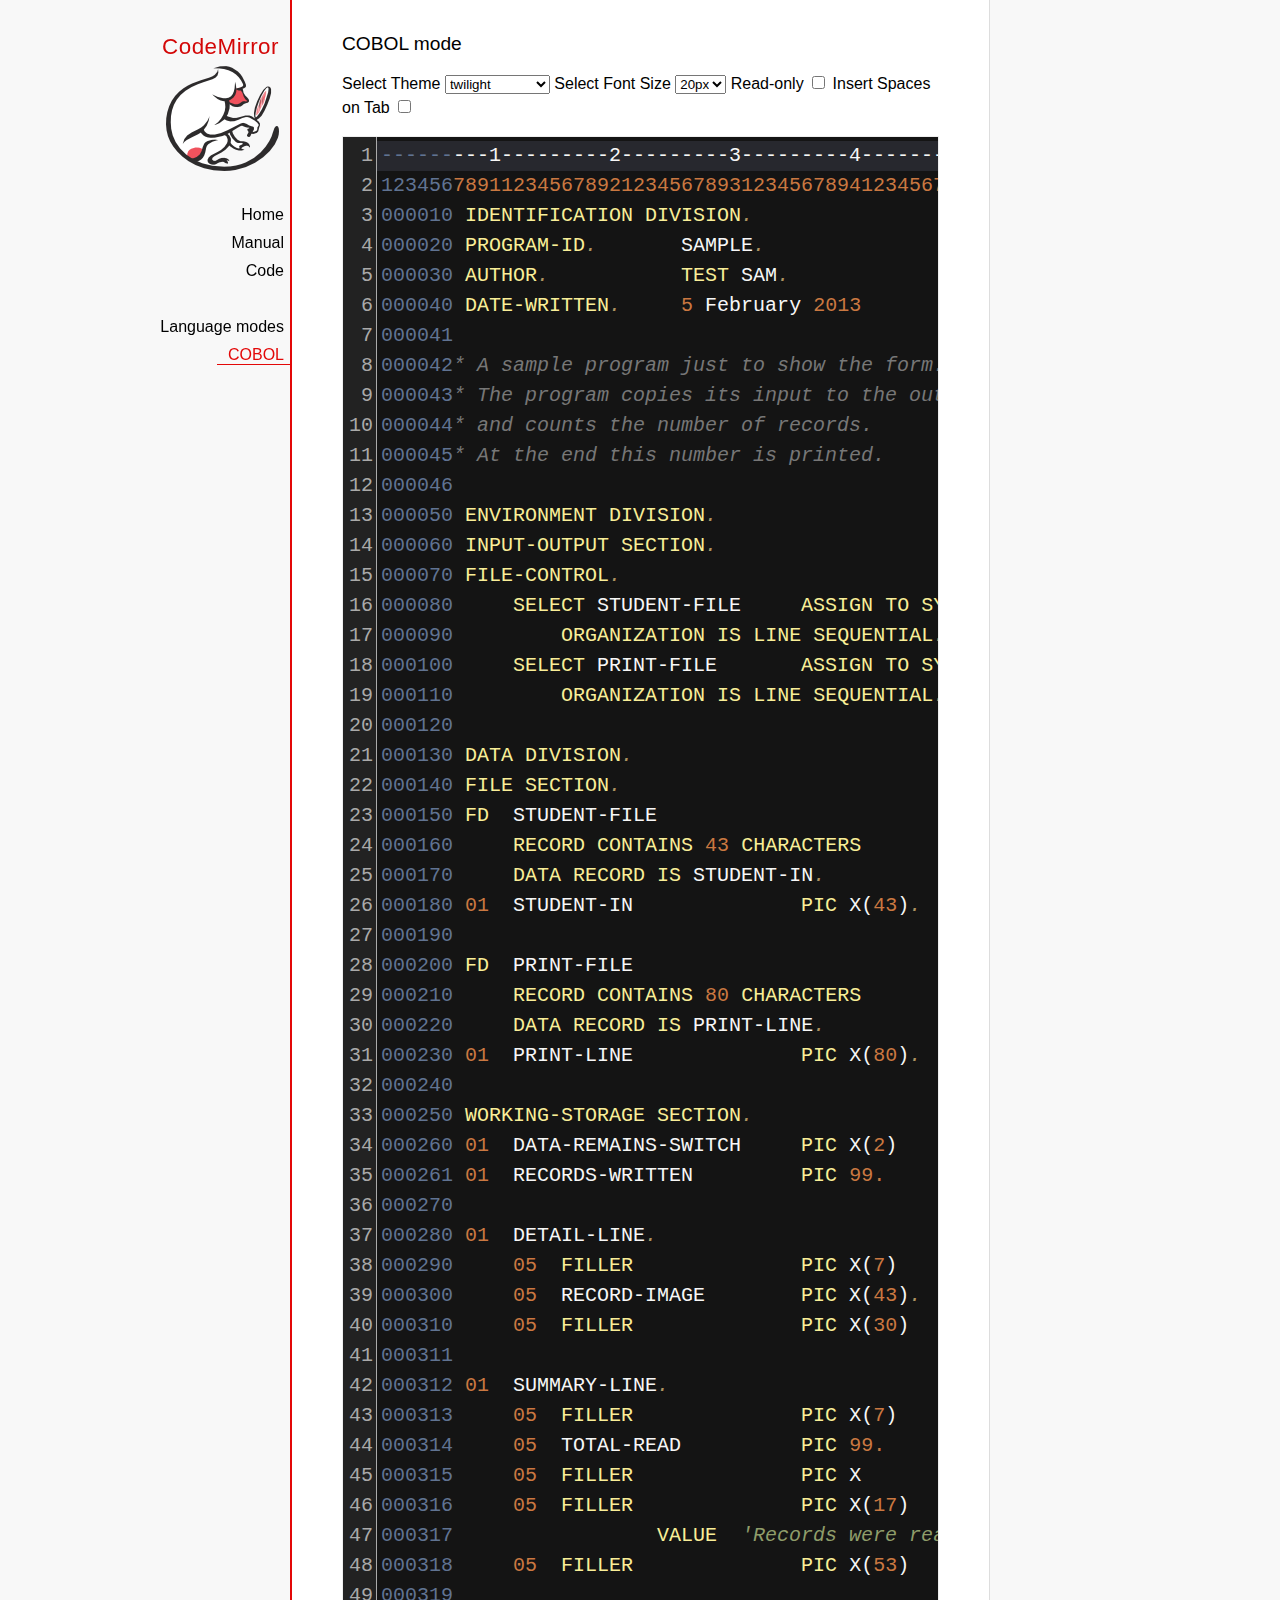
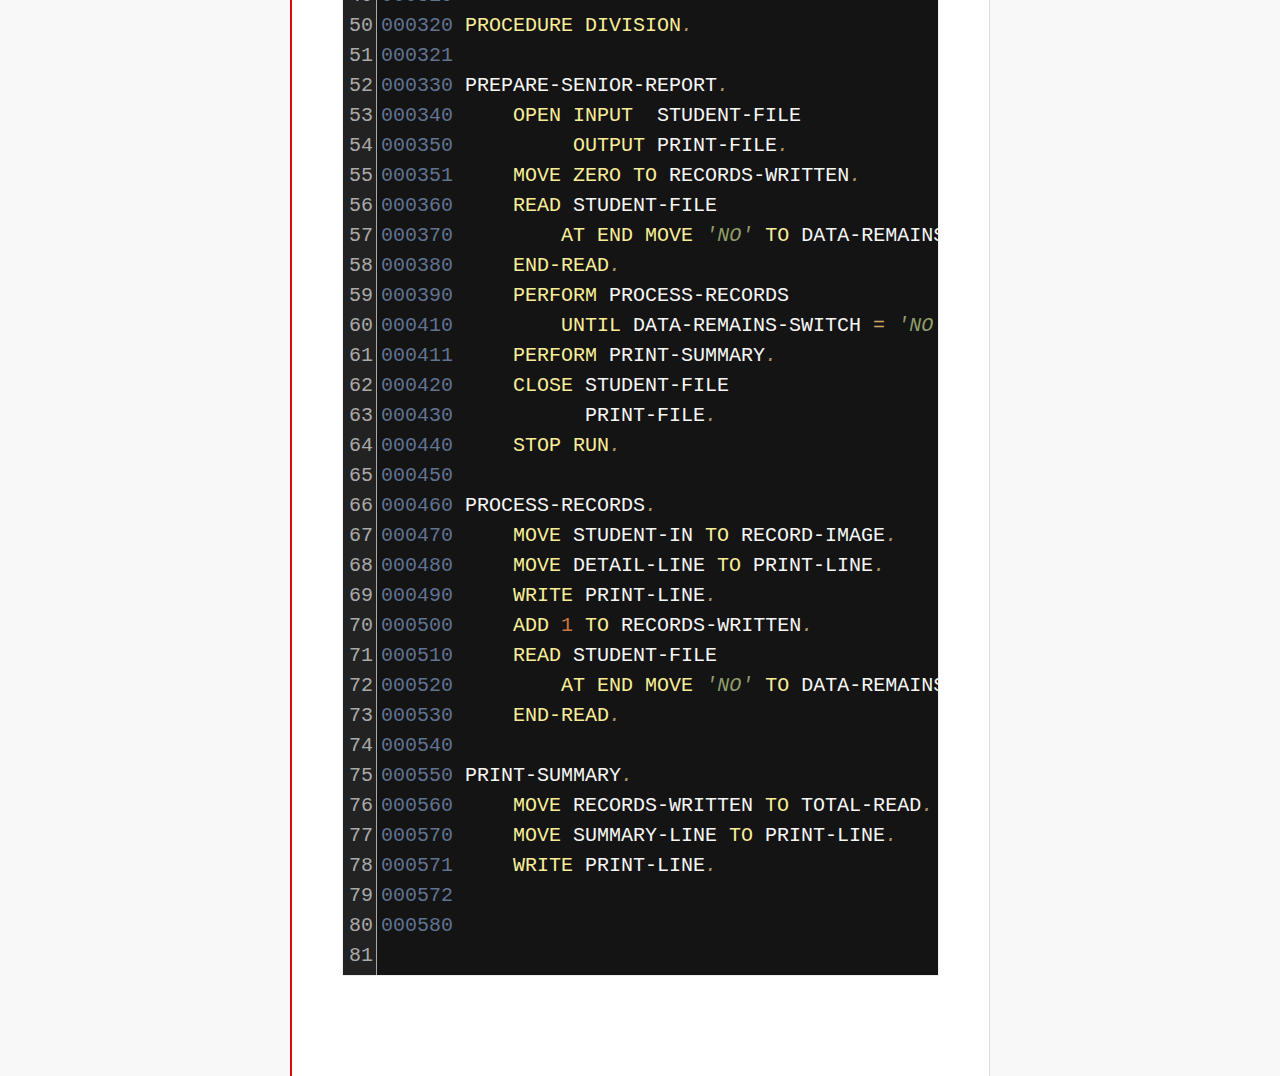
<file: WebGIS之OpenLayers全面解析源码/OL3_OpenlayersSample_Course/OL3_OpenlayersSample_Course/OL3Demo/libs/codemirror/mode/cobol/index.html>
<!doctype html>

<title>CodeMirror: COBOL mode</title>
<meta charset="utf-8"/>
<link rel=stylesheet href="../../doc/docs.css">

<link rel="stylesheet" href="../../lib/codemirror.css">
<link rel="stylesheet" href="../../theme/neat.css">
<link rel="stylesheet" href="../../theme/elegant.css">
<link rel="stylesheet" href="../../theme/erlang-dark.css">
<link rel="stylesheet" href="../../theme/night.css">
<link rel="stylesheet" href="../../theme/monokai.css">
<link rel="stylesheet" href="../../theme/cobalt.css">
<link rel="stylesheet" href="../../theme/eclipse.css">
<link rel="stylesheet" href="../../theme/rubyblue.css">
<link rel="stylesheet" href="../../theme/lesser-dark.css">
<link rel="stylesheet" href="../../theme/xq-dark.css">
<link rel="stylesheet" href="../../theme/xq-light.css">
<link rel="stylesheet" href="../../theme/ambiance.css">
<link rel="stylesheet" href="../../theme/blackboard.css">
<link rel="stylesheet" href="../../theme/vibrant-ink.css">
<link rel="stylesheet" href="../../theme/solarized.css">
<link rel="stylesheet" href="../../theme/twilight.css">
<link rel="stylesheet" href="../../theme/midnight.css">
<link rel="stylesheet" href="../../addon/dialog/dialog.css">
<script src="../../lib/codemirror.js"></script>
<script src="../../addon/edit/matchbrackets.js"></script>
<script src="cobol.js"></script>
<script src="../../addon/selection/active-line.js"></script>
<script src="../../addon/search/search.js"></script>
<script src="../../addon/dialog/dialog.js"></script>
<script src="../../addon/search/searchcursor.js"></script>
<style>
        .CodeMirror {
          border: 1px solid #eee;
          font-size : 20px;
          height : auto !important;
        }
        .CodeMirror-activeline-background {background: #555555 !important;}
    </style>
<div id=nav>
  <a href="http://codemirror.net"><h1>CodeMirror</h1><img id=logo src="../../doc/logo.png"></a>

  <ul>
    <li><a href="../../index.html">Home</a>
    <li><a href="../../doc/manual.html">Manual</a>
    <li><a href="https://github.com/codemirror/codemirror">Code</a>
  </ul>
  <ul>
    <li><a href="../index.html">Language modes</a>
    <li><a class=active href="#">COBOL</a>
  </ul>
</div>

<article>
<h2>COBOL mode</h2>

    <p> Select Theme <select onchange="selectTheme()" id="selectTheme">
        <option>default</option>
        <option>ambiance</option>
        <option>blackboard</option>
        <option>cobalt</option>
        <option>eclipse</option>
        <option>elegant</option>
        <option>erlang-dark</option>
        <option>lesser-dark</option>
        <option>midnight</option>
        <option>monokai</option>
        <option>neat</option>
        <option>night</option>
        <option>rubyblue</option>
        <option>solarized dark</option>
        <option>solarized light</option>
        <option selected>twilight</option>
        <option>vibrant-ink</option>
        <option>xq-dark</option>
        <option>xq-light</option>
    </select>    Select Font Size <select onchange="selectFontsize()" id="selectFontSize">
          <option value="13px">13px</option>
          <option value="14px">14px</option>
          <option value="16px">16px</option>
          <option value="18px">18px</option>
          <option value="20px" selected="selected">20px</option>
          <option value="24px">24px</option>
          <option value="26px">26px</option>
          <option value="28px">28px</option>
          <option value="30px">30px</option>
          <option value="32px">32px</option>
          <option value="34px">34px</option>
          <option value="36px">36px</option>
        </select>
<label for="checkBoxReadOnly">Read-only</label>
<input type="checkbox" id="checkBoxReadOnly" onchange="selectReadOnly()">
<label for="id_tabToIndentSpace">Insert Spaces on Tab</label>
<input type="checkbox" id="id_tabToIndentSpace" onchange="tabToIndentSpace()">
</p>
<textarea id="code" name="code">
---------1---------2---------3---------4---------5---------6---------7---------8
12345678911234567892123456789312345678941234567895123456789612345678971234567898
000010 IDENTIFICATION DIVISION.                                        MODTGHERE
000020 PROGRAM-ID.       SAMPLE.
000030 AUTHOR.           TEST SAM. 
000040 DATE-WRITTEN.     5 February 2013
000041
000042* A sample program just to show the form.
000043* The program copies its input to the output,
000044* and counts the number of records.
000045* At the end this number is printed.
000046
000050 ENVIRONMENT DIVISION.
000060 INPUT-OUTPUT SECTION.
000070 FILE-CONTROL.
000080     SELECT STUDENT-FILE     ASSIGN TO SYSIN
000090         ORGANIZATION IS LINE SEQUENTIAL.
000100     SELECT PRINT-FILE       ASSIGN TO SYSOUT
000110         ORGANIZATION IS LINE SEQUENTIAL.
000120
000130 DATA DIVISION.
000140 FILE SECTION.
000150 FD  STUDENT-FILE
000160     RECORD CONTAINS 43 CHARACTERS
000170     DATA RECORD IS STUDENT-IN.
000180 01  STUDENT-IN              PIC X(43).
000190
000200 FD  PRINT-FILE
000210     RECORD CONTAINS 80 CHARACTERS
000220     DATA RECORD IS PRINT-LINE.
000230 01  PRINT-LINE              PIC X(80).
000240
000250 WORKING-STORAGE SECTION.
000260 01  DATA-REMAINS-SWITCH     PIC X(2)      VALUE SPACES.
000261 01  RECORDS-WRITTEN         PIC 99.
000270
000280 01  DETAIL-LINE.
000290     05  FILLER              PIC X(7)      VALUE SPACES.
000300     05  RECORD-IMAGE        PIC X(43).
000310     05  FILLER              PIC X(30)     VALUE SPACES.
000311 
000312 01  SUMMARY-LINE.
000313     05  FILLER              PIC X(7)      VALUE SPACES.
000314     05  TOTAL-READ          PIC 99.
000315     05  FILLER              PIC X         VALUE SPACE.
000316     05  FILLER              PIC X(17)     
000317                 VALUE  'Records were read'.
000318     05  FILLER              PIC X(53)     VALUE SPACES.
000319
000320 PROCEDURE DIVISION.
000321
000330 PREPARE-SENIOR-REPORT.
000340     OPEN INPUT  STUDENT-FILE
000350          OUTPUT PRINT-FILE.
000351     MOVE ZERO TO RECORDS-WRITTEN.
000360     READ STUDENT-FILE
000370         AT END MOVE 'NO' TO DATA-REMAINS-SWITCH
000380     END-READ.
000390     PERFORM PROCESS-RECORDS
000410         UNTIL DATA-REMAINS-SWITCH = 'NO'.
000411     PERFORM PRINT-SUMMARY.
000420     CLOSE STUDENT-FILE
000430           PRINT-FILE.
000440     STOP RUN.
000450
000460 PROCESS-RECORDS.
000470     MOVE STUDENT-IN TO RECORD-IMAGE.
000480     MOVE DETAIL-LINE TO PRINT-LINE.
000490     WRITE PRINT-LINE.
000500     ADD 1 TO RECORDS-WRITTEN.
000510     READ STUDENT-FILE
000520         AT END MOVE 'NO' TO DATA-REMAINS-SWITCH
000530     END-READ. 
000540
000550 PRINT-SUMMARY.
000560     MOVE RECORDS-WRITTEN TO TOTAL-READ.
000570     MOVE SUMMARY-LINE TO PRINT-LINE.
000571     WRITE PRINT-LINE. 
000572
000580
</textarea>
    <script>
      var editor = CodeMirror.fromTextArea(document.getElementById("code"), {
        lineNumbers: true,
        matchBrackets: true,
        mode: "text/x-cobol",
        theme : "twilight",
        styleActiveLine: true,
        showCursorWhenSelecting : true,  
      });
      function selectTheme() {
        var themeInput = document.getElementById("selectTheme");
        var theme = themeInput.options[themeInput.selectedIndex].innerHTML;
        editor.setOption("theme", theme);
      }
      function selectFontsize() {
        var fontSizeInput = document.getElementById("selectFontSize");
        var fontSize = fontSizeInput.options[fontSizeInput.selectedIndex].innerHTML;
        editor.getWrapperElement().style.fontSize = fontSize;
        editor.refresh();
      }
      function selectReadOnly() {
        editor.setOption("readOnly", document.getElementById("checkBoxReadOnly").checked);
      }
      function tabToIndentSpace() {
        if (document.getElementById("id_tabToIndentSpace").checked) {
            editor.setOption("extraKeys", {Tab: function(cm) { cm.replaceSelection("    ", "end"); }});
        } else {
            editor.setOption("extraKeys", {Tab: function(cm) { cm.replaceSelection("    ", "end"); }});
        }
      }
    </script>
  </article>
</file>
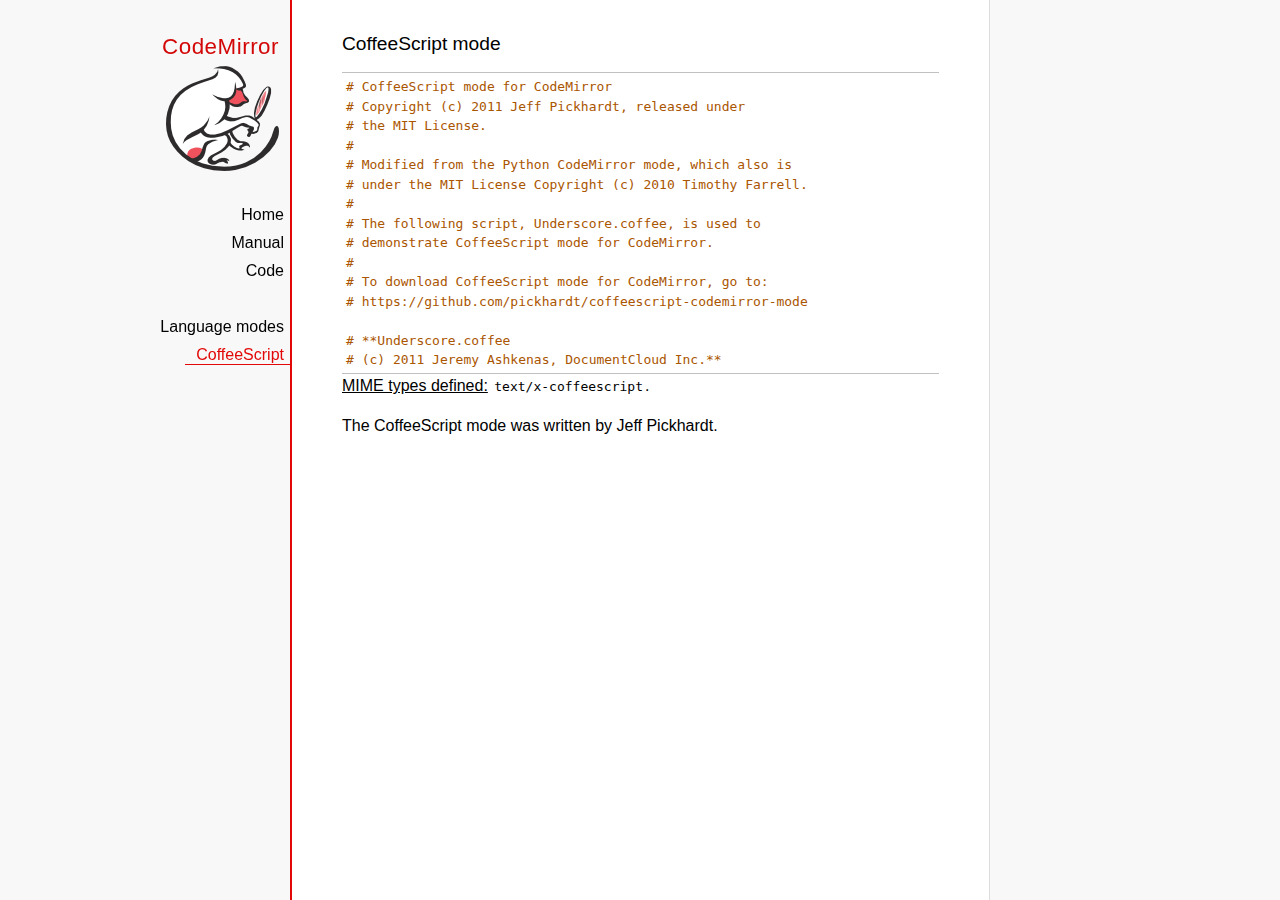
<file: WebGIS之OpenLayers全面解析源码/OL3_OpenlayersSample_Course/OL3_OpenlayersSample_Course/OL3Demo/libs/codemirror/mode/coffeescript/index.html>
<!doctype html>

<title>CodeMirror: CoffeeScript mode</title>
<meta charset="utf-8"/>
<link rel=stylesheet href="../../doc/docs.css">

<link rel="stylesheet" href="../../lib/codemirror.css">
<script src="../../lib/codemirror.js"></script>
<script src="coffeescript.js"></script>
<style>.CodeMirror {border-top: 1px solid silver; border-bottom: 1px solid silver;}</style>
<div id=nav>
  <a href="http://codemirror.net"><h1>CodeMirror</h1><img id=logo src="../../doc/logo.png"></a>

  <ul>
    <li><a href="../../index.html">Home</a>
    <li><a href="../../doc/manual.html">Manual</a>
    <li><a href="https://github.com/codemirror/codemirror">Code</a>
  </ul>
  <ul>
    <li><a href="../index.html">Language modes</a>
    <li><a class=active href="#">CoffeeScript</a>
  </ul>
</div>

<article>
<h2>CoffeeScript mode</h2>
<form><textarea id="code" name="code">
# CoffeeScript mode for CodeMirror
# Copyright (c) 2011 Jeff Pickhardt, released under
# the MIT License.
#
# Modified from the Python CodeMirror mode, which also is 
# under the MIT License Copyright (c) 2010 Timothy Farrell.
#
# The following script, Underscore.coffee, is used to 
# demonstrate CoffeeScript mode for CodeMirror.
#
# To download CoffeeScript mode for CodeMirror, go to:
# https://github.com/pickhardt/coffeescript-codemirror-mode

# **Underscore.coffee
# (c) 2011 Jeremy Ashkenas, DocumentCloud Inc.**
# Underscore is freely distributable under the terms of the
# [MIT license](http://en.wikipedia.org/wiki/MIT_License).
# Portions of Underscore are inspired by or borrowed from
# [Prototype.js](http://prototypejs.org/api), Oliver Steele's
# [Functional](http://osteele.com), and John Resig's
# [Micro-Templating](http://ejohn.org).
# For all details and documentation:
# http://documentcloud.github.com/underscore/


# Baseline setup
# --------------

# Establish the root object, `window` in the browser, or `global` on the server.
root = this


# Save the previous value of the `_` variable.
previousUnderscore = root._

### Multiline
    comment
###

# Establish the object that gets thrown to break out of a loop iteration.
# `StopIteration` is SOP on Mozilla.
breaker = if typeof(StopIteration) is 'undefined' then '__break__' else StopIteration


#### Docco style single line comment (title)


# Helper function to escape **RegExp** contents, because JS doesn't have one.
escapeRegExp = (string) -> string.replace(/([.*+?^${}()|[\]\/\\])/g, '\\$1')


# Save bytes in the minified (but not gzipped) version:
ArrayProto = Array.prototype
ObjProto = Object.prototype


# Create quick reference variables for speed access to core prototypes.
slice = ArrayProto.slice
unshift = ArrayProto.unshift
toString = ObjProto.toString
hasOwnProperty = ObjProto.hasOwnProperty
propertyIsEnumerable = ObjProto.propertyIsEnumerable


# All **ECMA5** native implementations we hope to use are declared here.
nativeForEach = ArrayProto.forEach
nativeMap = ArrayProto.map
nativeReduce = ArrayProto.reduce
nativeReduceRight = ArrayProto.reduceRight
nativeFilter = ArrayProto.filter
nativeEvery = ArrayProto.every
nativeSome = ArrayProto.some
nativeIndexOf = ArrayProto.indexOf
nativeLastIndexOf = ArrayProto.lastIndexOf
nativeIsArray = Array.isArray
nativeKeys = Object.keys


# Create a safe reference to the Underscore object for use below.
_ = (obj) -> new wrapper(obj)


# Export the Underscore object for **CommonJS**.
if typeof(exports) != 'undefined' then exports._ = _


# Export Underscore to global scope.
root._ = _


# Current version.
_.VERSION = '1.1.0'


# Collection Functions
# --------------------

# The cornerstone, an **each** implementation.
# Handles objects implementing **forEach**, arrays, and raw objects.
_.each = (obj, iterator, context) ->
  try
    if nativeForEach and obj.forEach is nativeForEach
      obj.forEach iterator, context
    else if _.isNumber obj.length
      iterator.call context, obj[i], i, obj for i in [0...obj.length]
    else
      iterator.call context, val, key, obj for own key, val of obj
  catch e
    throw e if e isnt breaker
  obj


# Return the results of applying the iterator to each element. Use JavaScript
# 1.6's version of **map**, if possible.
_.map = (obj, iterator, context) ->
  return obj.map(iterator, context) if nativeMap and obj.map is nativeMap
  results = []
  _.each obj, (value, index, list) ->
    results.push iterator.call context, value, index, list
  results


# **Reduce** builds up a single result from a list of values. Also known as
# **inject**, or **foldl**. Uses JavaScript 1.8's version of **reduce**, if possible.
_.reduce = (obj, iterator, memo, context) ->
  if nativeReduce and obj.reduce is nativeReduce
    iterator = _.bind iterator, context if context
    return obj.reduce iterator, memo
  _.each obj, (value, index, list) ->
    memo = iterator.call context, memo, value, index, list
  memo


# The right-associative version of **reduce**, also known as **foldr**. Uses
# JavaScript 1.8's version of **reduceRight**, if available.
_.reduceRight = (obj, iterator, memo, context) ->
  if nativeReduceRight and obj.reduceRight is nativeReduceRight
    iterator = _.bind iterator, context if context
    return obj.reduceRight iterator, memo
  reversed = _.clone(_.toArray(obj)).reverse()
  _.reduce reversed, iterator, memo, context


# Return the first value which passes a truth test.
_.detect = (obj, iterator, context) ->
  result = null
  _.each obj, (value, index, list) ->
    if iterator.call context, value, index, list
      result = value
      _.breakLoop()
  result


# Return all the elements that pass a truth test. Use JavaScript 1.6's
# **filter**, if it exists.
_.filter = (obj, iterator, context) ->
  return obj.filter iterator, context if nativeFilter and obj.filter is nativeFilter
  results = []
  _.each obj, (value, index, list) ->
    results.push value if iterator.call context, value, index, list
  results


# Return all the elements for which a truth test fails.
_.reject = (obj, iterator, context) ->
  results = []
  _.each obj, (value, index, list) ->
    results.push value if not iterator.call context, value, index, list
  results


# Determine whether all of the elements match a truth test. Delegate to
# JavaScript 1.6's **every**, if it is present.
_.every = (obj, iterator, context) ->
  iterator ||= _.identity
  return obj.every iterator, context if nativeEvery and obj.every is nativeEvery
  result = true
  _.each obj, (value, index, list) ->
    _.breakLoop() unless (result = result and iterator.call(context, value, index, list))
  result


# Determine if at least one element in the object matches a truth test. Use
# JavaScript 1.6's **some**, if it exists.
_.some = (obj, iterator, context) ->
  iterator ||= _.identity
  return obj.some iterator, context if nativeSome and obj.some is nativeSome
  result = false
  _.each obj, (value, index, list) ->
    _.breakLoop() if (result = iterator.call(context, value, index, list))
  result


# Determine if a given value is included in the array or object,
# based on `===`.
_.include = (obj, target) ->
  return _.indexOf(obj, target) isnt -1 if nativeIndexOf and obj.indexOf is nativeIndexOf
  return true for own key, val of obj when val is target
  false


# Invoke a method with arguments on every item in a collection.
_.invoke = (obj, method) ->
  args = _.rest arguments, 2
  (if method then val[method] else val).apply(val, args) for val in obj


# Convenience version of a common use case of **map**: fetching a property.
_.pluck = (obj, key) ->
  _.map(obj, (val) -> val[key])


# Return the maximum item or (item-based computation).
_.max = (obj, iterator, context) ->
  return Math.max.apply(Math, obj) if not iterator and _.isArray(obj)
  result = computed: -Infinity
  _.each obj, (value, index, list) ->
    computed = if iterator then iterator.call(context, value, index, list) else value
    computed >= result.computed and (result = {value: value, computed: computed})
  result.value


# Return the minimum element (or element-based computation).
_.min = (obj, iterator, context) ->
  return Math.min.apply(Math, obj) if not iterator and _.isArray(obj)
  result = computed: Infinity
  _.each obj, (value, index, list) ->
    computed = if iterator then iterator.call(context, value, index, list) else value
    computed < result.computed and (result = {value: value, computed: computed})
  result.value


# Sort the object's values by a criterion produced by an iterator.
_.sortBy = (obj, iterator, context) ->
  _.pluck(((_.map obj, (value, index, list) ->
    {value: value, criteria: iterator.call(context, value, index, list)}
  ).sort((left, right) ->
    a = left.criteria; b = right.criteria
    if a < b then -1 else if a > b then 1 else 0
  )), 'value')


# Use a comparator function to figure out at what index an object should
# be inserted so as to maintain order. Uses binary search.
_.sortedIndex = (array, obj, iterator) ->
  iterator ||= _.identity
  low = 0
  high = array.length
  while low < high
    mid = (low + high) >> 1
    if iterator(array[mid]) < iterator(obj) then low = mid + 1 else high = mid
  low


# Convert anything iterable into a real, live array.
_.toArray = (iterable) ->
  return [] if (!iterable)
  return iterable.toArray() if (iterable.toArray)
  return iterable if (_.isArray(iterable))
  return slice.call(iterable) if (_.isArguments(iterable))
  _.values(iterable)


# Return the number of elements in an object.
_.size = (obj) -> _.toArray(obj).length


# Array Functions
# ---------------

# Get the first element of an array. Passing `n` will return the first N
# values in the array. Aliased as **head**. The `guard` check allows it to work
# with **map**.
_.first = (array, n, guard) ->
  if n and not guard then slice.call(array, 0, n) else array[0]


# Returns everything but the first entry of the array. Aliased as **tail**.
# Especially useful on the arguments object. Passing an `index` will return
# the rest of the values in the array from that index onward. The `guard`
# check allows it to work with **map**.
_.rest = (array, index, guard) ->
  slice.call(array, if _.isUndefined(index) or guard then 1 else index)


# Get the last element of an array.
_.last = (array) -> array[array.length - 1]


# Trim out all falsy values from an array.
_.compact = (array) -> item for item in array when item


# Return a completely flattened version of an array.
_.flatten = (array) ->
  _.reduce array, (memo, value) ->
    return memo.concat(_.flatten(value)) if _.isArray value
    memo.push value
    memo
  , []


# Return a version of the array that does not contain the specified value(s).
_.without = (array) ->
  values = _.rest arguments
  val for val in _.toArray(array) when not _.include values, val


# Produce a duplicate-free version of the array. If the array has already
# been sorted, you have the option of using a faster algorithm.
_.uniq = (array, isSorted) ->
  memo = []
  for el, i in _.toArray array
    memo.push el if i is 0 || (if isSorted is true then _.last(memo) isnt el else not _.include(memo, el))
  memo


# Produce an array that contains every item shared between all the
# passed-in arrays.
_.intersect = (array) ->
  rest = _.rest arguments
  _.select _.uniq(array), (item) ->
    _.all rest, (other) ->
      _.indexOf(other, item) >= 0


# Zip together multiple lists into a single array -- elements that share
# an index go together.
_.zip = ->
  length = _.max _.pluck arguments, 'length'
  results = new Array length
  for i in [0...length]
    results[i] = _.pluck arguments, String i
  results


# If the browser doesn't supply us with **indexOf** (I'm looking at you, MSIE),
# we need this function. Return the position of the first occurrence of an
# item in an array, or -1 if the item is not included in the array.
_.indexOf = (array, item) ->
  return array.indexOf item if nativeIndexOf and array.indexOf is nativeIndexOf
  i = 0; l = array.length
  while l - i
    if array[i] is item then return i else i++
  -1


# Provide JavaScript 1.6's **lastIndexOf**, delegating to the native function,
# if possible.
_.lastIndexOf = (array, item) ->
  return array.lastIndexOf(item) if nativeLastIndexOf and array.lastIndexOf is nativeLastIndexOf
  i = array.length
  while i
    if array[i] is item then return i else i--
  -1


# Generate an integer Array containing an arithmetic progression. A port of
# [the native Python **range** function](http://docs.python.org/library/functions.html#range).
_.range = (start, stop, step) ->
  a = arguments
  solo = a.length <= 1
  i = start = if solo then 0 else a[0]
  stop = if solo then a[0] else a[1]
  step = a[2] or 1
  len = Math.ceil((stop - start) / step)
  return [] if len <= 0
  range = new Array len
  idx = 0
  loop
    return range if (if step > 0 then i - stop else stop - i) >= 0
    range[idx] = i
    idx++
    i+= step


# Function Functions
# ------------------

# Create a function bound to a given object (assigning `this`, and arguments,
# optionally). Binding with arguments is also known as **curry**.
_.bind = (func, obj) ->
  args = _.rest arguments, 2
  -> func.apply obj or root, args.concat arguments


# Bind all of an object's methods to that object. Useful for ensuring that
# all callbacks defined on an object belong to it.
_.bindAll = (obj) ->
  funcs = if arguments.length > 1 then _.rest(arguments) else _.functions(obj)
  _.each funcs, (f) -> obj[f] = _.bind obj[f], obj
  obj


# Delays a function for the given number of milliseconds, and then calls
# it with the arguments supplied.
_.delay = (func, wait) ->
  args = _.rest arguments, 2
  setTimeout((-> func.apply(func, args)), wait)


# Memoize an expensive function by storing its results.
_.memoize = (func, hasher) ->
  memo = {}
  hasher or= _.identity
  ->
    key = hasher.apply this, arguments
    return memo[key] if key of memo
    memo[key] = func.apply this, arguments


# Defers a function, scheduling it to run after the current call stack has
# cleared.
_.defer = (func) ->
  _.delay.apply _, [func, 1].concat _.rest arguments


# Returns the first function passed as an argument to the second,
# allowing you to adjust arguments, run code before and after, and
# conditionally execute the original function.
_.wrap = (func, wrapper) ->
  -> wrapper.apply wrapper, [func].concat arguments


# Returns a function that is the composition of a list of functions, each
# consuming the return value of the function that follows.
_.compose = ->
  funcs = arguments
  ->
    args = arguments
    for i in [funcs.length - 1..0] by -1
      args = [funcs[i].apply(this, args)]
    args[0]


# Object Functions
# ----------------

# Retrieve the names of an object's properties.
_.keys = nativeKeys or (obj) ->
  return _.range 0, obj.length if _.isArray(obj)
  key for key, val of obj


# Retrieve the values of an object's properties.
_.values = (obj) ->
  _.map obj, _.identity


# Return a sorted list of the function names available in Underscore.
_.functions = (obj) ->
  _.filter(_.keys(obj), (key) -> _.isFunction(obj[key])).sort()


# Extend a given object with all of the properties in a source object.
_.extend = (obj) ->
  for source in _.rest(arguments)
    obj[key] = val for key, val of source
  obj


# Create a (shallow-cloned) duplicate of an object.
_.clone = (obj) ->
  return obj.slice 0 if _.isArray obj
  _.extend {}, obj


# Invokes interceptor with the obj, and then returns obj.
# The primary purpose of this method is to "tap into" a method chain,
# in order to perform operations on intermediate results within
 the chain.
_.tap = (obj, interceptor) ->
  interceptor obj
  obj


# Perform a deep comparison to check if two objects are equal.
_.isEqual = (a, b) ->
  # Check object identity.
  return true if a is b
  # Different types?
  atype = typeof(a); btype = typeof(b)
  return false if atype isnt btype
  # Basic equality test (watch out for coercions).
  return true if `a == b`
  # One is falsy and the other truthy.
  return false if (!a and b) or (a and !b)
  # One of them implements an `isEqual()`?
  return a.isEqual(b) if a.isEqual
  # Check dates' integer values.
  return a.getTime() is b.getTime() if _.isDate(a) and _.isDate(b)
  # Both are NaN?
  return false if _.isNaN(a) and _.isNaN(b)
  # Compare regular expressions.
  if _.isRegExp(a) and _.isRegExp(b)
    return a.source is b.source and
           a.global is b.global and
           a.ignoreCase is b.ignoreCase and
           a.multiline is b.multiline
  # If a is not an object by this point, we can't handle it.
  return false if atype isnt 'object'
  # Check for different array lengths before comparing contents.
  return false if a.length and (a.length isnt b.length)
  # Nothing else worked, deep compare the contents.
  aKeys = _.keys(a); bKeys = _.keys(b)
  # Different object sizes?
  return false if aKeys.length isnt bKeys.length
  # Recursive comparison of contents.
  return false for key, val of a when !(key of b) or !_.isEqual(val, b[key])
  true


# Is a given array or object empty?
_.isEmpty = (obj) ->
  return obj.length is 0 if _.isArray(obj) or _.isString(obj)
  return false for own key of obj
  true


# Is a given value a DOM element?
_.isElement = (obj) -> obj and obj.nodeType is 1


# Is a given value an array?
_.isArray = nativeIsArray or (obj) -> !!(obj and obj.concat and obj.unshift and not obj.callee)


# Is a given variable an arguments object?
_.isArguments = (obj) -> obj and obj.callee


# Is the given value a function?
_.isFunction = (obj) -> !!(obj and obj.constructor and obj.call and obj.apply)


# Is the given value a string?
_.isString = (obj) -> !!(obj is '' or (obj and obj.charCodeAt and obj.substr))


# Is a given value a number?
_.isNumber = (obj) -> (obj is +obj) or toString.call(obj) is '[object Number]'


# Is a given value a boolean?
_.isBoolean = (obj) -> obj is true or obj is false


# Is a given value a Date?
_.isDate = (obj) -> !!(obj and obj.getTimezoneOffset and obj.setUTCFullYear)


# Is the given value a regular expression?
_.isRegExp = (obj) -> !!(obj and obj.exec and (obj.ignoreCase or obj.ignoreCase is false))


# Is the given value NaN -- this one is interesting. `NaN != NaN`, and
# `isNaN(undefined) == true`, so we make sure it's a number first.
_.isNaN = (obj) -> _.isNumber(obj) and window.isNaN(obj)


# Is a given value equal to null?
_.isNull = (obj) -> obj is null


# Is a given variable undefined?
_.isUndefined = (obj) -> typeof obj is 'undefined'


# Utility Functions
# -----------------

# Run Underscore.js in noConflict mode, returning the `_` variable to its
# previous owner. Returns a reference to the Underscore object.
_.noConflict = ->
  root._ = previousUnderscore
  this


# Keep the identity function around for default iterators.
_.identity = (value) -> value


# Run a function `n` times.
_.times = (n, iterator, context) ->
  iterator.call context, i for i in [0...n]


# Break out of the middle of an iteration.
_.breakLoop = -> throw breaker


# Add your own custom functions to the Underscore object, ensuring that
# they're correctly added to the OOP wrapper as well.
_.mixin = (obj) ->
  for name in _.functions(obj)
    addToWrapper name, _[name] = obj[name]


# Generate a unique integer id (unique within the entire client session).
# Useful for temporary DOM ids.
idCounter = 0
_.uniqueId = (prefix) ->
  (prefix or '') + idCounter++


# By default, Underscore uses **ERB**-style template delimiters, change the
# following template settings to use alternative delimiters.
_.templateSettings = {
  start: '<%'
  end: '%>'
  interpolate: /<%=(.+?)%>/g
}


# JavaScript templating a-la **ERB**, pilfered from John Resig's
# *Secrets of the JavaScript Ninja*, page 83.
# Single-quote fix from Rick Strahl.
# With alterations for arbitrary delimiters, and to preserve whitespace.
_.template = (str, data) ->
  c = _.templateSettings
  endMatch = new RegExp("'(?=[^"+c.end.substr(0, 1)+"]*"+escapeRegExp(c.end)+")","g")
  fn = new Function 'obj',
    'var p=[],print=function(){p.push.apply(p,arguments);};' +
    'with(obj||{}){p.push(\'' +
    str.replace(/\r/g, '\\r')
       .replace(/\n/g, '\\n')
       .replace(/\t/g, '\\t')
       .replace(endMatch,"���")
       .split("'").join("\\'")
       .split("���").join("'")
       .replace(c.interpolate, "',$1,'")
       .split(c.start).join("');")
       .split(c.end).join("p.push('") +
       "');}return p.join('');"
  if data then fn(data) else fn


# Aliases
# -------

_.forEach = _.each
_.foldl = _.inject = _.reduce
_.foldr = _.reduceRight
_.select = _.filter
_.all = _.every
_.any = _.some
_.contains = _.include
_.head = _.first
_.tail = _.rest
_.methods = _.functions


# Setup the OOP Wrapper
# ---------------------

# If Underscore is called as a function, it returns a wrapped object that
# can be used OO-style. This wrapper holds altered versions of all the
# underscore functions. Wrapped objects may be chained.
wrapper = (obj) ->
  this._wrapped = obj
  this


# Helper function to continue chaining intermediate results.
result = (obj, chain) ->
  if chain then _(obj).chain() else obj


# A method to easily add functions to the OOP wrapper.
addToWrapper = (name, func) ->
  wrapper.prototype[name] = ->
    args = _.toArray arguments
    unshift.call args, this._wrapped
    result func.apply(_, args), this._chain


# Add all ofthe Underscore functions to the wrapper object.
_.mixin _


# Add all mutator Array functions to the wrapper.
_.each ['pop', 'push', 'reverse', 'shift', 'sort', 'splice', 'unshift'], (name) ->
  method = Array.prototype[name]
  wrapper.prototype[name] = ->
    method.apply(this._wrapped, arguments)
    result(this._wrapped, this._chain)


# Add all accessor Array functions to the wrapper.
_.each ['concat', 'join', 'slice'], (name) ->
  method = Array.prototype[name]
  wrapper.prototype[name] = ->
    result(method.apply(this._wrapped, arguments), this._chain)


# Start chaining a wrapped Underscore object.
wrapper::chain = ->
  this._chain = true
  this


# Extracts the result from a wrapped and chained object.
wrapper::value = -> this._wrapped
</textarea></form>
    <script>
      var editor = CodeMirror.fromTextArea(document.getElementById("code"), {});
    </script>

    <p><strong>MIME types defined:</strong> <code>text/x-coffeescript</code>.</p>

    <p>The CoffeeScript mode was written by Jeff Pickhardt.</p>

  </article>
</file>
<file: WebGIS之OpenLayers全面解析源码/OL3_OpenlayersSample_Course/OL3_OpenlayersSample_Course/OL3Demo/css/base.css>
﻿

body,html,div,ul,li,iframe,p,img{
     border:none;padding:0;margin:0;
}
body,html{
    width:100%;height:100%;overflow: hidden;
}
body{
    font-size:14px;color:#000;font-family:"微软雅黑";
}
dl,dt,dd{display:block;margin:0;}
a{text-decoration:none;}

/*=S 头部区域样式 */
#header{
    width: 100%;
    height: 60px;
    z-index: 3;
    position: absolute;
    box-shadow: 0 2px 4px #ccc;
    background-color:#4c4e5a;
}
#header .logo{
    height: 50px;
    float: left;
    margin-top: 6px;
    margin-left: 20px;
    position: absolute;
}
#header .logo img{
    height: 50px;
    width:50px;
}
#header .logo span{
    display: block;
    float: right;
    color: #fff;
    font-size: 160%;
    font-weight: bold;
    margin: 10px 5px; 
}
#header a.help{
	display: block;
	float: right;
	color: #fff;
	line-height: 38px;
	border-radius: 2px;
	font-size: 16px;
	padding: 0 16px;
	margin: 10px 20px 0 0;
	border: 1px solid #b1b1b1;
}
a.help:hover, #page a.help:hover{
    color: #0097db; 
    background-color:#339999
}
a.help span{
	padding-right: 10px;
	display: block;
	float: left;
	font: italic bold 26px/38px "Times New Roman",Georgia,Serif,arial,sans-serif;
}
								
/*=E 头部区域样式 */

/*=S 主体框架 */
#content{
    position: absolute;
    width:100%;
    border-bottom: 1px solid #ccc;
    top: 60px;
    left: 0;
	right: 0;
    bottom: 0;
}
/*=E 主体框架 */	

/*=S 导航部分left */
.leftsidebar_box{
    width:220px;
    height:100% !important;
    background-color:#4c4e5a;
    overflow-y: scroll;
    position: absolute;
}
.line{
    height:2px;
    width:100%;
    background-image:url(../images/left/line_bg.png);
    background-repeat:repeat-x;
}
.leftsidebar_box dt{
    padding-left:40px;
    padding-right:10px;
    background-repeat:no-repeat;
    background-position:10px center;
    background-color:#339999;
    color:#f5f5f5;
    font-size:16px;
    position:relative;
    line-height:50px;
    cursor:pointer;
}
.leftsidebar_box dd{
    color:#f5f5f5;
    background-color:#4c4e5a;
    padding-left:40px; 
    height:30px;
    line-height:30px;
    cursor:pointer;
}

/* 鼠标悬停二级菜单时当前菜单项
.leftsidebar_box dd:hover {
	color:#a9a9a9;
	background-color:#38393f;
}
*/
        
.leftsidebar_box dt img{
    position:absolute;
    right:10px;
    top:20px;
}
.control dt{background-image:url(../images/left/system.png)}
.data dt{background-image:url(../images/left/source.png)}
.drawing dt{background-image:url(../images/left/channel.png)}
.ogc dt{background-image:url(../images/left/cloud.png)}
.label dt{background-image:url(../images/left/statistics.png)}
.others dt{background-image:url(../images/left/syetem_management.png)}
.leftsidebar_box dl dd:last-child{padding-bottom:10px;}
/*=E 导航部分left */  
 
/*=S 源码部分 */
#code_wrapper{
	/*width: 468px;*/
	/*width: 0;*/
	height: 100%;
	background: #fff;
	position: absolute;
	z-index: 2;
	border-left: 1px solid #e5e5e5;
	border-right: 1px solid #e5e5e5;
	margin: 0 0 0 220px;
}
#code_core{
	width: 468px;
	/*width: 0;*/
	overflow: hidden;
	height: 100%;
	display: block;
	position: relative;
}
#code_arrow{
	width: 29px;
	height: 94px;
	background: #1f555c;
	border: 1px solid #e5e5e5;
	border-left: none;
	border-radius: 0 6px 6px 0;
	position: absolute;
	top: 50%;
	right: 0;
	margin: -48px -29px 0 0;
	cursor: pointer;
	line-height: 88px;
	font-size: 36px;
	font-family: "Times";
	text-align: center;
	color: #fff;
}
#code_arrow span{display: block;}
#code_arrow p{display: none;color: #b1b1b1;margin: 0;}
#code_arrow.go_back{background: #fff;color: #b1b1b1;}
#code_arrow.go_back span{display: none;}
#code_arrow.go_back p{display: block;}
.code_head{
	height: 41px;
	line-height: 41px;
	background: #f5f5f5;
	font-size: 14px;
	padding: 0 10px;
	border-bottom: 1px solid #e5e5e5;
}
.code_head a,#page .code_head a{
	float: right;
	display: block;
	padding: 0 3px;
	/*color: #0097db;*/
}
.code_head a:hover, #page .code_head a:hover, #page a.zeroclipboard-is-hover{color: #0097db;}
.code_body{
	width: 100%;
	position: absolute;	
	top:41px;
	bottom: 0;
}
#codes{display: none;}
.CodeMirror{
	height: 100% !important;
	bottom: 0;
	position: absolute !important;
	font-family: "Microsoft Yahei";
	line-height: 20px;
	font-size: 12px;
}
/*=E 源码部分 */

/*=S 地图容器部分 */
.iframe_wrapper{
	/*width: 100%;*/
	width: auto;
	height: 100%;
	border: none;
	z-index: 1;
	/*margin-left: 220px;*/
	margin-left: 690px;
	position: relative;
	/*top: 210px;*/
	top: 0;
	bottom: 0;
}
#container_iframe{
	width: 100%;
	height: 100%;
	border: none;
	z-index: 1;
	/*margin-left: 220px;*/
	position: absolute;
	/*top: 210px;*/
	top: 0px;
	/*left:-7px;*/
	bottom: 0px;
	background: #fff;
    
}
/*=E 地图容器部分 */
</file>
<file: WebGIS之OpenLayers全面解析源码/OL3_OpenlayersSample_Course/OL3_OpenlayersSample_Course/OL3Demo/libs/codemirror/lib/codemirror.css>
/* BASICS */

.CodeMirror {
  /* Set height, width, borders, and global font properties here */
  font-family: monospace;
  height: 300px;
  color: black;
}

/* PADDING */

.CodeMirror-lines {
  padding: 4px 0; /* Vertical padding around content */
}
.CodeMirror pre {
  padding: 0 4px; /* Horizontal padding of content */
}

.CodeMirror-scrollbar-filler, .CodeMirror-gutter-filler {
  background-color: white; /* The little square between H and V scrollbars */
}

/* GUTTER */

.CodeMirror-gutters {
  border-right: 1px solid #ddd;
  background-color: #f7f7f7;
  white-space: nowrap;
}
.CodeMirror-linenumbers {}
.CodeMirror-linenumber {
  padding: 0 3px 0 5px;
  min-width: 20px;
  text-align: right;
  color: #999;
  white-space: nowrap;
}

.CodeMirror-guttermarker { color: black; }
.CodeMirror-guttermarker-subtle { color: #999; }

/* CURSOR */

.CodeMirror div.CodeMirror-cursor {
  border-left: 1px solid black;
}
/* Shown when moving in bi-directional text */
.CodeMirror div.CodeMirror-secondarycursor {
  border-left: 1px solid silver;
}
.CodeMirror.cm-fat-cursor div.CodeMirror-cursor {
  width: auto;
  border: 0;
  background: #7e7;
}
.CodeMirror.cm-fat-cursor div.CodeMirror-cursors {
  z-index: 1;
}

.cm-animate-fat-cursor {
  width: auto;
  border: 0;
  -webkit-animation: blink 1.06s steps(1) infinite;
  -moz-animation: blink 1.06s steps(1) infinite;
  animation: blink 1.06s steps(1) infinite;
}
@-moz-keyframes blink {
  0% { background: #7e7; }
  50% { background: none; }
  100% { background: #7e7; }
}
@-webkit-keyframes blink {
  0% { background: #7e7; }
  50% { background: none; }
  100% { background: #7e7; }
}
@keyframes blink {
  0% { background: #7e7; }
  50% { background: none; }
  100% { background: #7e7; }
}

/* Can style cursor different in overwrite (non-insert) mode */
div.CodeMirror-overwrite div.CodeMirror-cursor {}

.cm-tab { display: inline-block; text-decoration: inherit; }

.CodeMirror-ruler {
  border-left: 1px solid #ccc;
  position: absolute;
}

/* DEFAULT THEME */

.cm-s-default .cm-keyword {color: #708;}
.cm-s-default .cm-atom {color: #219;}
.cm-s-default .cm-number {color: #164;}
.cm-s-default .cm-def {color: #00f;}
.cm-s-default .cm-variable,
.cm-s-default .cm-punctuation,
.cm-s-default .cm-property,
.cm-s-default .cm-operator {}
.cm-s-default .cm-variable-2 {color: #05a;}
.cm-s-default .cm-variable-3 {color: #085;}
.cm-s-default .cm-comment {color: #a50;}
.cm-s-default .cm-string {color: #a11;}
.cm-s-default .cm-string-2 {color: #f50;}
.cm-s-default .cm-meta {color: #555;}
.cm-s-default .cm-qualifier {color: #555;}
.cm-s-default .cm-builtin {color: #30a;}
.cm-s-default .cm-bracket {color: #997;}
.cm-s-default .cm-tag {color: #170;}
.cm-s-default .cm-attribute {color: #00c;}
.cm-s-default .cm-header {color: blue;}
.cm-s-default .cm-quote {color: #090;}
.cm-s-default .cm-hr {color: #999;}
.cm-s-default .cm-link {color: #00c;}

.cm-negative {color: #d44;}
.cm-positive {color: #292;}
.cm-header, .cm-strong {font-weight: bold;}
.cm-em {font-style: italic;}
.cm-link {text-decoration: underline;}
.cm-strikethrough {text-decoration: line-through;}

.cm-s-default .cm-error {color: #f00;}
.cm-invalidchar {color: #f00;}

.CodeMirror-composing { border-bottom: 2px solid; }

/* Default styles for common addons */

div.CodeMirror span.CodeMirror-matchingbracket {color: #0f0;}
div.CodeMirror span.CodeMirror-nonmatchingbracket {color: #f22;}
.CodeMirror-matchingtag { background: rgba(255, 150, 0, .3); }
.CodeMirror-activeline-background {background: #e8f2ff;}

/* STOP */

/* The rest of this file contains styles related to the mechanics of
   the editor. You probably shouldn't touch them. */

.CodeMirror {
  position: relative;
  overflow: hidden;
  background: white;
}

.CodeMirror-scroll {
  overflow: scroll !important; /* Things will break if this is overridden */
  /* 30px is the magic margin used to hide the element's real scrollbars */
  /* See overflow: hidden in .CodeMirror */
  margin-bottom: -30px; margin-right: -30px;
  padding-bottom: 30px;
  height: 100%;
  outline: none; /* Prevent dragging from highlighting the element */
  position: relative;
}
.CodeMirror-sizer {
  position: relative;
  border-right: 30px solid transparent;
}

/* The fake, visible scrollbars. Used to force redraw during scrolling
   before actuall scrolling happens, thus preventing shaking and
   flickering artifacts. */
.CodeMirror-vscrollbar, .CodeMirror-hscrollbar, .CodeMirror-scrollbar-filler, .CodeMirror-gutter-filler {
  position: absolute;
  z-index: 6;
  display: none;
}
.CodeMirror-vscrollbar {
  right: 0; top: 0;
  overflow-x: hidden;
  overflow-y: scroll;
}
.CodeMirror-hscrollbar {
  bottom: 0; left: 0;
  overflow-y: hidden;
  overflow-x: scroll;
}
.CodeMirror-scrollbar-filler {
  right: 0; bottom: 0;
}
.CodeMirror-gutter-filler {
  left: 0; bottom: 0;
}

.CodeMirror-gutters {
  position: absolute; left: 0; top: 0;
  z-index: 3;
}
.CodeMirror-gutter {
  white-space: normal;
  height: 100%;
  display: inline-block;
  margin-bottom: -30px;
  /* Hack to make IE7 behave */
  *zoom:1;
  *display:inline;
}
.CodeMirror-gutter-wrapper {
  position: absolute;
  z-index: 4;
  height: 100%;
}
.CodeMirror-gutter-elt {
  position: absolute;
  cursor: default;
  z-index: 4;
}
.CodeMirror-gutter-wrapper {
  -webkit-user-select: none;
  -moz-user-select: none;
  user-select: none;
}

.CodeMirror-lines {
  cursor: text;
  min-height: 1px; /* prevents collapsing before first draw */
}
.CodeMirror pre {
  /* Reset some styles that the rest of the page might have set */
  -moz-border-radius: 0; -webkit-border-radius: 0; border-radius: 0;
  border-width: 0;
  background: transparent;
  font-family: inherit;
  font-size: inherit;
  margin: 0;
  white-space: pre;
  word-wrap: normal;
  line-height: inherit;
  color: inherit;
  z-index: 2;
  position: relative;
  overflow: visible;
  -webkit-tap-highlight-color: transparent;
}
.CodeMirror-wrap pre {
  word-wrap: break-word;
  white-space: pre-wrap;
  word-break: normal;
}

.CodeMirror-linebackground {
  position: absolute;
  left: 0; right: 0; top: 0; bottom: 0;
  z-index: 0;
}

.CodeMirror-linewidget {
  position: relative;
  z-index: 2;
  overflow: auto;
}

.CodeMirror-widget {}

.CodeMirror-code {
  outline: none;
}

/* Force content-box sizing for the elements where we expect it */
.CodeMirror-scroll,
.CodeMirror-sizer,
.CodeMirror-gutter,
.CodeMirror-gutters,
.CodeMirror-linenumber {
  -moz-box-sizing: content-box;
  box-sizing: content-box;
}

.CodeMirror-measure {
  position: absolute;
  width: 100%;
  height: 0;
  overflow: hidden;
  visibility: hidden;
}
.CodeMirror-measure pre { position: static; }

.CodeMirror div.CodeMirror-cursor {
  position: absolute;
  border-right: none;
  width: 0;
}

div.CodeMirror-cursors {
  visibility: hidden;
  position: relative;
  z-index: 3;
}
.CodeMirror-focused div.CodeMirror-cursors {
  visibility: visible;
}

.CodeMirror-selected { background: #d9d9d9; }
.CodeMirror-focused .CodeMirror-selected { background: #d7d4f0; }
.CodeMirror-crosshair { cursor: crosshair; }
.CodeMirror ::selection { background: #d7d4f0; }
.CodeMirror ::-moz-selection { background: #d7d4f0; }

.cm-searching {
  background: #ffa;
  background: rgba(255, 255, 0, .4);
}

/* IE7 hack to prevent it from returning funny offsetTops on the spans */
.CodeMirror span { *vertical-align: text-bottom; }

/* Used to force a border model for a node */
.cm-force-border { padding-right: .1px; }

@media print {
  /* Hide the cursor when printing */
  .CodeMirror div.CodeMirror-cursors {
    visibility: hidden;
  }
}

/* See issue #2901 */
.cm-tab-wrap-hack:after { content: ''; }

/* Help users use markselection to safely style text background */
span.CodeMirror-selectedtext { background: none; }
</file>
<file: WebGIS之OpenLayers全面解析源码/OL3_OpenlayersSample_Course/OL3_OpenlayersSample_Course/SLOnlineSystemByOL3/Styles/style.css>
﻿/*************************************页面初始配置start***********************************/
body{margin: 0px; padding: 0px; border: 0px; overflow: hidden; height: 100%; width: 100%; font-size:14px; font-family:"微软雅黑";}
#title{font-size: 22px; font-family: Times New Roman; color: rgb(10,36,106); /*rgb(10,36,106)*/ font-weight: bold; display: block;}
#map, .olMap{height: 100%; width: 100%; overflow: hidden; position: absolute;}
.backgroundDiv{background-image: url("../Libs/images/background.png"); height: 15px; width: 16px; position: absolute; background-repeat: no-repeat; background-position: center center; left: 50%; top: 50%; z-index: 1;}
.layerSwitcherDiv{height: 30px; right: 0px; position: absolute; background-color: #F5F5F5; width: 120px; border: 1px solid; top: 0px; z-index: 2000;font-size:14px; font-family:"微软雅黑";}
.LabelList{height: 30px; line-height: 30px; position: absolute; top: 43px; z-index: 1; display:none;}
.LabelList ul{list-style: outside none none; margin: 0; padding: 0;}
.LabelList ul li{border: 1px solid #bccfeb; float: left; height: 30px; padding-left: 3px; width: 70px; box-shadow: 0 0 10px #5a6a81; background-color:#BBC9DE;}
.LabelList ul li:hover{background-color: #E3E8F0; cursor: pointer;}
.LabelList ul li:active{background-color: #d0d3cf;}
/*************************************页面初始配置end***********************************/
/*************************************实时水情start***********************************/
.logoImg{background-image: url(../Libs/images/logo.png); width: 378px; height: 75px; left:40px; position: absolute; z-index: 1000;}

.containerBack{width: 240px; height: 160px; position: absolute; z-index: 999; top: 80px; left: 30px;  opacity: 0.5; background-color: #D9D8D7;}

.applyImg{width: 88px; height: 30px; position: absolute; z-index: 1000; top: 80px; left: 30px; background-color: #D9D8D7; opacity: 0.8; text-indent: 11px; line-height: 30px; font-size: 15px;  }
.applyImg:hover{cursor:pointer;}
.closeDiv{width: 152px; height: 30px; position: absolute; z-index: 1000; top: 80px; left: 118px; opacity: 0.8; background-color: #D9D8D7;}
.closeImg{width: 25px; height: 25px; position: absolute; left: 125px; background-image: url("../Libs/images/Close.png");}
.closeImg:hover{cursor:pointer;}

.applyContainer{width: 240px; height: 130px; position: absolute; z-index: 1000; top: 110px; left: 30px; box-shadow: 0px 0px 10px #757770; font-size: 13px; }
.applyContainer ul{height: 132px; margin: 0px; padding: 0 0 0 20px;}
.applyContainer ul li{list-style: outside none none; float: left; width: 90px; margin: 20px 15px 0px 0px; font-size: 13px; left: 20px;}
.applyContainer ul li input{display: inline-block; margin: 0; vertical-align: middle; margin-top: -1px;}
.applyContainer ul li label{display: inline-block; padding-left: 10px;}
.sqDiv{position: absolute; right: 2px; height: 515px; width: 295px; z-index: 1000; border: thin solid #959095; top: 75px; box-shadow: 0px 0px 10px #5A6A81; display: none;}
.sqTop{height: 61px; width: 100%;}
.sqHeader{height: 33px; background-color: #DFDFDF; text-indent: 10px; line-height: 33px; border: 1px solid #E0C9C9;}
.sqHeader:hover{cursor:pointer;}
.sqContent{background-color: #FFF; height: 28px; border: 1px solid rgb(213, 196, 196);}
.sqContent input{margin: 8px 3px 3px 60px;}
.sqMain{height: 386px; width: 295px; background-color: #FBF9F9;}
.hlxxContent{height: 386px; width: 295px; overflow: auto; background-color: #FBF9F9; display: none;}
.hlxxContent table{background-color: #F7F7F7; width: 295px; border-collapse: collapse; table-layout: fixed;}
.hlxxContent table, tr, td, th{border: thin solid #959095; font-size: 12px;}
.hlxxContent table, tr{height: 30px;}
.hlxxContent table, th{width: 100px;}
.sqSplitDiv{background-image: url("../Libs/images/splitShow.png"); position: absolute; right: 0px; top: 76px; z-index: 1000; height: 78px; width: 30px; display: none;}
.sqSplitDiv:hover{cursor:pointer;}
.sssqTrInfo.a{background-color: #7FCEFF;}
.sssqTrInfo.b{background-color: #B2E1FF;}
.c{background-color: #F7F7F7;}
/*************************************实时水情end***********************************/
/************************************实时雨情start********************************/
.ssyqDiv{position: absolute; right: 2px; height: 515px; width: 295px; z-index: 1000; border: thin solid #959095; top: 75px; box-shadow: 0px 0px 10px #5A6A81; display: none;}
.yqTop{border: thin solid #959095; height: 110px; width: 100%;}
.yqCnter{border: thin solid #959095; height: 123px; width: 100%; margin-top: 5px;}
.yqBottom{width: 100%;}
.yqContent{background-color: White; height: 90px;}
.yqContent ul{height: 132px; margin: 0px; padding: 0px;}
.yqContent ul li{list-style: outside none none; background: transparent url("../Libs/images/taifeng/Wind01.png") no-repeat scroll 0% 0%; text-indent: 17px; float: left; width: 88px; margin: 10px 5px 0px; font-size: 12px; position: relative; left: 20px; display: inline;}
.yqContent ul li input{position: absolute; left: -20px; bottom: 1px;}
.yqTopTime{font-size: 13px; background-color: white; height: 77px;}
.yqTopTime input{width: 80px; margin-left: 4px; margin-top: 2px;}
.yqTopTime select{width: 60px; position: relative; left: 10px; height: 22px;}
.yqbottom{margin-top: 5px; border: thin solid #959095;}
.yqHeader{height: 33px; background-color: #DFDFDF; text-indent: 10px; line-height: 33px; border: 1px solid #E0C9C9;}
.yqHeader:hover{cursor:pointer;}
.ylxxContent{height: 170px; width: 295px; overflow: auto; background-color: #FBF9F9; display: none;}
.ylxxContent table{background-color: #F7F7F7; width: 295px; border-collapse: collapse; table-layout: fixed;}
.ylxxContent table, tr, td, th{border: thin solid #959095; font-size: 12px;}
.ylxxContent table, tr{height: 30px;}
.ssyqTrInfo.a{background-color: #7FCEFF;}
.ssyqTrInfo.b{background-color: #B2E1FF;}
.c{background-color: #F7F7F7;}
.yqSplitDiv{background-image: url("../Libs/images/splitShow.png"); position: absolute; right: 296px; top: 66px; z-index: 1000; height: 78px; width: 30px; display: none;}
.yqSplitDiv:hover{cursor:pointer;}
/************************************实时雨情end********************************/
/************************************台风路径start******************************/
.tfDiv{display: none;}
.tuliCoverLayer{position: absolute; z-index: 998; top: 280px;left: 30px;width: 240px; height: 160px; opacity: 0.5; background-color: #D9D8D7; }
.tuliDiv{position: absolute; top: 280px; z-index: 999; }
.tuliHeader{position: absolute; z-index: 1000; left: 30px; background-color: #D9D8D7; height: 30px; width: 88px; opacity: 0.8; text-indent: 11px; line-height: 30px; font-size: 15px;}
.tuliHeader:hover{cursor:pointer;}
.tuliContent{width: 240px; height: 130px; position: absolute; z-index: 1000; top: 30px; left: 30px;  font-size: 13px;  box-shadow: 0px 0px 10px #757770;}
.tuliContent ul{height: 132px; margin: 0px; padding: 0 0 0px 20px;}
.tuliContent ul li{list-style: none; background: url('../Libs/images/taifeng/Wind01.png') no-repeat; float: left; width: 70px; margin: 20px 10px 0 0; padding-left: 20px;}
.tfRightDiv{position: absolute; right: 2px; height: 515px; width: 295px; z-index: 1000; border: thin solid #959095; top: 75px; box-shadow: 0px 0px 10px #5A6A81;}
.tfHeader{height: 33px; background-color: #DFDFDF; text-indent: 10px; line-height: 33px; border: 1px solid #E0C9C9;}
.tfRightDiv table{border: 0; border-collapse: collapse; width: 100%;}
.tfRightDiv table tr td{text-align: center;}
.tfljDetailedTrInfo.a{background-color: #7FCEFF;}
.tfljDetailedTrInfo.b{background-color: #B3E1FF;}
.c{background-color: white;}
.choiceDiv{height: 220px; width: 295px; background: #F4F4F4;}
.resDiv{background: #F4F4F4 none repeat scroll 0% 0%; height: 295px; width: 295px; overflow: auto;}
.tfljContent{overflow: auto; height: 241px;}
.tfDetail{height: 230px; width: 200px;background: #f5f5f5 none repeat scroll 0% 0%;  z-index: 2000;}
.tfDetailHeader{text-indent: 10px; line-height: 34px; font-size: 14px; background: #e9e9e9 none repeat scroll 0% 0%;}
.tfDetailInfo{position: absolute; left: 20px;  height: 190px; width: 180px; top: 50px; font-size: 13px; line-height: 20px;  padding-left:5px; }
.closeDivTF{width: 152px; height: 28px; position: absolute; z-index: 1000; left: 118px; opacity: 0.8; background-color: #D9D8D7;}
.closeImgTF{width: 25px; height: 28px; position: absolute; left: 125px; background-image: url("../Libs/images/Close.png");}
.closeImgTF:hover{cursor:pointer;}
.tfSplitDiv{background-image: url("../Libs/images/splitShow.png"); position: absolute; right: 296px; top: 66px; z-index: 1000; height: 78px; width: 30px; display: none;}
.tfSplitDiv:hover{cursor:pointer;}
/************************************台风路径end********************************/

/************************************卫星云图********************************/
.ui-dialog,.ui-widget,.ui-widget-content,.ui-corner-all,.ui-front,.ui-draggable,.ui-resizable{ z-index: 9999; }
#dialog{font-size:14px;font-family:"微软雅黑"; z-index: 10000; width:920px; height:590px; }
.ui-widget-header { border: 1px solid #aaaaaa; background: #cccccc url(images/ui-bg_highlight-soft_75_cccccc_1x100.png) 50% 50% repeat-x; color: #222222; font-weight: bold; }
.ui-widget, .ui-widget input, .ui-widget select{font-size:14px;font-family:"微软雅黑";}
.ui-widget .ui-widget{font-size:14px; font-family:"微软雅黑"; color: #222222;}
#wxytIframe{ width:100%; height:100%; z-index: 10001;}
/************************************卫星云图end********************************/

/************************************标注Popup********************************/
.ol-popup {
    position: absolute;
    background-color: white;
    -webkit-filter: drop-shadow(0 1px 4px rgba(0,0,0,0.2));
    filter: drop-shadow(0 1px 4px rgba(0,0,0,0.2));
    padding: 15px;
    border-radius: 10px;
    border: 1px solid #cccccc;
    bottom: 12px;
    left: -50px;
}
.ol-popup:after, .ol-popup:before {
    top: 100%;
    border: solid transparent;
    content: " ";
    height: 0;
    width: 0;
    position: absolute;
    pointer-events: none;
}
.ol-popup:after {
    border-top-color: white;
    border-width: 10px;
    left: 48px;
    margin-left: -10px;
}
.ol-popup:before {
    border-top-color: #cccccc;
    border-width: 11px;
    left: 48px;
    margin-left: -11px;
}
.ol-popup-closer {
    text-decoration: none;
    position: absolute;
    top: 2px;
    right: 8px;
    cursor:pointer;
}
.ol-popup-closer:after {
    content: "✖";
}
#popup-content{
    font-size:14px;
    font-family:"微软雅黑";
}

/************************************标注Popup end********************************/
</file>
<file: WebGIS之OpenLayers全面解析源码/OL3_OpenlayersSample_Course/OL3_OpenlayersSample_Course/SLOnlineSystemByOL3/Libs/ol/ol.css>
.ol-mouse-position{top:8px;right:8px;position:absolute}.ol-scale-line{background:#95b9e6;background:rgba(0,60,136,.3);border-radius:4px;bottom:8px;left:8px;padding:2px;position:absolute}.ol-scale-line-inner{border:1px solid #eee;border-top:none;color:#eee;font-size:10px;text-align:center;margin:1px;will-change:contents,width}.ol-overlay-container{will-change:left,right,top,bottom}.ol-unsupported{display:none}.ol-viewport .ol-unselectable{-webkit-touch-callout:none;-webkit-user-select:none;-khtml-user-select:none;-moz-user-select:none;-ms-user-select:none;user-select:none;-webkit-tap-highlight-color:transparent}.ol-control{position:absolute;background-color:#eee;background-color:rgba(255,255,255,.4);border-radius:4px;padding:2px}.ol-control:hover{background-color:rgba(255,255,255,.6)}.ol-zoom{top:.5em;left:.5em}.ol-rotate{top:.5em;right:.5em;transition:opacity .25s linear,visibility 0s linear}.ol-rotate.ol-hidden{opacity:0;visibility:hidden;transition:opacity .25s linear,visibility 0s linear .25s}.ol-zoom-extent{top:4.643em;left:.5em}.ol-full-screen{right:.5em;top:.5em}@media print{.ol-control{display:none}}.ol-control button{display:block;margin:1px;padding:0;color:#fff;font-size:1.14em;font-weight:700;text-decoration:none;text-align:center;height:1.375em;width:1.375em;line-height:.4em;background-color:#7b98bc;background-color:rgba(0,60,136,.5);border:none;border-radius:2px}.ol-control button::-moz-focus-inner{border:none;padding:0}.ol-zoom-extent button{line-height:1.4em}.ol-compass{display:block;font-weight:400;font-size:1.2em;will-change:transform}.ol-touch .ol-control button{font-size:1.5em}.ol-touch .ol-zoom-extent{top:5.5em}.ol-control button:focus,.ol-control button:hover{text-decoration:none;background-color:#4c6079;background-color:rgba(0,60,136,.7)}.ol-zoom .ol-zoom-in{border-radius:2px 2px 0 0}.ol-zoom .ol-zoom-out{border-radius:0 0 2px 2px}.ol-attribution{text-align:right;bottom:.5em;right:.5em;max-width:calc(100% - 1.3em)}.ol-attribution ul{margin:0;padding:0 .5em;font-size:.7rem;line-height:1.375em;color:#000;text-shadow:0 0 2px #fff}.ol-attribution li{display:inline;list-style:none;line-height:inherit}.ol-attribution li:not(:last-child):after{content:" "}.ol-attribution img{max-height:2em;max-width:inherit}.ol-attribution button,.ol-attribution ul{display:inline-block}.ol-attribution.ol-collapsed ul{display:none}.ol-attribution.ol-logo-only ul{display:block}.ol-attribution:not(.ol-collapsed){background:rgba(255,255,255,.8)}.ol-attribution.ol-uncollapsible{bottom:0;right:0;border-radius:4px 0 0;height:1.1em;line-height:1em}.ol-attribution.ol-logo-only{background:0 0;bottom:.4em;height:1.1em;line-height:1em}.ol-attribution.ol-uncollapsible img{margin-top:-.2em;max-height:1.6em}.ol-attribution.ol-logo-only button,.ol-attribution.ol-uncollapsible button{display:none}.ol-zoomslider{top:4.5em;left:.5em;width:24px;height:200px}.ol-zoomslider-thumb{position:absolute;background:#7b98bc;background:rgba(0,60,136,.5);border-radius:2px;cursor:pointer;height:10px;width:22px;margin:3px}.ol-touch .ol-zoomslider{top:5.5em;width:2.052em}.ol-touch .ol-zoomslider-thumb{width:1.8em}.ol-overviewmap{left:.5em;bottom:.5em}.ol-overviewmap.ol-uncollapsible{bottom:0;left:0;border-radius:0 4px 0 0}.ol-overviewmap .ol-overviewmap-map,.ol-overviewmap button{display:inline-block}.ol-overviewmap .ol-overviewmap-map{border:1px solid #7b98bc;height:150px;margin:2px;width:150px}.ol-overviewmap:not(.ol-collapsed) button{bottom:1px;left:2px;position:absolute}.ol-overviewmap.ol-collapsed .ol-overviewmap-map,.ol-overviewmap.ol-uncollapsible button{display:none}.ol-overviewmap:not(.ol-collapsed){background:rgba(255,255,255,.8)}.ol-overviewmap-box{border:2px dotted rgba(0,60,136,.7)}
</file>
<file: WebGIS之OpenLayers全面解析源码/OL3_OpenlayersSample_Course/OL3_OpenlayersSample_Course/OL3Demo/libs/codemirror/doc/docs.css>
@font-face {
  font-family: 'Source Sans Pro';
  font-style: normal;
  font-weight: 400;
  src: local('Source Sans Pro'), local('SourceSansPro-Regular'), url(//themes.googleusercontent.com/static/fonts/sourcesanspro/v5/ODelI1aHBYDBqgeIAH2zlBM0YzuT7MdOe03otPbuUS0.woff) format('woff');
}

body, html { margin: 0; padding: 0; height: 100%; }
section, article { display: block; padding: 0; }

body {
  background: #f8f8f8;
  font-family: 'Source Sans Pro', Helvetica, Arial, sans-serif;
  line-height: 1.5;
}

p { margin-top: 0; }

h2, h3, h1 {
  font-weight: normal;
  margin-bottom: .7em;
}
h1 { font-size: 140%; }
h2 { font-size: 120%; }
h3 { font-size: 110%; }
article > h2:first-child, section:first-child > h2 { margin-top: 0; }

#nav h1 {
  margin-right: 12px;
  margin-top: 0;
  margin-bottom: 2px;
  color: #d30707;
  letter-spacing: .5px;
}

a, a:visited, a:link, .quasilink {
  color: #A21313;
  text-decoration: none;
}

em {
  padding-right: 2px;
}

.quasilink {
  cursor: pointer;
}

article {
  max-width: 700px;
  margin: 0 0 0 160px;
  border-left: 2px solid #E30808;
  border-right: 1px solid #ddd;
  padding: 30px 50px 100px 50px;
  background: white;
  z-index: 2;
  position: relative;
  min-height: 100%;
  box-sizing: border-box;
  -moz-box-sizing: border-box;
}

#nav {
  position: fixed;
  padding-top: 30px;
  max-height: 100%;
  box-sizing: -moz-border-box;
  box-sizing: border-box;
  overflow-y: auto;
  left: 0; right: none;
  width: 160px;
  text-align: right;
  z-index: 1;
}

@media screen and (min-width: 1000px) {
  article {
    margin: 0 auto;
  }
  #nav {
    right: 50%;
    width: auto;
    border-right: 349px solid transparent;
  }
}

#nav ul {
  display: block;
  margin: 0; padding: 0;
  margin-bottom: 32px;
}

#nav li {
  display: block;
  margin-bottom: 4px;
}

#nav li ul {
  font-size: 80%;
  margin-bottom: 0;
  display: none;
}

#nav li.active ul {
  display: block;
}

#nav li li a {
  padding-right: 20px;
  display: inline-block;
}

#nav ul a {
  color: black;
  padding: 0 7px 1px 11px;
}

#nav ul a.active, #nav ul a:hover {
  border-bottom: 1px solid #E30808;
  margin-bottom: -1px;
  color: #E30808;
}

#logo {
  border: 0;
  margin-right: 12px;
  margin-bottom: 25px;
}

section {
  border-top: 1px solid #E30808;
  margin: 1.5em 0;
}

section.first {
  border: none;
  margin-top: 0;
}

#demo {
  position: relative;
}

#demolist {
  position: absolute;
  right: 5px;
  top: 5px;
  z-index: 25;
}

.yinyang {
  position: absolute;
  top: -10px;
  left: 0; right: 0;
  margin: auto;
  display: block;
  height: 120px;
}

.actions {
  margin: 1em 0 0;
  min-height: 100px;
  position: relative;
}

.actionspicture {
  pointer-events: none;
  position: absolute;
  height: 100px;
  top: 0; left: 0; right: 0;
}

.actionlink {
  pointer-events: auto;
  font-family: arial;
  font-size: 80%;
  font-weight: bold;
  position: absolute;
  top: 0; bottom: 0;
  line-height: 1;
  height: 1em;
  margin: auto;
}

.actionlink.download {
  color: white;
  right: 50%;
  margin-right: 13px;
  text-shadow: -1px 1px 3px #b00, -1px -1px 3px #b00, 1px 0px 3px #b00;
}

.actionlink.fund {
  color: #b00;
  left: 50%;
  margin-left: 15px;
}

.actionlink:hover {
  text-decoration: underline;
}

.actionlink a {
  color: inherit;
}

.actionsleft {
  float: left;
}

.actionsright {
  float: right;
  text-align: right;
}

@media screen and (max-width: 800px) {
  .actions {
    padding-top: 120px;
  }
  .actionsleft, .actionsright {
    float: none;
    text-align: left;
    margin-bottom: 1em;
  }
}

th {
  text-decoration: underline;
  font-weight: normal;
  text-align: left;
}

#features ul {
  list-style: none;
  margin: 0 0 1em;
  padding: 0 0 0 1.2em;
}

#features li:before {
  content: "-";
  width: 1em;
  display: inline-block;
  padding: 0;
  margin: 0;
  margin-left: -1em;
}

.rel {
  margin-bottom: 0;
}
.rel-note {
  margin-top: 0;
  color: #555;
}

pre {
  padding-left: 15px;
  border-left: 2px solid #ddd;
}

code {
  padding: 0 2px;
}

strong {
  text-decoration: underline;
  font-weight: normal;
}

.field {
  border: 1px solid #A21313;
}
</file>
<file: WebGIS之OpenLayers全面解析源码/OL3_OpenlayersSample_Course/OL3_OpenlayersSample_Course/OL3Demo/libs/codemirror/test/mode_test.css>
.mt-output .mt-token {
  border: 1px solid #ddd;
  white-space: pre;
  font-family: "Consolas", monospace;
  text-align: center;
}

.mt-output .mt-style {
  font-size: x-small;
}

.mt-output .mt-state {
  font-size: x-small;
  vertical-align: top;
}

.mt-output .mt-state-row {
  display: none;
}

.mt-state-unhide .mt-output .mt-state-row {
  display: table-row;
}
</file>
<file: WebGIS之OpenLayers全面解析源码/OL3_OpenlayersSample_Course/OL3_OpenlayersSample_Course/OL3Demo/libs/codemirror/addon/hint/show-hint.css>
.CodeMirror-hints {
  position: absolute;
  z-index: 10;
  overflow: hidden;
  list-style: none;

  margin: 0;
  padding: 2px;

  -webkit-box-shadow: 2px 3px 5px rgba(0,0,0,.2);
  -moz-box-shadow: 2px 3px 5px rgba(0,0,0,.2);
  box-shadow: 2px 3px 5px rgba(0,0,0,.2);
  border-radius: 3px;
  border: 1px solid silver;

  background: white;
  font-size: 90%;
  font-family: monospace;

  max-height: 20em;
  overflow-y: auto;
}

.CodeMirror-hint {
  margin: 0;
  padding: 0 4px;
  border-radius: 2px;
  max-width: 19em;
  overflow: hidden;
  white-space: pre;
  color: black;
  cursor: pointer;
}

li.CodeMirror-hint-active {
  background: #08f;
  color: white;
}
</file>
<file: WebGIS之OpenLayers全面解析源码/OL3_OpenlayersSample_Course/OL3_OpenlayersSample_Course/OL3Demo/libs/codemirror/theme/neat.css>
.cm-s-neat span.cm-comment { color: #a86; }
.cm-s-neat span.cm-keyword { line-height: 1em; font-weight: bold; color: blue; }
.cm-s-neat span.cm-string { color: #a22; }
.cm-s-neat span.cm-builtin { line-height: 1em; font-weight: bold; color: #077; }
.cm-s-neat span.cm-special { line-height: 1em; font-weight: bold; color: #0aa; }
.cm-s-neat span.cm-variable { color: black; }
.cm-s-neat span.cm-number, .cm-s-neat span.cm-atom { color: #3a3; }
.cm-s-neat span.cm-meta {color: #555;}
.cm-s-neat span.cm-link { color: #3a3; }

.cm-s-neat .CodeMirror-activeline-background {background: #e8f2ff !important;}
.cm-s-neat .CodeMirror-matchingbracket {outline:1px solid grey; color:black !important;}
</file>
<file: WebGIS之OpenLayers全面解析源码/OL3_OpenlayersSample_Course/OL3_OpenlayersSample_Course/OL3Demo/libs/codemirror/theme/elegant.css>
.cm-s-elegant span.cm-number, .cm-s-elegant span.cm-string, .cm-s-elegant span.cm-atom {color: #762;}
.cm-s-elegant span.cm-comment {color: #262; font-style: italic; line-height: 1em;}
.cm-s-elegant span.cm-meta {color: #555; font-style: italic; line-height: 1em;}
.cm-s-elegant span.cm-variable {color: black;}
.cm-s-elegant span.cm-variable-2 {color: #b11;}
.cm-s-elegant span.cm-qualifier {color: #555;}
.cm-s-elegant span.cm-keyword {color: #730;}
.cm-s-elegant span.cm-builtin {color: #30a;}
.cm-s-elegant span.cm-link {color: #762;}
.cm-s-elegant span.cm-error {background-color: #fdd;}

.cm-s-elegant .CodeMirror-activeline-background {background: #e8f2ff !important;}
.cm-s-elegant .CodeMirror-matchingbracket {outline:1px solid grey; color:black !important;}
</file>
<file: WebGIS之OpenLayers全面解析源码/OL3_OpenlayersSample_Course/OL3_OpenlayersSample_Course/OL3Demo/libs/codemirror/theme/erlang-dark.css>
.cm-s-erlang-dark.CodeMirror { background: #002240; color: white; }
.cm-s-erlang-dark div.CodeMirror-selected { background: #b36539 !important; }
.cm-s-erlang-dark.CodeMirror ::selection { background: rgba(179, 101, 57, .99); }
.cm-s-erlang-dark.CodeMirror ::-moz-selection { background: rgba(179, 101, 57, .99); }
.cm-s-erlang-dark .CodeMirror-gutters { background: #002240; border-right: 1px solid #aaa; }
.cm-s-erlang-dark .CodeMirror-guttermarker { color: white; }
.cm-s-erlang-dark .CodeMirror-guttermarker-subtle { color: #d0d0d0; }
.cm-s-erlang-dark .CodeMirror-linenumber { color: #d0d0d0; }
.cm-s-erlang-dark .CodeMirror-cursor { border-left: 1px solid white !important; }

.cm-s-erlang-dark span.cm-atom       { color: #f133f1; }
.cm-s-erlang-dark span.cm-attribute  { color: #ff80e1; }
.cm-s-erlang-dark span.cm-bracket    { color: #ff9d00; }
.cm-s-erlang-dark span.cm-builtin    { color: #eaa; }
.cm-s-erlang-dark span.cm-comment    { color: #77f; }
.cm-s-erlang-dark span.cm-def        { color: #e7a; }
.cm-s-erlang-dark span.cm-keyword    { color: #ffee80; }
.cm-s-erlang-dark span.cm-meta       { color: #50fefe; }
.cm-s-erlang-dark span.cm-number     { color: #ffd0d0; }
.cm-s-erlang-dark span.cm-operator   { color: #d55; }
.cm-s-erlang-dark span.cm-property   { color: #ccc; }
.cm-s-erlang-dark span.cm-qualifier  { color: #ccc; }
.cm-s-erlang-dark span.cm-quote      { color: #ccc; }
.cm-s-erlang-dark span.cm-special    { color: #ffbbbb; }
.cm-s-erlang-dark span.cm-string     { color: #3ad900; }
.cm-s-erlang-dark span.cm-string-2   { color: #ccc; }
.cm-s-erlang-dark span.cm-tag        { color: #9effff; }
.cm-s-erlang-dark span.cm-variable   { color: #50fe50; }
.cm-s-erlang-dark span.cm-variable-2 { color: #e0e; }
.cm-s-erlang-dark span.cm-variable-3 { color: #ccc; }
.cm-s-erlang-dark span.cm-error      { color: #9d1e15; }

.cm-s-erlang-dark .CodeMirror-activeline-background {background: #013461 !important;}
.cm-s-erlang-dark .CodeMirror-matchingbracket {outline:1px solid grey; color:white !important;}
</file>
<file: WebGIS之OpenLayers全面解析源码/OL3_OpenlayersSample_Course/OL3_OpenlayersSample_Course/OL3Demo/libs/codemirror/theme/night.css>
/* Loosely based on the Midnight Textmate theme */

.cm-s-night.CodeMirror { background: #0a001f; color: #f8f8f8; }
.cm-s-night div.CodeMirror-selected { background: #447 !important; }
.cm-s-night.CodeMirror ::selection { background: rgba(68, 68, 119, .99); }
.cm-s-night.CodeMirror ::-moz-selection { background: rgba(68, 68, 119, .99); }
.cm-s-night .CodeMirror-gutters { background: #0a001f; border-right: 1px solid #aaa; }
.cm-s-night .CodeMirror-guttermarker { color: white; }
.cm-s-night .CodeMirror-guttermarker-subtle { color: #bbb; }
.cm-s-night .CodeMirror-linenumber { color: #f8f8f8; }
.cm-s-night .CodeMirror-cursor { border-left: 1px solid white !important; }

.cm-s-night span.cm-comment { color: #6900a1; }
.cm-s-night span.cm-atom { color: #845dc4; }
.cm-s-night span.cm-number, .cm-s-night span.cm-attribute { color: #ffd500; }
.cm-s-night span.cm-keyword { color: #599eff; }
.cm-s-night span.cm-string { color: #37f14a; }
.cm-s-night span.cm-meta { color: #7678e2; }
.cm-s-night span.cm-variable-2, .cm-s-night span.cm-tag { color: #99b2ff; }
.cm-s-night span.cm-variable-3, .cm-s-night span.cm-def { color: white; }
.cm-s-night span.cm-bracket { color: #8da6ce; }
.cm-s-night span.cm-comment { color: #6900a1; }
.cm-s-night span.cm-builtin, .cm-s-night span.cm-special { color: #ff9e59; }
.cm-s-night span.cm-link { color: #845dc4; }
.cm-s-night span.cm-error { color: #9d1e15; }

.cm-s-night .CodeMirror-activeline-background {background: #1C005A !important;}
.cm-s-night .CodeMirror-matchingbracket {outline:1px solid grey; color:white !important;}
</file>
<file: WebGIS之OpenLayers全面解析源码/OL3_OpenlayersSample_Course/OL3_OpenlayersSample_Course/OL3Demo/libs/codemirror/theme/monokai.css>
/* Based on Sublime Text's Monokai theme */

.cm-s-monokai.CodeMirror {background: #272822; color: #f8f8f2;}
.cm-s-monokai div.CodeMirror-selected {background: #49483E !important;}
.cm-s-monokai.CodeMirror ::selection { background: rgba(73, 72, 62, .99); }
.cm-s-monokai.CodeMirror ::-moz-selection { background: rgba(73, 72, 62, .99); }
.cm-s-monokai .CodeMirror-gutters {background: #272822; border-right: 0px;}
.cm-s-monokai .CodeMirror-guttermarker { color: white; }
.cm-s-monokai .CodeMirror-guttermarker-subtle { color: #d0d0d0; }
.cm-s-monokai .CodeMirror-linenumber {color: #d0d0d0;}
.cm-s-monokai .CodeMirror-cursor {border-left: 1px solid #f8f8f0 !important;}

.cm-s-monokai span.cm-comment {color: #75715e;}
.cm-s-monokai span.cm-atom {color: #ae81ff;}
.cm-s-monokai span.cm-number {color: #ae81ff;}

.cm-s-monokai span.cm-property, .cm-s-monokai span.cm-attribute {color: #a6e22e;}
.cm-s-monokai span.cm-keyword {color: #f92672;}
.cm-s-monokai span.cm-string {color: #e6db74;}

.cm-s-monokai span.cm-variable {color: #f8f8f2;}
.cm-s-monokai span.cm-variable-2 {color: #9effff;}
.cm-s-monokai span.cm-def {color: #fd971f;}
.cm-s-monokai span.cm-bracket {color: #f8f8f2;}
.cm-s-monokai span.cm-tag {color: #f92672;}
.cm-s-monokai span.cm-link {color: #ae81ff;}
.cm-s-monokai span.cm-error {background: #f92672; color: #f8f8f0;}

.cm-s-monokai .CodeMirror-activeline-background {background: #373831 !important;}
.cm-s-monokai .CodeMirror-matchingbracket {
  text-decoration: underline;
  color: white !important;
}
</file>
<file: WebGIS之OpenLayers全面解析源码/OL3_OpenlayersSample_Course/OL3_OpenlayersSample_Course/OL3Demo/libs/codemirror/theme/cobalt.css>
.cm-s-cobalt.CodeMirror { background: #002240; color: white; }
.cm-s-cobalt div.CodeMirror-selected { background: #b36539 !important; }
.cm-s-cobalt.CodeMirror ::selection { background: rgba(179, 101, 57, .99); }
.cm-s-cobalt.CodeMirror ::-moz-selection { background: rgba(179, 101, 57, .99); }
.cm-s-cobalt .CodeMirror-gutters { background: #002240; border-right: 1px solid #aaa; }
.cm-s-cobalt .CodeMirror-guttermarker { color: #ffee80; }
.cm-s-cobalt .CodeMirror-guttermarker-subtle { color: #d0d0d0; }
.cm-s-cobalt .CodeMirror-linenumber { color: #d0d0d0; }
.cm-s-cobalt .CodeMirror-cursor { border-left: 1px solid white !important; }

.cm-s-cobalt span.cm-comment { color: #08f; }
.cm-s-cobalt span.cm-atom { color: #845dc4; }
.cm-s-cobalt span.cm-number, .cm-s-cobalt span.cm-attribute { color: #ff80e1; }
.cm-s-cobalt span.cm-keyword { color: #ffee80; }
.cm-s-cobalt span.cm-string { color: #3ad900; }
.cm-s-cobalt span.cm-meta { color: #ff9d00; }
.cm-s-cobalt span.cm-variable-2, .cm-s-cobalt span.cm-tag { color: #9effff; }
.cm-s-cobalt span.cm-variable-3, .cm-s-cobalt span.cm-def { color: white; }
.cm-s-cobalt span.cm-bracket { color: #d8d8d8; }
.cm-s-cobalt span.cm-builtin, .cm-s-cobalt span.cm-special { color: #ff9e59; }
.cm-s-cobalt span.cm-link { color: #845dc4; }
.cm-s-cobalt span.cm-error { color: #9d1e15; }

.cm-s-cobalt .CodeMirror-activeline-background {background: #002D57 !important;}
.cm-s-cobalt .CodeMirror-matchingbracket {outline:1px solid grey;color:white !important}
</file>
<file: WebGIS之OpenLayers全面解析源码/OL3_OpenlayersSample_Course/OL3_OpenlayersSample_Course/OL3Demo/libs/codemirror/theme/eclipse.css>
.cm-s-eclipse span.cm-meta {color: #FF1717;}
.cm-s-eclipse span.cm-keyword { line-height: 1em; font-weight: bold; color: #7F0055; }
.cm-s-eclipse span.cm-atom {color: #219;}
.cm-s-eclipse span.cm-number {color: #164;}
.cm-s-eclipse span.cm-def {color: #00f;}
.cm-s-eclipse span.cm-variable {color: black;}
.cm-s-eclipse span.cm-variable-2 {color: #0000C0;}
.cm-s-eclipse span.cm-variable-3 {color: #0000C0;}
.cm-s-eclipse span.cm-property {color: black;}
.cm-s-eclipse span.cm-operator {color: black;}
.cm-s-eclipse span.cm-comment {color: #3F7F5F;}
.cm-s-eclipse span.cm-string {color: #2A00FF;}
.cm-s-eclipse span.cm-string-2 {color: #f50;}
.cm-s-eclipse span.cm-qualifier {color: #555;}
.cm-s-eclipse span.cm-builtin {color: #30a;}
.cm-s-eclipse span.cm-bracket {color: #cc7;}
.cm-s-eclipse span.cm-tag {color: #170;}
.cm-s-eclipse span.cm-attribute {color: #00c;}
.cm-s-eclipse span.cm-link {color: #219;}
.cm-s-eclipse span.cm-error {color: #f00;}

.cm-s-eclipse .CodeMirror-activeline-background {background: #e8f2ff !important;}
.cm-s-eclipse .CodeMirror-matchingbracket {outline:1px solid grey; color:black !important;}
</file>
<file: WebGIS之OpenLayers全面解析源码/OL3_OpenlayersSample_Course/OL3_OpenlayersSample_Course/OL3Demo/libs/codemirror/theme/rubyblue.css>
.cm-s-rubyblue.CodeMirror { background: #112435; color: white; }
.cm-s-rubyblue div.CodeMirror-selected { background: #38566F !important; }
.cm-s-rubyblue.CodeMirror ::selection { background: rgba(56, 86, 111, 0.99); }
.cm-s-rubyblue.CodeMirror ::-moz-selection { background: rgba(56, 86, 111, 0.99); }
.cm-s-rubyblue .CodeMirror-gutters { background: #1F4661; border-right: 7px solid #3E7087; }
.cm-s-rubyblue .CodeMirror-guttermarker { color: white; }
.cm-s-rubyblue .CodeMirror-guttermarker-subtle { color: #3E7087; }
.cm-s-rubyblue .CodeMirror-linenumber { color: white; }
.cm-s-rubyblue .CodeMirror-cursor { border-left: 1px solid white !important; }

.cm-s-rubyblue span.cm-comment { color: #999; font-style:italic; line-height: 1em; }
.cm-s-rubyblue span.cm-atom { color: #F4C20B; }
.cm-s-rubyblue span.cm-number, .cm-s-rubyblue span.cm-attribute { color: #82C6E0; }
.cm-s-rubyblue span.cm-keyword { color: #F0F; }
.cm-s-rubyblue span.cm-string { color: #F08047; }
.cm-s-rubyblue span.cm-meta { color: #F0F; }
.cm-s-rubyblue span.cm-variable-2, .cm-s-rubyblue span.cm-tag { color: #7BD827; }
.cm-s-rubyblue span.cm-variable-3, .cm-s-rubyblue span.cm-def { color: white; }
.cm-s-rubyblue span.cm-bracket { color: #F0F; }
.cm-s-rubyblue span.cm-link { color: #F4C20B; }
.cm-s-rubyblue span.CodeMirror-matchingbracket { color:#F0F !important; }
.cm-s-rubyblue span.cm-builtin, .cm-s-rubyblue span.cm-special { color: #FF9D00; }
.cm-s-rubyblue span.cm-error { color: #AF2018; }

.cm-s-rubyblue .CodeMirror-activeline-background {background: #173047 !important;}
</file>
<file: WebGIS之OpenLayers全面解析源码/OL3_OpenlayersSample_Course/OL3_OpenlayersSample_Course/OL3Demo/libs/codemirror/theme/lesser-dark.css>
/*
http://lesscss.org/ dark theme
Ported to CodeMirror by Peter Kroon
*/
.cm-s-lesser-dark {
  line-height: 1.3em;
}
.cm-s-lesser-dark.CodeMirror { background: #262626; color: #EBEFE7; text-shadow: 0 -1px 1px #262626; }
.cm-s-lesser-dark div.CodeMirror-selected {background: #45443B !important;} /* 33322B*/
.cm-s-lesser-dark.CodeMirror ::selection { background: rgba(69, 68, 59, .99); }
.cm-s-lesser-dark.CodeMirror ::-moz-selection { background: rgba(69, 68, 59, .99); }
.cm-s-lesser-dark .CodeMirror-cursor { border-left: 1px solid white !important; }
.cm-s-lesser-dark pre { padding: 0 8px; }/*editable code holder*/

.cm-s-lesser-dark.CodeMirror span.CodeMirror-matchingbracket { color: #7EFC7E; }/*65FC65*/

.cm-s-lesser-dark .CodeMirror-gutters { background: #262626; border-right:1px solid #aaa; }
.cm-s-lesser-dark .CodeMirror-guttermarker { color: #599eff; }
.cm-s-lesser-dark .CodeMirror-guttermarker-subtle { color: #777; }
.cm-s-lesser-dark .CodeMirror-linenumber { color: #777; }

.cm-s-lesser-dark span.cm-keyword { color: #599eff; }
.cm-s-lesser-dark span.cm-atom { color: #C2B470; }
.cm-s-lesser-dark span.cm-number { color: #B35E4D; }
.cm-s-lesser-dark span.cm-def {color: white;}
.cm-s-lesser-dark span.cm-variable { color:#D9BF8C; }
.cm-s-lesser-dark span.cm-variable-2 { color: #669199; }
.cm-s-lesser-dark span.cm-variable-3 { color: white; }
.cm-s-lesser-dark span.cm-property {color: #92A75C;}
.cm-s-lesser-dark span.cm-operator {color: #92A75C;}
.cm-s-lesser-dark span.cm-comment { color: #666; }
.cm-s-lesser-dark span.cm-string { color: #BCD279; }
.cm-s-lesser-dark span.cm-string-2 {color: #f50;}
.cm-s-lesser-dark span.cm-meta { color: #738C73; }
.cm-s-lesser-dark span.cm-qualifier {color: #555;}
.cm-s-lesser-dark span.cm-builtin { color: #ff9e59; }
.cm-s-lesser-dark span.cm-bracket { color: #EBEFE7; }
.cm-s-lesser-dark span.cm-tag { color: #669199; }
.cm-s-lesser-dark span.cm-attribute {color: #00c;}
.cm-s-lesser-dark span.cm-header {color: #a0a;}
.cm-s-lesser-dark span.cm-quote {color: #090;}
.cm-s-lesser-dark span.cm-hr {color: #999;}
.cm-s-lesser-dark span.cm-link {color: #00c;}
.cm-s-lesser-dark span.cm-error { color: #9d1e15; }

.cm-s-lesser-dark .CodeMirror-activeline-background {background: #3C3A3A !important;}
.cm-s-lesser-dark .CodeMirror-matchingbracket {outline:1px solid grey; color:white !important;}
</file>
<file: WebGIS之OpenLayers全面解析源码/OL3_OpenlayersSample_Course/OL3_OpenlayersSample_Course/OL3Demo/libs/codemirror/theme/xq-dark.css>
/*
Copyright (C) 2011 by MarkLogic Corporation
Author: Mike Brevoort <mike@brevoort.com>

Permission is hereby granted, free of charge, to any person obtaining a copy
of this software and associated documentation files (the "Software"), to deal
in the Software without restriction, including without limitation the rights
to use, copy, modify, merge, publish, distribute, sublicense, and/or sell
copies of the Software, and to permit persons to whom the Software is
furnished to do so, subject to the following conditions:

The above copyright notice and this permission notice shall be included in
all copies or substantial portions of the Software.

THE SOFTWARE IS PROVIDED "AS IS", WITHOUT WARRANTY OF ANY KIND, EXPRESS OR
IMPLIED, INCLUDING BUT NOT LIMITED TO THE WARRANTIES OF MERCHANTABILITY,
FITNESS FOR A PARTICULAR PURPOSE AND NONINFRINGEMENT. IN NO EVENT SHALL THE
AUTHORS OR COPYRIGHT HOLDERS BE LIABLE FOR ANY CLAIM, DAMAGES OR OTHER
LIABILITY, WHETHER IN AN ACTION OF CONTRACT, TORT OR OTHERWISE, ARISING FROM,
OUT OF OR IN CONNECTION WITH THE SOFTWARE OR THE USE OR OTHER DEALINGS IN
THE SOFTWARE.
*/
.cm-s-xq-dark.CodeMirror { background: #0a001f; color: #f8f8f8; }
.cm-s-xq-dark .CodeMirror-selected { background: #27007A !important; }
.cm-s-xq-dark.CodeMirror ::selection { background: rgba(39, 0, 122, 0.99); }
.cm-s-xq-dark.CodeMirror ::-moz-selection { background: rgba(39, 0, 122, 0.99); }
.cm-s-xq-dark .CodeMirror-gutters { background: #0a001f; border-right: 1px solid #aaa; }
.cm-s-xq-dark .CodeMirror-guttermarker { color: #FFBD40; }
.cm-s-xq-dark .CodeMirror-guttermarker-subtle { color: #f8f8f8; }
.cm-s-xq-dark .CodeMirror-linenumber { color: #f8f8f8; }
.cm-s-xq-dark .CodeMirror-cursor { border-left: 1px solid white !important; }

.cm-s-xq-dark span.cm-keyword {color: #FFBD40;}
.cm-s-xq-dark span.cm-atom {color: #6C8CD5;}
.cm-s-xq-dark span.cm-number {color: #164;}
.cm-s-xq-dark span.cm-def {color: #FFF; text-decoration:underline;}
.cm-s-xq-dark span.cm-variable {color: #FFF;}
.cm-s-xq-dark span.cm-variable-2 {color: #EEE;}
.cm-s-xq-dark span.cm-variable-3 {color: #DDD;}
.cm-s-xq-dark span.cm-property {}
.cm-s-xq-dark span.cm-operator {}
.cm-s-xq-dark span.cm-comment {color: gray;}
.cm-s-xq-dark span.cm-string {color: #9FEE00;}
.cm-s-xq-dark span.cm-meta {color: yellow;}
.cm-s-xq-dark span.cm-qualifier {color: #FFF700;}
.cm-s-xq-dark span.cm-builtin {color: #30a;}
.cm-s-xq-dark span.cm-bracket {color: #cc7;}
.cm-s-xq-dark span.cm-tag {color: #FFBD40;}
.cm-s-xq-dark span.cm-attribute {color: #FFF700;}
.cm-s-xq-dark span.cm-error {color: #f00;}

.cm-s-xq-dark .CodeMirror-activeline-background {background: #27282E !important;}
.cm-s-xq-dark .CodeMirror-matchingbracket {outline:1px solid grey; color:white !important;}
</file>
<file: WebGIS之OpenLayers全面解析源码/OL3_OpenlayersSample_Course/OL3_OpenlayersSample_Course/OL3Demo/libs/codemirror/theme/xq-light.css>
/*
Copyright (C) 2011 by MarkLogic Corporation
Author: Mike Brevoort <mike@brevoort.com>

Permission is hereby granted, free of charge, to any person obtaining a copy
of this software and associated documentation files (the "Software"), to deal
in the Software without restriction, including without limitation the rights
to use, copy, modify, merge, publish, distribute, sublicense, and/or sell
copies of the Software, and to permit persons to whom the Software is
furnished to do so, subject to the following conditions:

The above copyright notice and this permission notice shall be included in
all copies or substantial portions of the Software.

THE SOFTWARE IS PROVIDED "AS IS", WITHOUT WARRANTY OF ANY KIND, EXPRESS OR
IMPLIED, INCLUDING BUT NOT LIMITED TO THE WARRANTIES OF MERCHANTABILITY,
FITNESS FOR A PARTICULAR PURPOSE AND NONINFRINGEMENT. IN NO EVENT SHALL THE
AUTHORS OR COPYRIGHT HOLDERS BE LIABLE FOR ANY CLAIM, DAMAGES OR OTHER
LIABILITY, WHETHER IN AN ACTION OF CONTRACT, TORT OR OTHERWISE, ARISING FROM,
OUT OF OR IN CONNECTION WITH THE SOFTWARE OR THE USE OR OTHER DEALINGS IN
THE SOFTWARE.
*/
.cm-s-xq-light span.cm-keyword {line-height: 1em; font-weight: bold; color: #5A5CAD; }
.cm-s-xq-light span.cm-atom {color: #6C8CD5;}
.cm-s-xq-light span.cm-number {color: #164;}
.cm-s-xq-light span.cm-def {text-decoration:underline;}
.cm-s-xq-light span.cm-variable {color: black; }
.cm-s-xq-light span.cm-variable-2 {color:black;}
.cm-s-xq-light span.cm-variable-3 {color: black; }
.cm-s-xq-light span.cm-property {}
.cm-s-xq-light span.cm-operator {}
.cm-s-xq-light span.cm-comment {color: #0080FF; font-style: italic;}
.cm-s-xq-light span.cm-string {color: red;}
.cm-s-xq-light span.cm-meta {color: yellow;}
.cm-s-xq-light span.cm-qualifier {color: grey}
.cm-s-xq-light span.cm-builtin {color: #7EA656;}
.cm-s-xq-light span.cm-bracket {color: #cc7;}
.cm-s-xq-light span.cm-tag {color: #3F7F7F;}
.cm-s-xq-light span.cm-attribute {color: #7F007F;}
.cm-s-xq-light span.cm-error {color: #f00;}

.cm-s-xq-light .CodeMirror-activeline-background {background: #e8f2ff !important;}
.cm-s-xq-light .CodeMirror-matchingbracket {outline:1px solid grey;color:black !important;background:yellow;}
</file>
<file: WebGIS之OpenLayers全面解析源码/OL3_OpenlayersSample_Course/OL3_OpenlayersSample_Course/OL3Demo/libs/codemirror/theme/ambiance.css>
/* ambiance theme for codemirror */

/* Color scheme */

.cm-s-ambiance .cm-keyword { color: #cda869; }
.cm-s-ambiance .cm-atom { color: #CF7EA9; }
.cm-s-ambiance .cm-number { color: #78CF8A; }
.cm-s-ambiance .cm-def { color: #aac6e3; }
.cm-s-ambiance .cm-variable { color: #ffb795; }
.cm-s-ambiance .cm-variable-2 { color: #eed1b3; }
.cm-s-ambiance .cm-variable-3 { color: #faded3; }
.cm-s-ambiance .cm-property { color: #eed1b3; }
.cm-s-ambiance .cm-operator {color: #fa8d6a;}
.cm-s-ambiance .cm-comment { color: #555; font-style:italic; }
.cm-s-ambiance .cm-string { color: #8f9d6a; }
.cm-s-ambiance .cm-string-2 { color: #9d937c; }
.cm-s-ambiance .cm-meta { color: #D2A8A1; }
.cm-s-ambiance .cm-qualifier { color: yellow; }
.cm-s-ambiance .cm-builtin { color: #9999cc; }
.cm-s-ambiance .cm-bracket { color: #24C2C7; }
.cm-s-ambiance .cm-tag { color: #fee4ff }
.cm-s-ambiance .cm-attribute {  color: #9B859D; }
.cm-s-ambiance .cm-header {color: blue;}
.cm-s-ambiance .cm-quote { color: #24C2C7; }
.cm-s-ambiance .cm-hr { color: pink; }
.cm-s-ambiance .cm-link { color: #F4C20B; }
.cm-s-ambiance .cm-special { color: #FF9D00; }
.cm-s-ambiance .cm-error { color: #AF2018; }

.cm-s-ambiance .CodeMirror-matchingbracket { color: #0f0; }
.cm-s-ambiance .CodeMirror-nonmatchingbracket { color: #f22; }

.cm-s-ambiance .CodeMirror-selected { background: rgba(255, 255, 255, 0.15); }
.cm-s-ambiance.CodeMirror-focused .CodeMirror-selected { background: rgba(255, 255, 255, 0.10); }
.cm-s-ambiance.CodeMirror ::selection { background: rgba(255, 255, 255, 0.10); }
.cm-s-ambiance.CodeMirror ::-moz-selection { background: rgba(255, 255, 255, 0.10); }

/* Editor styling */

.cm-s-ambiance.CodeMirror {
  line-height: 1.40em;
  color: #E6E1DC;
  background-color: #202020;
  -webkit-box-shadow: inset 0 0 10px black;
  -moz-box-shadow: inset 0 0 10px black;
  box-shadow: inset 0 0 10px black;
}

.cm-s-ambiance .CodeMirror-gutters {
  background: #3D3D3D;
  border-right: 1px solid #4D4D4D;
  box-shadow: 0 10px 20px black;
}

.cm-s-ambiance .CodeMirror-linenumber {
  text-shadow: 0px 1px 1px #4d4d4d;
  color: #111;
  padding: 0 5px;
}

.cm-s-ambiance .CodeMirror-guttermarker { color: #aaa; }
.cm-s-ambiance .CodeMirror-guttermarker-subtle { color: #111; }

.cm-s-ambiance .CodeMirror-lines .CodeMirror-cursor {
  border-left: 1px solid #7991E8;
}

.cm-s-ambiance .CodeMirror-activeline-background {
  background: none repeat scroll 0% 0% rgba(255, 255, 255, 0.031);
}

.cm-s-ambiance.CodeMirror,
.cm-s-ambiance .CodeMirror-gutters {
  background-image: url("[data-uri]");
}
</file>
<file: WebGIS之OpenLayers全面解析源码/OL3_OpenlayersSample_Course/OL3_OpenlayersSample_Course/OL3Demo/libs/codemirror/theme/blackboard.css>
/* Port of TextMate's Blackboard theme */

.cm-s-blackboard.CodeMirror { background: #0C1021; color: #F8F8F8; }
.cm-s-blackboard .CodeMirror-selected { background: #253B76 !important; }
.cm-s-blackboard.CodeMirror ::selection { background: rgba(37, 59, 118, .99); }
.cm-s-blackboard.CodeMirror ::-moz-selection { background: rgba(37, 59, 118, .99); }
.cm-s-blackboard .CodeMirror-gutters { background: #0C1021; border-right: 0; }
.cm-s-blackboard .CodeMirror-guttermarker { color: #FBDE2D; }
.cm-s-blackboard .CodeMirror-guttermarker-subtle { color: #888; }
.cm-s-blackboard .CodeMirror-linenumber { color: #888; }
.cm-s-blackboard .CodeMirror-cursor { border-left: 1px solid #A7A7A7 !important; }

.cm-s-blackboard .cm-keyword { color: #FBDE2D; }
.cm-s-blackboard .cm-atom { color: #D8FA3C; }
.cm-s-blackboard .cm-number { color: #D8FA3C; }
.cm-s-blackboard .cm-def { color: #8DA6CE; }
.cm-s-blackboard .cm-variable { color: #FF6400; }
.cm-s-blackboard .cm-operator { color: #FBDE2D;}
.cm-s-blackboard .cm-comment { color: #AEAEAE; }
.cm-s-blackboard .cm-string { color: #61CE3C; }
.cm-s-blackboard .cm-string-2 { color: #61CE3C; }
.cm-s-blackboard .cm-meta { color: #D8FA3C; }
.cm-s-blackboard .cm-builtin { color: #8DA6CE; }
.cm-s-blackboard .cm-tag { color: #8DA6CE; }
.cm-s-blackboard .cm-attribute { color: #8DA6CE; }
.cm-s-blackboard .cm-header { color: #FF6400; }
.cm-s-blackboard .cm-hr { color: #AEAEAE; }
.cm-s-blackboard .cm-link { color: #8DA6CE; }
.cm-s-blackboard .cm-error { background: #9D1E15; color: #F8F8F8; }

.cm-s-blackboard .CodeMirror-activeline-background {background: #3C3636 !important;}
.cm-s-blackboard .CodeMirror-matchingbracket {outline:1px solid grey;color:white !important}
</file>
<file: WebGIS之OpenLayers全面解析源码/OL3_OpenlayersSample_Course/OL3_OpenlayersSample_Course/OL3Demo/libs/codemirror/theme/vibrant-ink.css>
/* Taken from the popular Visual Studio Vibrant Ink Schema */

.cm-s-vibrant-ink.CodeMirror { background: black; color: white; }
.cm-s-vibrant-ink .CodeMirror-selected { background: #35493c !important; }
.cm-s-vibrant-ink.CodeMirror ::selection { background: rgba(53, 73, 60, 0.99); }
.cm-s-vibrant-ink.CodeMirror ::-moz-selection { background: rgba(53, 73, 60, 0.99); }

.cm-s-vibrant-ink .CodeMirror-gutters { background: #002240; border-right: 1px solid #aaa; }
.cm-s-vibrant-ink .CodeMirror-guttermarker { color: white; }
.cm-s-vibrant-ink .CodeMirror-guttermarker-subtle { color: #d0d0d0; }
.cm-s-vibrant-ink .CodeMirror-linenumber { color: #d0d0d0; }
.cm-s-vibrant-ink .CodeMirror-cursor { border-left: 1px solid white !important; }

.cm-s-vibrant-ink .cm-keyword {  color: #CC7832; }
.cm-s-vibrant-ink .cm-atom { color: #FC0; }
.cm-s-vibrant-ink .cm-number { color:  #FFEE98; }
.cm-s-vibrant-ink .cm-def { color: #8DA6CE; }
.cm-s-vibrant-ink span.cm-variable-2, .cm-s-vibrant span.cm-tag { color: #FFC66D }
.cm-s-vibrant-ink span.cm-variable-3, .cm-s-vibrant span.cm-def { color: #FFC66D }
.cm-s-vibrant-ink .cm-operator { color: #888; }
.cm-s-vibrant-ink .cm-comment { color: gray; font-weight: bold; }
.cm-s-vibrant-ink .cm-string { color:  #A5C25C }
.cm-s-vibrant-ink .cm-string-2 { color: red }
.cm-s-vibrant-ink .cm-meta { color: #D8FA3C; }
.cm-s-vibrant-ink .cm-builtin { color: #8DA6CE; }
.cm-s-vibrant-ink .cm-tag { color: #8DA6CE; }
.cm-s-vibrant-ink .cm-attribute { color: #8DA6CE; }
.cm-s-vibrant-ink .cm-header { color: #FF6400; }
.cm-s-vibrant-ink .cm-hr { color: #AEAEAE; }
.cm-s-vibrant-ink .cm-link { color: blue; }
.cm-s-vibrant-ink .cm-error { border-bottom: 1px solid red; }

.cm-s-vibrant-ink .CodeMirror-activeline-background {background: #27282E !important;}
.cm-s-vibrant-ink .CodeMirror-matchingbracket {outline:1px solid grey; color:white !important;}
</file>
<file: WebGIS之OpenLayers全面解析源码/OL3_OpenlayersSample_Course/OL3_OpenlayersSample_Course/OL3Demo/libs/codemirror/theme/solarized.css>
/*
Solarized theme for code-mirror
http://ethanschoonover.com/solarized
*/

/*
Solarized color pallet
http://ethanschoonover.com/solarized/img/solarized-palette.png
*/

.solarized.base03 { color: #002b36; }
.solarized.base02 { color: #073642; }
.solarized.base01 { color: #586e75; }
.solarized.base00 { color: #657b83; }
.solarized.base0 { color: #839496; }
.solarized.base1 { color: #93a1a1; }
.solarized.base2 { color: #eee8d5; }
.solarized.base3  { color: #fdf6e3; }
.solarized.solar-yellow  { color: #b58900; }
.solarized.solar-orange  { color: #cb4b16; }
.solarized.solar-red { color: #dc322f; }
.solarized.solar-magenta { color: #d33682; }
.solarized.solar-violet  { color: #6c71c4; }
.solarized.solar-blue { color: #268bd2; }
.solarized.solar-cyan { color: #2aa198; }
.solarized.solar-green { color: #859900; }

/* Color scheme for code-mirror */

.cm-s-solarized {
  line-height: 1.45em;
  color-profile: sRGB;
  rendering-intent: auto;
}
.cm-s-solarized.cm-s-dark {
  color: #839496;
  background-color:  #002b36;
  text-shadow: #002b36 0 1px;
}
.cm-s-solarized.cm-s-light {
  background-color: #fdf6e3;
  color: #657b83;
  text-shadow: #eee8d5 0 1px;
}

.cm-s-solarized .CodeMirror-widget {
  text-shadow: none;
}


.cm-s-solarized .cm-keyword { color: #cb4b16 }
.cm-s-solarized .cm-atom { color: #d33682; }
.cm-s-solarized .cm-number { color: #d33682; }
.cm-s-solarized .cm-def { color: #2aa198; }

.cm-s-solarized .cm-variable { color: #839496; }
.cm-s-solarized .cm-variable-2 { color: #b58900; }
.cm-s-solarized .cm-variable-3 { color: #6c71c4; }

.cm-s-solarized .cm-property { color: #2aa198; }
.cm-s-solarized .cm-operator {color: #6c71c4;}

.cm-s-solarized .cm-comment { color: #586e75; font-style:italic; }

.cm-s-solarized .cm-string { color: #859900; }
.cm-s-solarized .cm-string-2 { color: #b58900; }

.cm-s-solarized .cm-meta { color: #859900; }
.cm-s-solarized .cm-qualifier { color: #b58900; }
.cm-s-solarized .cm-builtin { color: #d33682; }
.cm-s-solarized .cm-bracket { color: #cb4b16; }
.cm-s-solarized .CodeMirror-matchingbracket { color: #859900; }
.cm-s-solarized .CodeMirror-nonmatchingbracket { color: #dc322f; }
.cm-s-solarized .cm-tag { color: #93a1a1 }
.cm-s-solarized .cm-attribute {  color: #2aa198; }
.cm-s-solarized .cm-header { color: #586e75; }
.cm-s-solarized .cm-quote { color: #93a1a1; }
.cm-s-solarized .cm-hr {
  color: transparent;
  border-top: 1px solid #586e75;
  display: block;
}
.cm-s-solarized .cm-link { color: #93a1a1; cursor: pointer; }
.cm-s-solarized .cm-special { color: #6c71c4; }
.cm-s-solarized .cm-em {
  color: #999;
  text-decoration: underline;
  text-decoration-style: dotted;
}
.cm-s-solarized .cm-strong { color: #eee; }
.cm-s-solarized .cm-error,
.cm-s-solarized .cm-invalidchar {
  color: #586e75;
  border-bottom: 1px dotted #dc322f;
}

.cm-s-solarized.cm-s-dark .CodeMirror-selected { background: #073642; }
.cm-s-solarized.cm-s-dark.CodeMirror ::selection { background: rgba(7, 54, 66, 0.99); }
.cm-s-solarized.cm-s-dark.CodeMirror ::-moz-selection { background: rgba(7, 54, 66, 0.99); }

.cm-s-solarized.cm-s-light .CodeMirror-selected { background: #eee8d5; }
.cm-s-solarized.cm-s-light.CodeMirror ::selection { background: #eee8d5; }
.cm-s-solarized.cm-s-lightCodeMirror ::-moz-selection { background: #eee8d5; }

/* Editor styling */



/* Little shadow on the view-port of the buffer view */
.cm-s-solarized.CodeMirror {
  -moz-box-shadow: inset 7px 0 12px -6px #000;
  -webkit-box-shadow: inset 7px 0 12px -6px #000;
  box-shadow: inset 7px 0 12px -6px #000;
}

/* Gutter border and some shadow from it  */
.cm-s-solarized .CodeMirror-gutters {
  border-right: 1px solid;
}

/* Gutter colors and line number styling based of color scheme (dark / light) */

/* Dark */
.cm-s-solarized.cm-s-dark .CodeMirror-gutters {
  background-color:  #002b36;
  border-color: #00232c;
}

.cm-s-solarized.cm-s-dark .CodeMirror-linenumber {
  text-shadow: #021014 0 -1px;
}

/* Light */
.cm-s-solarized.cm-s-light .CodeMirror-gutters {
  background-color: #fdf6e3;
  border-color: #eee8d5;
}

/* Common */
.cm-s-solarized .CodeMirror-linenumber {
  color: #586e75;
  padding: 0 5px;
}
.cm-s-solarized .CodeMirror-guttermarker-subtle { color: #586e75; }
.cm-s-solarized.cm-s-dark .CodeMirror-guttermarker { color: #ddd; }
.cm-s-solarized.cm-s-light .CodeMirror-guttermarker { color: #cb4b16; }

.cm-s-solarized .CodeMirror-gutter .CodeMirror-gutter-text {
  color: #586e75;
}

.cm-s-solarized .CodeMirror-lines .CodeMirror-cursor {
  border-left: 1px solid #819090;
}

/*
Active line. Negative margin compensates left padding of the text in the
view-port
*/
.cm-s-solarized.cm-s-dark .CodeMirror-activeline-background {
  background: rgba(255, 255, 255, 0.10);
}
.cm-s-solarized.cm-s-light .CodeMirror-activeline-background {
  background: rgba(0, 0, 0, 0.10);
}
</file>
<file: WebGIS之OpenLayers全面解析源码/OL3_OpenlayersSample_Course/OL3_OpenlayersSample_Course/OL3Demo/libs/codemirror/theme/twilight.css>
.cm-s-twilight.CodeMirror { background: #141414; color: #f7f7f7; } /**/
.cm-s-twilight .CodeMirror-selected { background: #323232 !important; } /**/
.cm-s-twilight.CodeMirror ::selection { background: rgba(50, 50, 50, 0.99); }
.cm-s-twilight.CodeMirror ::-moz-selection { background: rgba(50, 50, 50, 0.99); }

.cm-s-twilight .CodeMirror-gutters { background: #222; border-right: 1px solid #aaa; }
.cm-s-twilight .CodeMirror-guttermarker { color: white; }
.cm-s-twilight .CodeMirror-guttermarker-subtle { color: #aaa; }
.cm-s-twilight .CodeMirror-linenumber { color: #aaa; }
.cm-s-twilight .CodeMirror-cursor { border-left: 1px solid white !important; }

.cm-s-twilight .cm-keyword {  color: #f9ee98; } /**/
.cm-s-twilight .cm-atom { color: #FC0; }
.cm-s-twilight .cm-number { color:  #ca7841; } /**/
.cm-s-twilight .cm-def { color: #8DA6CE; }
.cm-s-twilight span.cm-variable-2, .cm-s-twilight span.cm-tag { color: #607392; } /**/
.cm-s-twilight span.cm-variable-3, .cm-s-twilight span.cm-def { color: #607392; } /**/
.cm-s-twilight .cm-operator { color: #cda869; } /**/
.cm-s-twilight .cm-comment { color:#777; font-style:italic; font-weight:normal; } /**/
.cm-s-twilight .cm-string { color:#8f9d6a; font-style:italic; } /**/
.cm-s-twilight .cm-string-2 { color:#bd6b18 } /*?*/
.cm-s-twilight .cm-meta { background-color:#141414; color:#f7f7f7; } /*?*/
.cm-s-twilight .cm-builtin { color: #cda869; } /*?*/
.cm-s-twilight .cm-tag { color: #997643; } /**/
.cm-s-twilight .cm-attribute { color: #d6bb6d; } /*?*/
.cm-s-twilight .cm-header { color: #FF6400; }
.cm-s-twilight .cm-hr { color: #AEAEAE; }
.cm-s-twilight .cm-link {   color:#ad9361; font-style:italic; text-decoration:none; } /**/
.cm-s-twilight .cm-error { border-bottom: 1px solid red; }

.cm-s-twilight .CodeMirror-activeline-background {background: #27282E !important;}
.cm-s-twilight .CodeMirror-matchingbracket {outline:1px solid grey; color:white !important;}
</file>
<file: WebGIS之OpenLayers全面解析源码/OL3_OpenlayersSample_Course/OL3_OpenlayersSample_Course/OL3Demo/libs/codemirror/theme/midnight.css>
/* Based on the theme at http://bonsaiden.github.com/JavaScript-Garden */

/*<!--match-->*/
.cm-s-midnight span.CodeMirror-matchhighlight { background: #494949; }
.cm-s-midnight.CodeMirror-focused span.CodeMirror-matchhighlight { background: #314D67 !important; }

/*<!--activeline-->*/
.cm-s-midnight .CodeMirror-activeline-background {background: #253540 !important;}

.cm-s-midnight.CodeMirror {
    background: #0F192A;
    color: #D1EDFF;
}

.cm-s-midnight.CodeMirror {border-top: 1px solid black; border-bottom: 1px solid black;}

.cm-s-midnight div.CodeMirror-selected {background: #314D67 !important;}
.cm-s-midnight.CodeMirror ::selection { background: rgba(49, 77, 103, .99); }
.cm-s-midnight.CodeMirror ::-moz-selection { background: rgba(49, 77, 103, .99); }
.cm-s-midnight .CodeMirror-gutters {background: #0F192A; border-right: 1px solid;}
.cm-s-midnight .CodeMirror-guttermarker { color: white; }
.cm-s-midnight .CodeMirror-guttermarker-subtle { color: #d0d0d0; }
.cm-s-midnight .CodeMirror-linenumber {color: #D0D0D0;}
.cm-s-midnight .CodeMirror-cursor {
    border-left: 1px solid #F8F8F0 !important;
}

.cm-s-midnight span.cm-comment {color: #428BDD;}
.cm-s-midnight span.cm-atom {color: #AE81FF;}
.cm-s-midnight span.cm-number {color: #D1EDFF;}

.cm-s-midnight span.cm-property, .cm-s-midnight span.cm-attribute {color: #A6E22E;}
.cm-s-midnight span.cm-keyword {color: #E83737;}
.cm-s-midnight span.cm-string {color: #1DC116;}

.cm-s-midnight span.cm-variable {color: #FFAA3E;}
.cm-s-midnight span.cm-variable-2 {color: #FFAA3E;}
.cm-s-midnight span.cm-def {color: #4DD;}
.cm-s-midnight span.cm-bracket {color: #D1EDFF;}
.cm-s-midnight span.cm-tag {color: #449;}
.cm-s-midnight span.cm-link {color: #AE81FF;}
.cm-s-midnight span.cm-error {background: #F92672; color: #F8F8F0;}

.cm-s-midnight .CodeMirror-matchingbracket {
  text-decoration: underline;
  color: white !important;
}
</file>
<file: WebGIS之OpenLayers全面解析源码/OL3_OpenlayersSample_Course/OL3_OpenlayersSample_Course/OL3Demo/libs/codemirror/addon/dialog/dialog.css>
.CodeMirror-dialog {
  position: absolute;
  left: 0; right: 0;
  background: white;
  z-index: 15;
  padding: .1em .8em;
  overflow: hidden;
  color: #333;
}

.CodeMirror-dialog-top {
  border-bottom: 1px solid #eee;
  top: 0;
}

.CodeMirror-dialog-bottom {
  border-top: 1px solid #eee;
  bottom: 0;
}

.CodeMirror-dialog input {
  border: none;
  outline: none;
  background: transparent;
  width: 20em;
  color: inherit;
  font-family: monospace;
}

.CodeMirror-dialog button {
  font-size: 70%;
}
</file>
